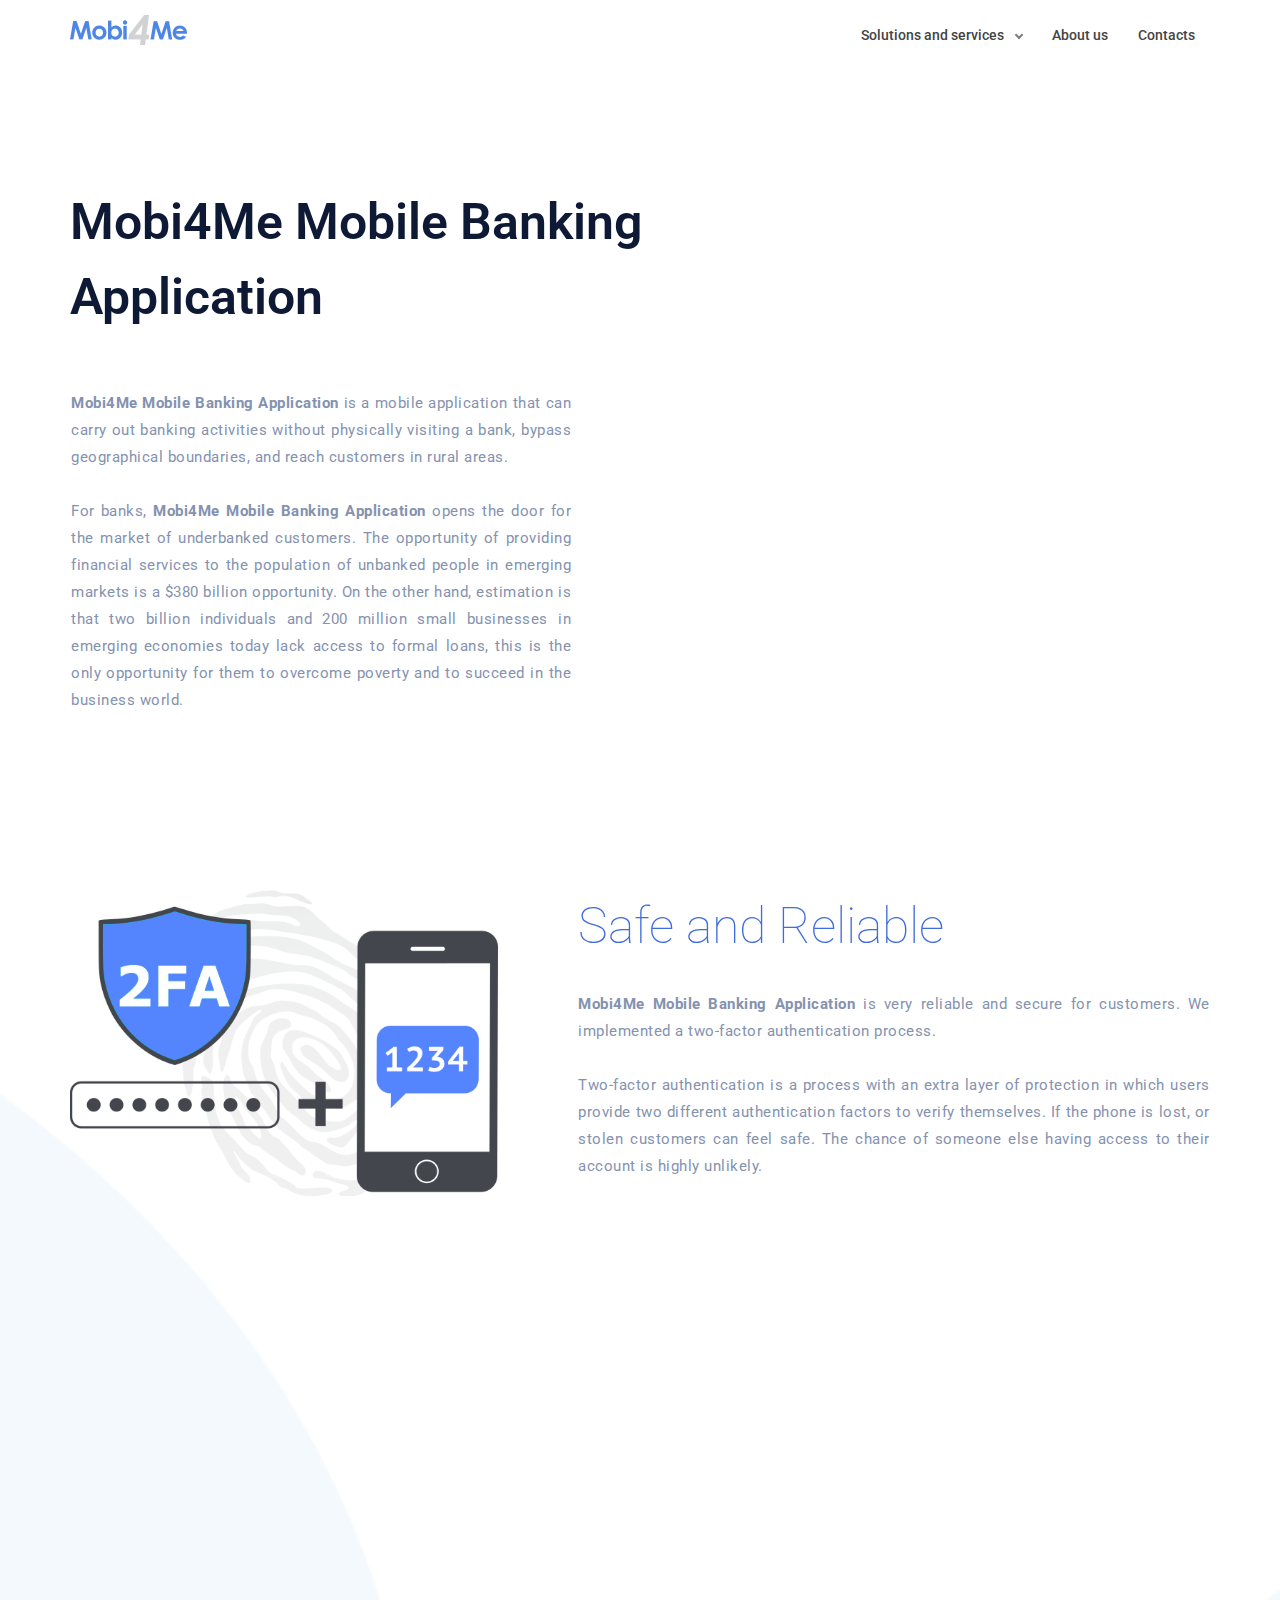
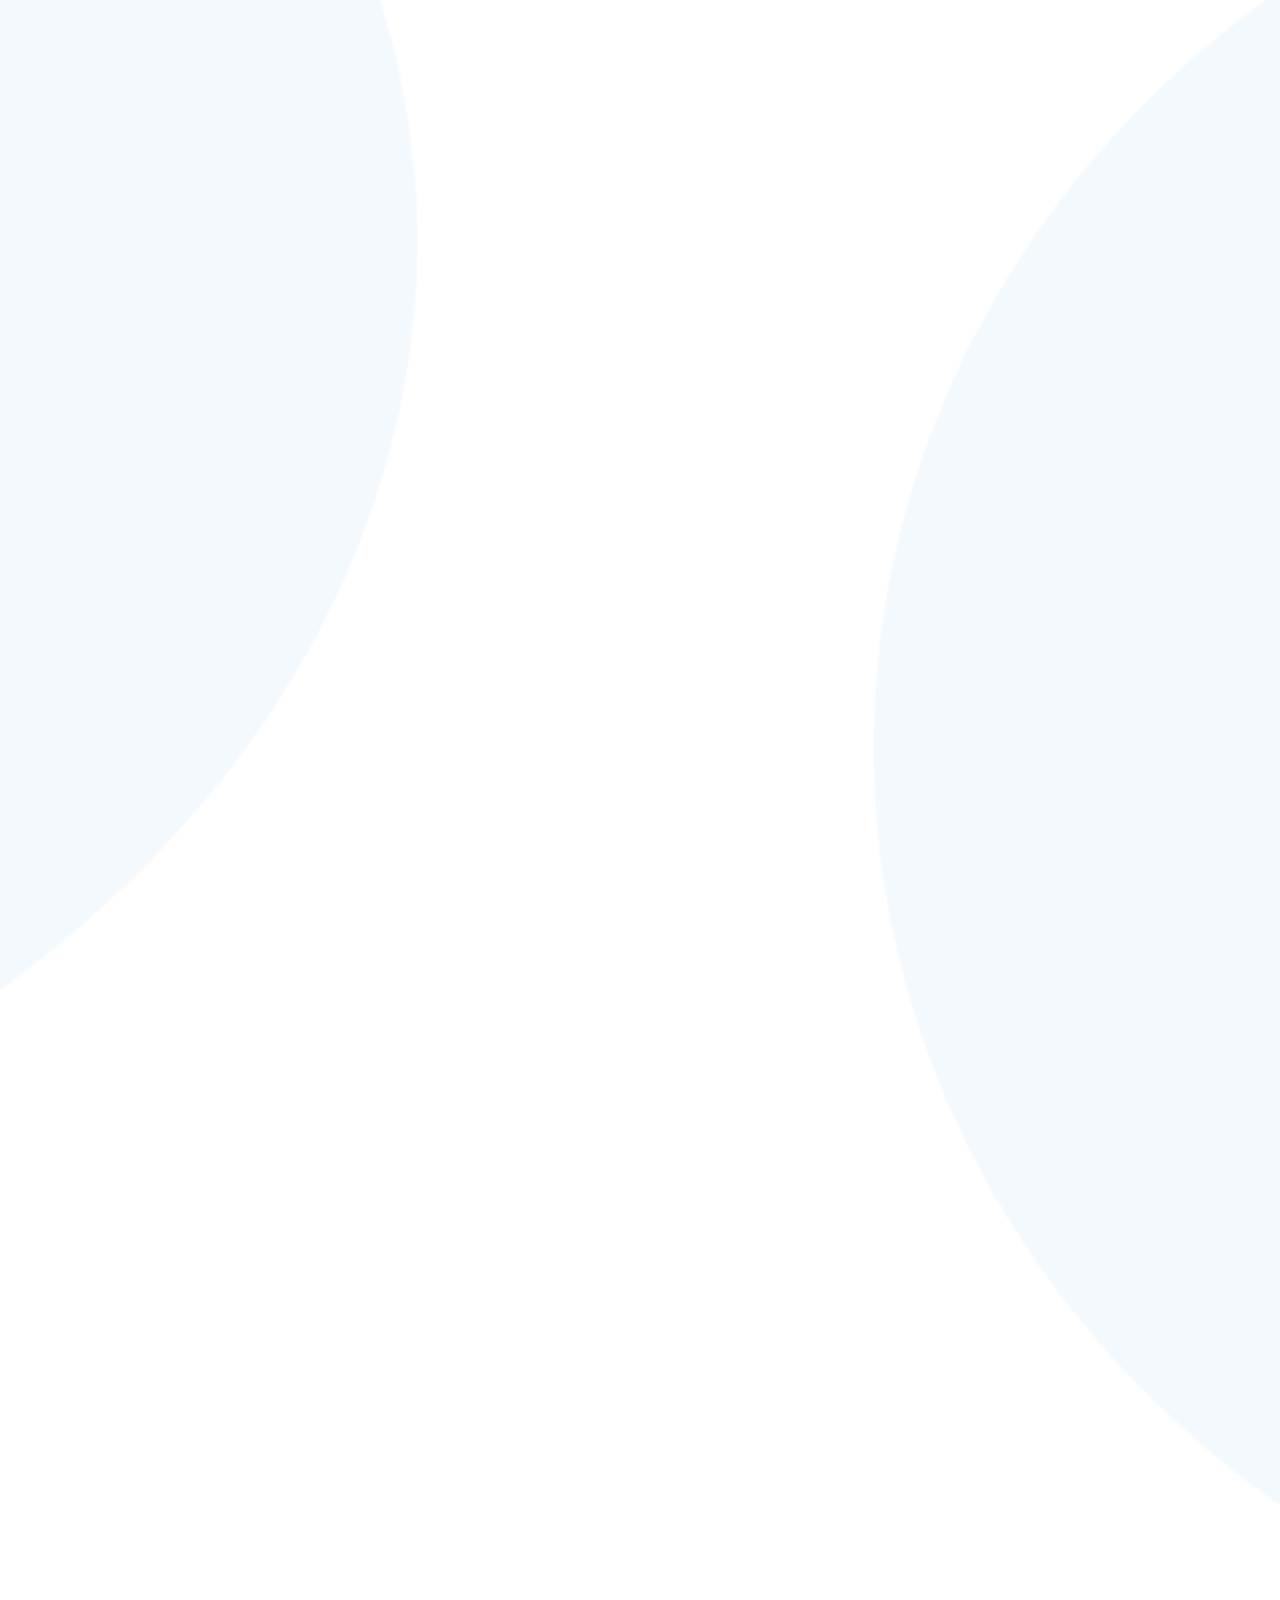
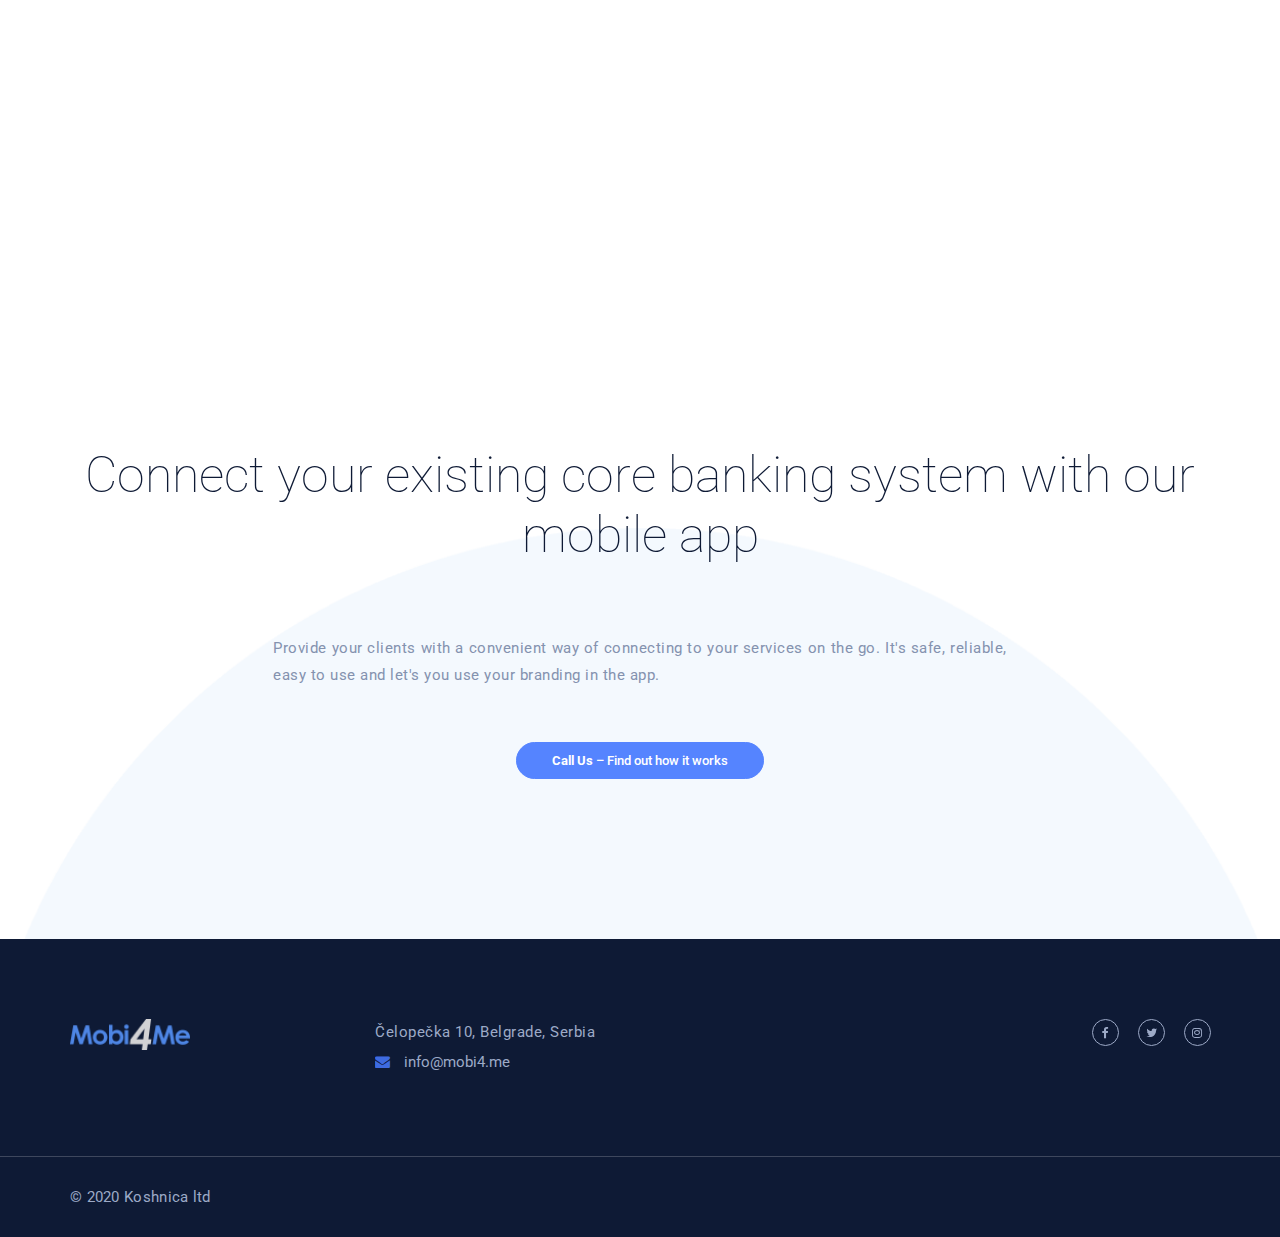
<file: banking-app-en.html>
﻿<!DOCTYPE html>
<!--[if lt IE 10]> <html  lang="en" class="iex"> <![endif]-->
<!--[if (gt IE 10)|!(IE)]><!-->
<html lang="en">
<!--<![endif]-->
<head>
	<meta charset="utf-8">
	<meta http-equiv="X-UA-Compatible" content="IE=edge">
	<meta name="viewport" content="width=device-width, initial-scale=1">
	<title>Mobi 4 Me</title>
	<meta name="description" content="Delivering high-quality fintech products">
	<script src="HTWF/scripts/jquery.min.js"></script>
	<link rel="stylesheet" href="HTWF/scripts/bootstrap/css/bootstrap.css">
	<script src="HTWF/scripts/script.js"></script>
	<link rel="stylesheet" href="HTWF/style.css">
	<link rel="stylesheet" href="HTWF/css/content-box.css">
	<link rel="stylesheet" href="HTWF/css/image-box.css">
	<link rel="stylesheet" href="HTWF/css/animations.css">
	<link rel="stylesheet" href="HTWF/css/components.css">
	<link rel="stylesheet" href="HTWF/scripts/flexslider/flexslider.css">
	<link rel="stylesheet" href="HTWF/scripts/magnific-popup.css">
	<link rel="stylesheet" href="HTWF/scripts/php/contact-form.css">
	<link rel="stylesheet" href="HTWF/scripts/social.stream.css">
	<link rel="stylesheet" href="skin.css">
	<link rel="stylesheet" href="HTWF/css/customisation.css">
	<link rel="icon" href="images/favicon.png">
</head>
<body>
	<div id="preloader"></div>
	<header class="fixed-top scroll-change bg-color-1" data-menu-anima="fade-bottom">
		<div class="navbar navbar-default mega-menu-fullwidth navbar-fixed-top" role="navigation">
			<div class="navbar navbar-main">
				<div class="container">
					<div class="navbar-header">
						<button type="button" class="navbar-toggle">
							<i class="fa fa-bars"></i>
						</button>
						<a class="navbar-brand scroll-hide" href="index.html">
							<img class="logo-default" src="images/mobi4me-logo.png" alt="logo" />
							<img class="logo-retina" src="images/mobi4me-logo.png" alt="logo" />
						</a>
						<a class="navbar-brand scroll-show" href="index.html">
							<img class="logo-default" src="images/mobi4me-logo.png" alt="logo" />
							<img class="logo-retina" src="images/mobi4me-logo.png" alt="logo" />
						</a>
					</div>
					<div class="collapse navbar-collapse">
						<div class="nav navbar-nav navbar-right">
							<ul class="nav navbar-nav">
								<li class="dropdown">
									<a href="#" class="dropdown-toggle" data-toggle="dropdown" role="button">Solutions and services <span class="caret"></span></a>
									<ul class="dropdown-menu multi-level">
										<li><a href="banking-app-en.html">Mobi4me Banking App</a></li>
									</ul>
								</li>
								<li><a href="about-en.html">About us</a></li>
								<li><a href="contacts-en.html">Contacts</a></li>
							</ul>
						</div>
					</div>
				</div>
			</div>
		</div>
	</header>
	<div class="section-empty">
		<div class="container content">
			<div class="row vertical-row">
				<div class="col-md-7 col-sm-6 portrait-order-2">
					<div class="title-base text-left">
						<hr />
						<h1>Mobi4Me Mobile Banking Application</h1>
						<hr class="space" />
						<p class="justified">
							<strong>Mobi4Me Mobile Banking Application</strong> is a mobile application that can carry out banking activities without physically visiting a bank, bypass geographical boundaries, and reach customers in rural areas.
							<br>
							<br>
							For banks, <strong>Mobi4Me Mobile Banking Application</strong> opens the door for the market of underbanked customers. The opportunity of providing financial services to the population of unbanked people in emerging markets is a $380 billion opportunity. On the other hand, estimation is that two billion individuals and 200 million small businesses in emerging economies today lack access to formal loans, this is the only opportunity for them to overcome poverty and to succeed in the business world.
						</p>
					</div>
				</div>
			</div>
		</div>
	</div>
	<div class="section-bg-image" style="background-image:url(images/bckg-02-01.png)">
		<div class="container content">
			<div class="row vertical-row">
				<div class="col-md-5 hidden-sm visible-xs portrait-order-1">
					<img src="images/safe-reliable.png" alt="" />
					<hr class="space" />
				</div>
				<div class="col-md-7 portrait-order-2">
					<h2 class="text-color">Safe and Reliable</h2>
					<p class="justified">
						<strong>Mobi4Me Mobile Banking Application</strong> is very reliable and secure for customers. We implemented a two-factor authentication process.
						<br>
						<br>
						Two-factor authentication is a process with an extra layer of protection in which users provide two different authentication factors to verify themselves.
						If the phone is lost, or stolen customers can feel safe. The chance of someone else having access to their account is highly unlikely.
					</p>
					<hr class="space" />
				</div>
			</div>
			<hr class="space" />
			<hr class="space" />
			<div class="row vertical-row" data-anima="fade-bottom">
				<div class="col-md-7 portrait-order-2">
					<h2 class="text-color">Even on older devices</h2>
					<p class="justified">
						The advantage of the <strong>Mobi4Me Mobile Banking Application</strong> is that the app can be installed and used on every Android phone model, even old and cheap devices.
					</p>
					<hr class="space" />
				</div>
				<div class="col-md-5 text-right hidden-sm visible-xs portrait-order-1">
					<img src="images/on-old-phones.png" alt="" />
					<hr class="space" />
				</div>
			</div>
			<hr class="space" />
			<hr class="space" />
			<div class="row vertical-row" data-anima="fade-bottom">
				<div class="col-md-5 hidden-sm visible-xs portrait-order-1">
					<img src="images/system-agnostic.png" alt="" />
					<hr class="space" />
				</div>
				<div class="col-md-7 portrait-order-2">
					<h1 class="text-color">Banking system agnostic</h1>
					<p class="justified">
						<strong>Mobi4Me Mobile Banking Application</strong> is System Agnostic Application, able to connect to any Core Banking System with open Application Programming Interfaces (APIs).
						Works with a variety of systems such as Temenos T24, Mambu, Instafi or any system that uses Application Programming Interfaces (APIs).
					</p>
					<hr class="space" />
				</div>
			</div>
			<hr class="space" />
			<hr class="space" />
			<div class="row vertical-row" data-anima="fade-bottom">
				<div class="col-md-7 portrait-order-2">
					<h2 class="text-color">White label</h2>
					<p class="justified">
						<strong>Mobi4Me Mobile Banking Application</strong> is a white label solution. We do not put a brand on products banks can rebrand and resell it as their own to clients. We can customize the application with the bank's brand, logo, identity, and Google store account so that customers can reach and download apps easily.
					</p>
					<hr class="space" />
				</div>
				<div class="col-md-5 text-right hidden-sm visible-xs portrait-order-1">
					<img src="images/white-label.png" alt="" />
					<hr class="space" />
				</div>
			</div>
			<hr class="space" />
			<hr class="space" />
			<div class="row vertical-row" data-anima="fade-bottom">
				<div class="col-md-5 hidden-sm visible-xs portrait-order-1">
					<img src="images/pay-as-you-go.png" alt="" />
					<hr class="space" />
				</div>
				<div class="col-md-7 portrait-order-2">
					<h1 class="text-color">Pay-as-you-go</h1>
					<p class="justified">
						<strong>Mobi4Me Mobile Banking Application</strong> is SaaS (Software as a service model), and Tailored Fit Pricing model. This kind of model delivers simplicity, transparency, and predictability, adjustable, suits both small and big financial institutions. The advantage of this kind of model is with small investment financial institutions can offer clients high-quality applications. The price of maintaining is higher only when both the number of clients and the profit grows.
						With a small investment, you can check how well this application go with your clients.
					</p>
					<hr class="space" />
				</div>
			</div>
		</div>
	</div>
	<hr class="space" />
	<div class="section-bg-image text-center" style="background-image:url(images/bckg-24-02.png)">
		<div class="container content text-center">
			<h2>Connect your existing core banking system with our mobile app</h2>
			<hr class="space" />
			<div class="row">
				<div class="col-md-8 col-center text-center">
					<p class="justified">
						Provide your clients with a convenient way of connecting to your services on the go. It's safe, reliable, easy to use and let's you use your branding in the app.
					</p>
					<hr class="space l" /> 
					<a href="contacts-en.html" class="circle-button btn btn-sm"> <strong>Call Us</strong> – Find out how it works </a>
				</div>
			</div>
		</div>
	</div>
	<i class="scroll-top scroll-top-mobile show fa fa-sort-asc"></i>
	<footer class="footer-base">
		<div class="content">
			<div class="container">
				<div class="row">
					<div class="col-md-3 footer-center text-left">
						<img width="120" src="images/mobi4me-logo.png" alt="" />
					</div>
					<div class="col-md-6 footer-left text-left">
						<p>Čelopečka 10, Belgrade, Serbia</p>
						<div class="tag-row">
							<i class="fa fa-envelope"></i>
							<span>info@mobi4.me</span>
						</div>
					</div>
					<div class="col-md-3 footer-left text-right text-left-sm">
						<div class="btn-group social-group btn-group-icons">
							<a href="https://www.facebook.com/mobi4me.software">
								<i class="fa fa-facebook text-xs circle"></i>
							</a>
							<a href="https://twitter.com/mobi4mesoftware">
								<i class="fa fa-twitter text-xs circle"></i>
							</a>
							<a href="https://www.instagram.com/mobi4me/">
								<i class="fa fa-instagram text-xs circle"></i>
							</a>
						</div>
					</div>
				</div>
			</div>
			<div class="row copy-row">
				<div class="col-md-12 copy-text">
					© 2020 Koshnica ltd
				</div>
			</div>
		</div>
		<link rel="stylesheet" href="HTWF/scripts/font-awesome/css/font-awesome.css">
		<script async src="HTWF/scripts/bootstrap/js/bootstrap.min.js"></script>
		<script src="HTWF/scripts/imagesloaded.min.js"></script>
		<script src="HTWF/scripts/parallax.min.js"></script>
		<script src="HTWF/scripts/flexslider/jquery.flexslider-min.js"></script>
		<script async src="HTWF/scripts/isotope.min.js"></script>
		<script async src="HTWF/scripts/php/contact-form.js"></script>
		<script async src="HTWF/scripts/jquery.progress-counter.js"></script>
		<script async src="HTWF/scripts/jquery.tab-accordion.js"></script>
		<script async src="HTWF/scripts/bootstrap/js/bootstrap.popover.min.js"></script>
		<script async src="HTWF/scripts/jquery.magnific-popup.min.js"></script>
		<script src="HTWF/scripts/social.stream.min.js"></script>
		<script src="HTWF/scripts/jquery.slimscroll.min.js"></script>
		<script src="HTWF/scripts/smooth.scroll.min.js"></script>
	</footer>
</body>
</html>
</file>
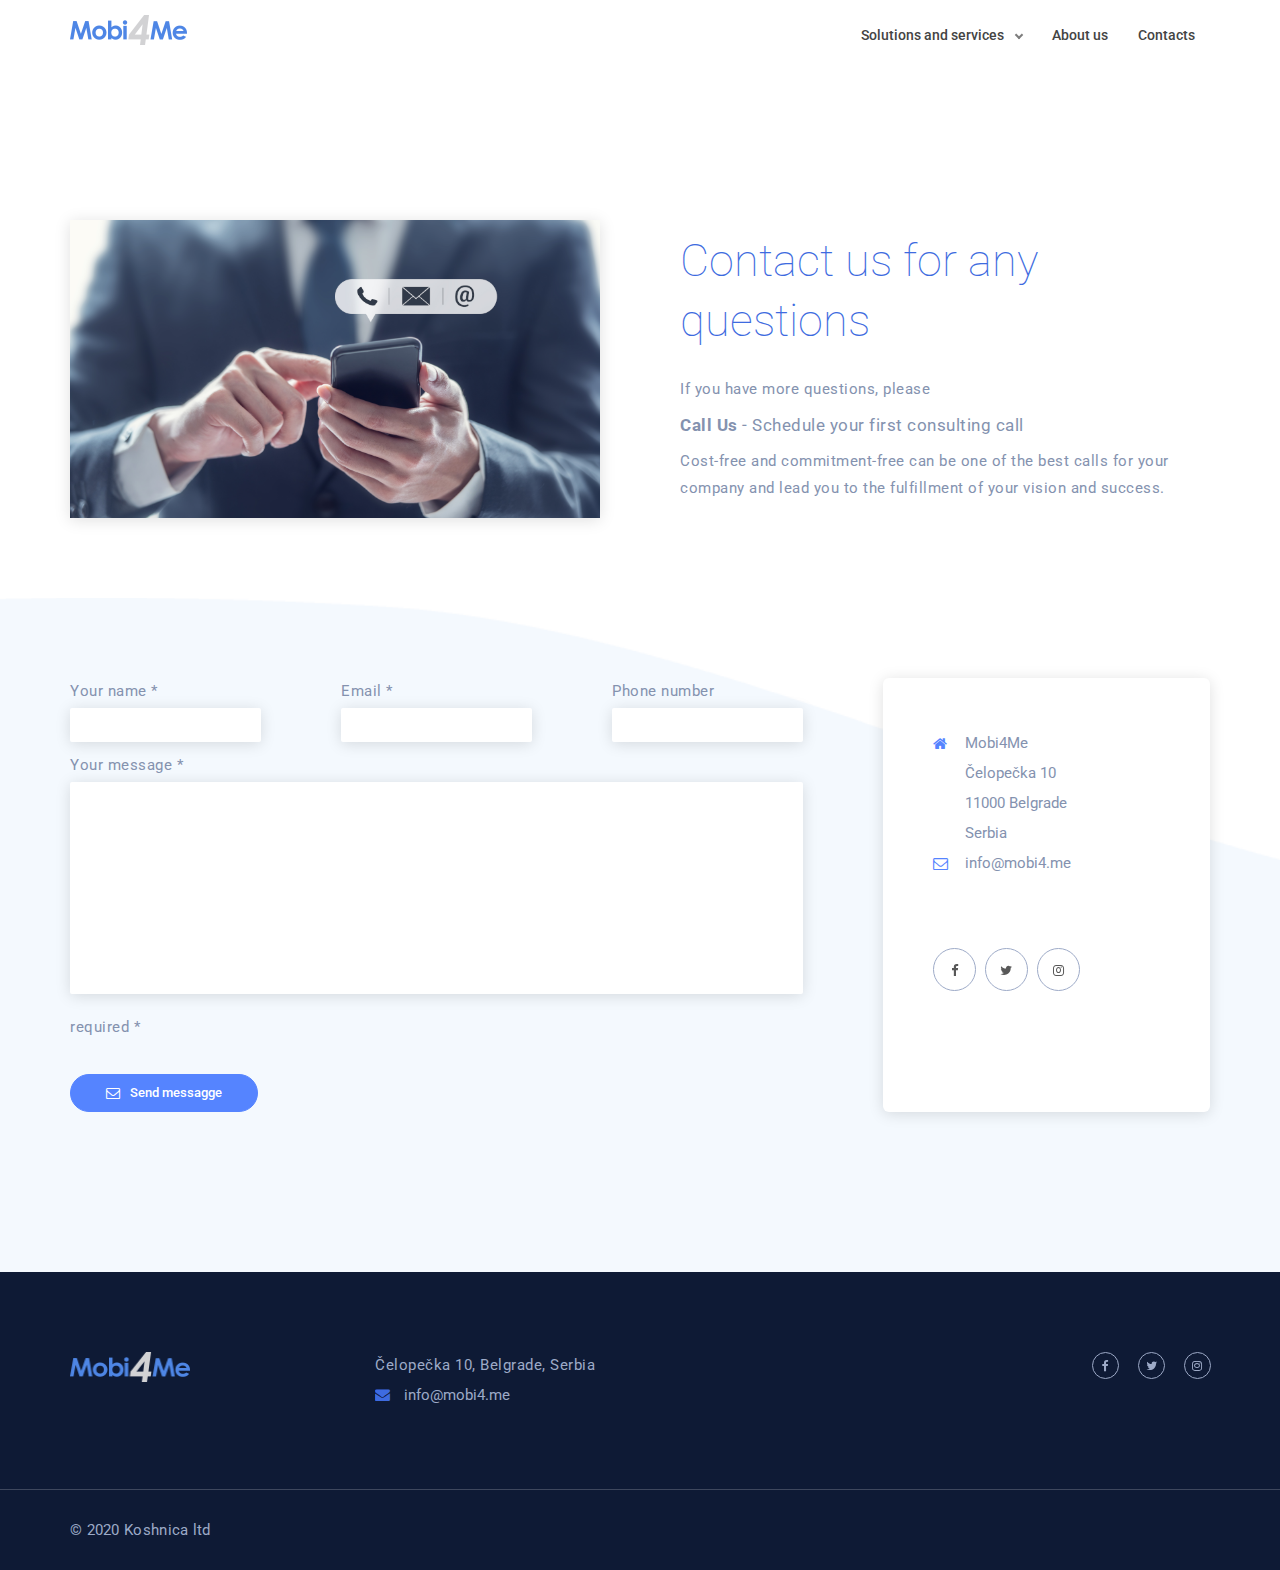
<file: contacts-en.html>
﻿<!DOCTYPE html>
<!--[if lt IE 10]> <html  lang="en" class="iex"> <![endif]-->
<!--[if (gt IE 10)|!(IE)]><!-->
<html lang="en">
<!--<![endif]-->
<head>
	<meta charset="utf-8">
	<meta http-equiv="X-UA-Compatible" content="IE=edge">
	<meta name="viewport" content="width=device-width, initial-scale=1">
	<title>Mobi 4 Me</title>
	<meta name="description" content="Delivering high-quality fintech products">
	<script src="HTWF/scripts/jquery.min.js"></script>
	<link rel="stylesheet" href="HTWF/scripts/bootstrap/css/bootstrap.css">
	<script src="HTWF/scripts/script.js"></script>
	<link rel="stylesheet" href="HTWF/style.css">
	<link rel="stylesheet" href="HTWF/css/content-box.css">
	<link rel="stylesheet" href="HTWF/css/image-box.css">
	<link rel="stylesheet" href="HTWF/css/animations.css">
	<link rel="stylesheet" href="HTWF/css/components.css">
	<link rel="stylesheet" href="HTWF/scripts/flexslider/flexslider.css">
	<link rel="stylesheet" href="HTWF/scripts/magnific-popup.css">
	<link rel="stylesheet" href="HTWF/scripts/php/contact-form.css">
	<link rel="stylesheet" href="HTWF/scripts/social.stream.css">
	<link rel="stylesheet" href="skin.css">
	<link rel="stylesheet" href="HTWF/css/customisation.css">
	<link rel="icon" href="images/favicon.png">
</head>
<body>
	<div id="preloader"></div>
	<header class="fixed-top scroll-change bg-color-1" data-menu-anima="fade-bottom">
		<div class="navbar navbar-default mega-menu-fullwidth navbar-fixed-top" role="navigation">
			<div class="navbar navbar-main">
				<div class="container">
					<div class="navbar-header">
						<button type="button" class="navbar-toggle">
							<i class="fa fa-bars"></i>
						</button>
						<a class="navbar-brand scroll-hide" href="index.html">
							<img class="logo-default" src="images/mobi4me-logo.png" alt="logo" />
							<img class="logo-retina" src="images/mobi4me-logo.png" alt="logo" />
						</a>
						<a class="navbar-brand scroll-show" href="index.html">
							<img class="logo-default" src="images/mobi4me-logo.png" alt="logo" />
							<img class="logo-retina" src="images/mobi4me-logo.png" alt="logo" />
						</a>
					</div>
					<div class="collapse navbar-collapse">
						<div class="nav navbar-nav navbar-right">
							<ul class="nav navbar-nav">
								<li class="dropdown">
									<a href="#" class="dropdown-toggle" data-toggle="dropdown" role="button">Solutions and services <span class="caret"></span></a>
									<ul class="dropdown-menu multi-level">
										<li><a href="banking-app-en.html">Mobi4me Banking App</a></li>
									</ul>
								</li>
								<li><a href="about-en.html">About us</a></li>
								<li><a href="contacts-en.html">Contacts</a></li>
							</ul>
						</div>
					</div>
				</div>
			</div>
		</div>
	</header>
	<div class="section-empty">
		<div class="container content">
			<hr class="space" />
			<div class="row vertical-row">
				<div class="col-md-6 col-sm-12">
					<img class="shadow-1" src="images/contact-us.png" alt="">
				</div>
				<div class="col-md-6 col-sm-12">
					<h1 class="text-xl text-color">Contact us for any questions</h1>
					<p>
						If you have more questions, please
					</p>
					<p class="text-m"><strong>Call Us</strong> - Schedule your first consulting call</p>
					<p>Cost-free and commitment-free can be one of the best calls for your company and lead you to the fulfillment of your vision and success.</p>
				</div>   
			</div>
		</div>
	</div>
	<div class="section-bg-image" style="background-image:url(images/bckg-03-02.png)">
		<div class="container content">
			<div class="row proporzional-row">
				<div class="col-md-8 col-sm-12">
					<form action="https://formsubmit.co/5120c10a5c79ffed37dee63d380fbc0b" method="post">
						<div class="row">
							<div class="col-md-4">
								<p>Your name *</p>
								<input id="name" name="name" placeholder="" type="text" class="form-control form-value form-no-border shadow-1" required>
							</div>
							<div class="col-md-4">
								<p>Email *</p>
								<input id="email" name="email" placeholder="" type="email" class="form-control form-value form-no-border shadow-1" required>
							</div>
							<div class="col-md-4">
								<p>Phone number</p>
								<input id="phone" name="phone" placeholder="" type="text" class="form-control form-value form-no-border shadow-1">
							</div>
						</div>
						<hr class="space xs" />
						<div class="row">
							<div class="col-md-12">
								<p>Your message *</p>
								<textarea id="messagge" name="messagge" placeholder="" rows="10" class="form-control form-value form-no-border shadow-1" required></textarea>
								<!-- FormSubmit.co - Return to website -->
								<input type="hidden" name="_next" value="https://mobi4.me/contacts-success-en.html">
								<!-- FormSubmit.co - Autoresponse -->
								<input type="hidden" name="_autoresponse" value="Thank you for your message! We will reply as soon as possible. Mobi4.Me Team">
								<!-- FormSubmit.co - Notification in form of table template -->
								<input type="hidden" name="_template" value="table">
								<!-- FormSubmit.co - Subject for notification of received message -->
								<input type="hidden" name="_subject" value="New message from mobi4.me wesite!">
								<hr class="space s" />
								<p>required *</p>
								<hr class="space m" />
								<button class="btn-sm btn circle-button" type="submit" onclick=""><i class="fa fa-envelope-o"></i>Send messagge</button>
							</div>
						</div>
						<div class="success-box" style="display: none;">
							<div class="alert alert-success">Congratulations. Your message has been sent successfully</div>
						</div>
						<div class="error-box" style="display: none;">
							<div class="alert alert-warning">Error, please retry. Your message has not been sent</div>
						</div>
					</form>
				</div>
				<div class="col-md-4 boxed-inverse shadow-1 col-sm-12">
					<div class="row">
						<div class="col-md-12">
							<ul class="fa-ul">
								<li>
									<i class="fa-li fa fa-home"></i>
									Mobi4Me
									<br>
									Čelopečka 10
									<br>
									11000 Belgrade
									<br>
									Serbia

								</li>
								<li><i class="fa-li fa fa-envelope-o"></i> info@mobi4.me</li>
							</ul>
						</div>
					</div>
					<hr class="space xxl" />
					<div class="btn-group social-group btn-group-icons">
						<a target="_blank" href="https://www.facebook.com/mobi4me.software" data-toggle="tooltip" data-placement="top" title="Facebook">
							<i class="fa fa-facebook text-s circle"></i>
						</a>
						<a target="_blank" href="https://twitter.com/mobi4mesoftware" data-toggle="tooltip" data-placement="top" title="Twitter">
							<i class="fa fa-twitter text-s circle"></i>
						</a>
						<a target="_blank" href="https://www.instagram.com/mobi4me/" data-toggle="tooltip" data-placement="top" title="Google+">
							<i class="fa fa-instagram text-s circle"></i>
						</a>
					</div>
				</div>
			</div>
		</div>
	</div>
	<i class="scroll-top scroll-top-mobile show fa fa-sort-asc"></i>
	<footer class="footer-base">
		<div class="content">
			<div class="container">
				<div class="row">
					<div class="col-md-3 footer-center text-left">
						<img width="120" src="images/mobi4me-logo.png" alt="" />
					</div>
					<div class="col-md-6 footer-left text-left">
						<p>Čelopečka 10, Belgrade, Serbia</p>
						<div class="tag-row">
							<i class="fa fa-envelope"></i>
							<span>info@mobi4.me</span>
						</div>
					</div>
					<div class="col-md-3 footer-left text-right text-left-sm">
						<div class="btn-group social-group btn-group-icons">
							<a href="https://www.facebook.com/mobi4me.software">
								<i class="fa fa-facebook text-xs circle"></i>
							</a>
							<a href="https://twitter.com/mobi4mesoftware">
								<i class="fa fa-twitter text-xs circle"></i>
							</a>
							<a href="https://www.instagram.com/mobi4me/">
								<i class="fa fa-instagram text-xs circle"></i>
							</a>
						</div>
					</div>
				</div>
			</div>
			<div class="row copy-row">
				<div class="col-md-12 copy-text">
					© 2020 Koshnica ltd
				</div>
			</div>
		</div>
		<link rel="stylesheet" href="HTWF/scripts/font-awesome/css/font-awesome.css">
		<script async src="HTWF/scripts/bootstrap/js/bootstrap.min.js"></script>
		<script src="HTWF/scripts/imagesloaded.min.js"></script>
		<script src="HTWF/scripts/parallax.min.js"></script>
		<script src="HTWF/scripts/flexslider/jquery.flexslider-min.js"></script>
		<script async src="HTWF/scripts/isotope.min.js"></script>
		<script async src="HTWF/scripts/php/contact-form.js"></script>
		<script async src="HTWF/scripts/jquery.progress-counter.js"></script>
		<script async src="HTWF/scripts/jquery.tab-accordion.js"></script>
		<script async src="HTWF/scripts/bootstrap/js/bootstrap.popover.min.js"></script>
		<script async src="HTWF/scripts/jquery.magnific-popup.min.js"></script>
		<script src="HTWF/scripts/social.stream.min.js"></script>
		<script src="HTWF/scripts/jquery.slimscroll.min.js"></script>
		<script src="HTWF/scripts/smooth.scroll.min.js"></script>
	</footer>
</body>
</html>
</file>
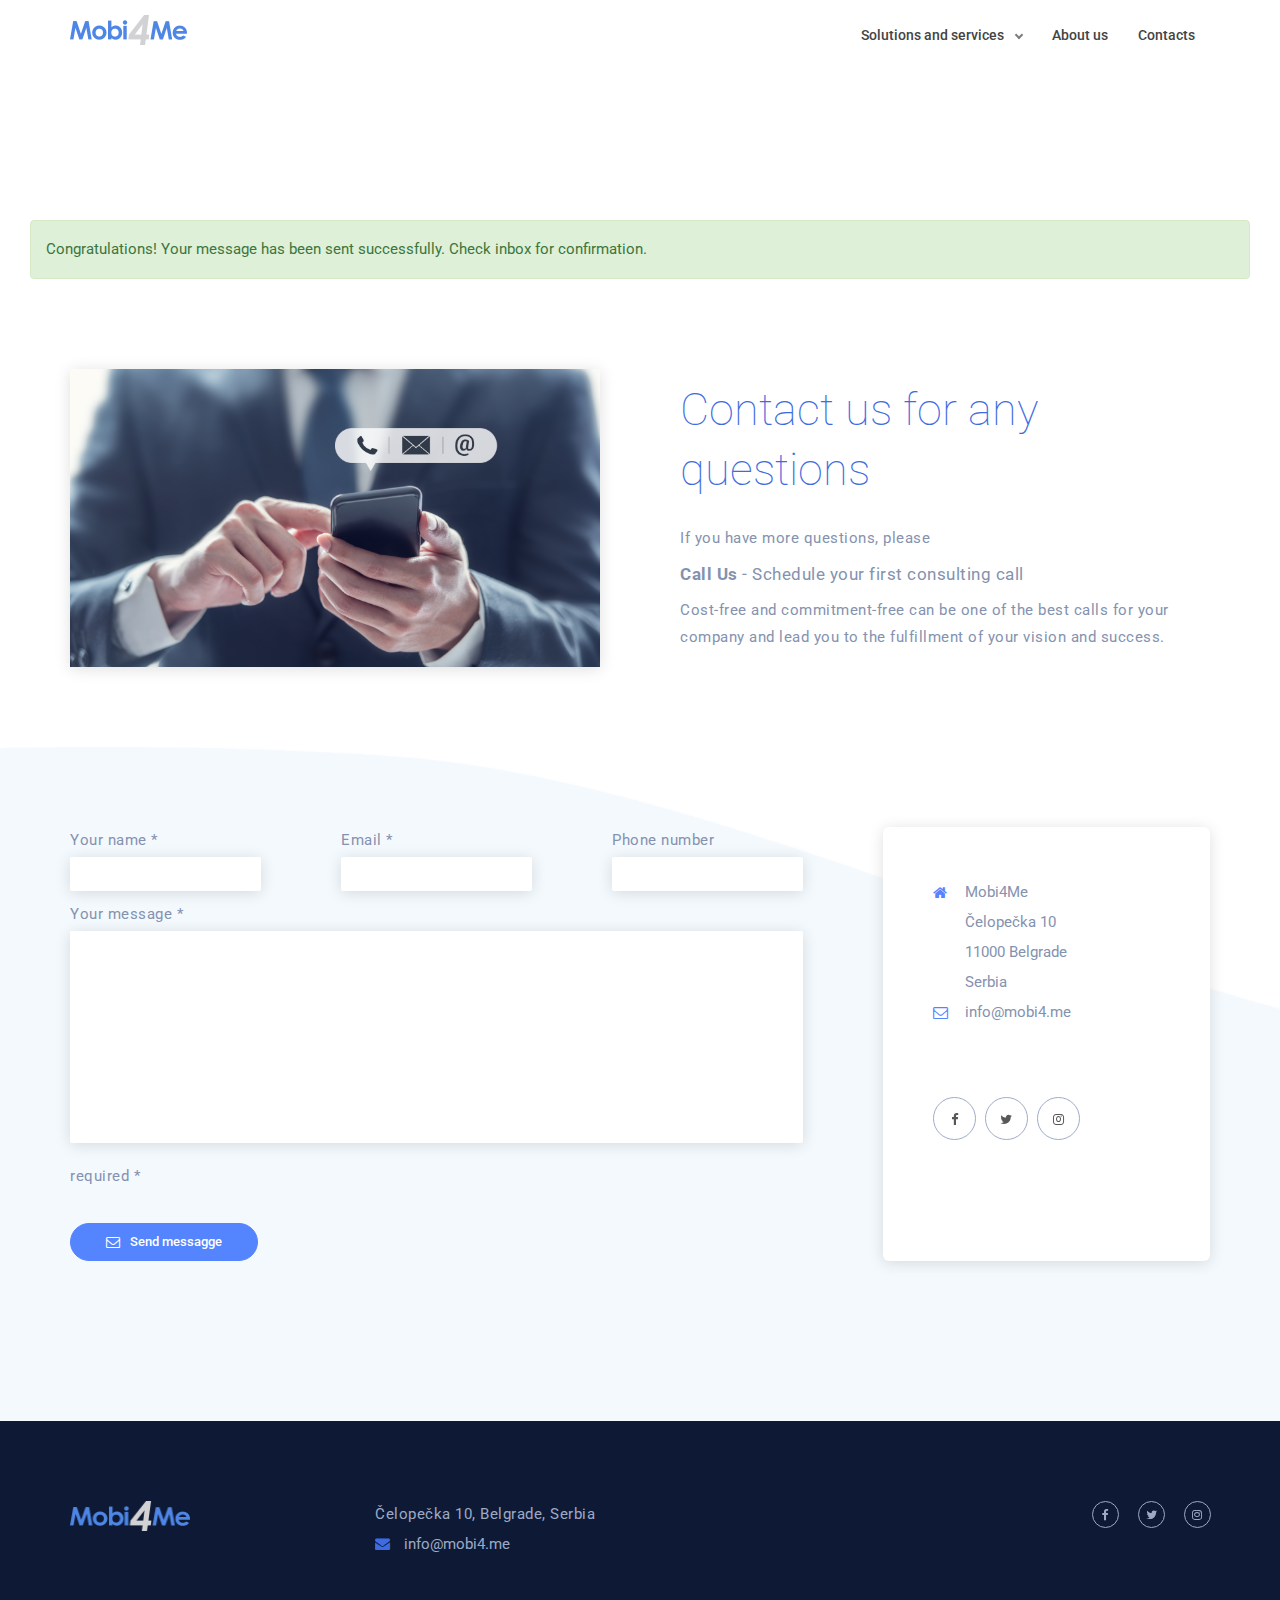
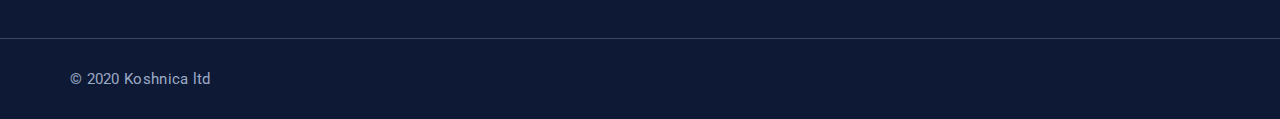
<file: contacts-success-en.html>
﻿<!DOCTYPE html>
<!--[if lt IE 10]> <html  lang="en" class="iex"> <![endif]-->
<!--[if (gt IE 10)|!(IE)]><!-->
<html lang="en">
<!--<![endif]-->
<head>
	<meta charset="utf-8">
	<meta http-equiv="X-UA-Compatible" content="IE=edge">
	<meta name="viewport" content="width=device-width, initial-scale=1">
	<title>Mobi 4 Me</title>
	<meta name="description" content="Delivering high-quality fintech products">
	<script src="HTWF/scripts/jquery.min.js"></script>
	<link rel="stylesheet" href="HTWF/scripts/bootstrap/css/bootstrap.css">
	<script src="HTWF/scripts/script.js"></script>
	<link rel="stylesheet" href="HTWF/style.css">
	<link rel="stylesheet" href="HTWF/css/content-box.css">
	<link rel="stylesheet" href="HTWF/css/image-box.css">
	<link rel="stylesheet" href="HTWF/css/animations.css">
	<link rel="stylesheet" href="HTWF/css/components.css">
	<link rel="stylesheet" href="HTWF/scripts/flexslider/flexslider.css">
	<link rel="stylesheet" href="HTWF/scripts/magnific-popup.css">
	<link rel="stylesheet" href="HTWF/scripts/php/contact-form.css">
	<link rel="stylesheet" href="HTWF/scripts/social.stream.css">
	<link rel="stylesheet" href="skin.css">
	<link rel="stylesheet" href="HTWF/css/customisation.css">
	<link rel="icon" href="images/favicon.png">
</head>
<body>
	<div id="preloader"></div>
	<header class="fixed-top scroll-change bg-color-1" data-menu-anima="fade-bottom">
		<div class="navbar navbar-default mega-menu-fullwidth navbar-fixed-top" role="navigation">
			<div class="navbar navbar-main">
				<div class="container">
					<div class="navbar-header">
						<button type="button" class="navbar-toggle">
							<i class="fa fa-bars"></i>
						</button>
						<a class="navbar-brand scroll-hide" href="index.html">
							<img class="logo-default" src="images/mobi4me-logo.png" alt="logo" />
							<img class="logo-retina" src="images/mobi4me-logo.png" alt="logo" />
						</a>
						<a class="navbar-brand scroll-show" href="index.html">
							<img class="logo-default" src="images/mobi4me-logo.png" alt="logo" />
							<img class="logo-retina" src="images/mobi4me-logo.png" alt="logo" />
						</a>
					</div>
					<div class="collapse navbar-collapse">
						<div class="nav navbar-nav navbar-right">
							<ul class="nav navbar-nav">
								<li class="dropdown">
									<a href="#" class="dropdown-toggle" data-toggle="dropdown" role="button">Solutions and services <span class="caret"></span></a>
									<ul class="dropdown-menu multi-level">
										<li><a href="banking-app-en.html">Mobi4me Banking App</a></li>
									</ul>
								</li>
								<li><a href="about-en.html">About us</a></li>
								<li><a href="contacts-en.html">Contacts</a></li>
							</ul>
						</div>
					</div>
				</div>
			</div>
		</div>
	</header>
	<div class="section-empty">
		<div class="container content">
			<hr class="space">	
			<div class="row">
				<div class="success-box">
					<div class="alert alert-success">Congratulations! Your message has been sent successfully. Check inbox for confirmation.</div>
				</div>
			</div>
			<hr class="space" />
			<div class="row vertical-row">
				<div class="col-md-6 col-sm-12">
					<img class="shadow-1" src="images/contact-us.png" alt="">
				</div>
				<div class="col-md-6 col-sm-12">
					<h1 class="text-xl text-color">Contact us for any questions</h1>
					<p>
						If you have more questions, please
					</p>
					<p class="text-m"><strong>Call Us</strong> - Schedule your first consulting call</p>
					<p>Cost-free and commitment-free can be one of the best calls for your company and lead you to the fulfillment of your vision and success.</p>
				</div>   
			</div>
		</div>
	</div>
	<div class="section-bg-image" style="background-image:url(images/bckg-03-02.png)">
		<div class="container content">
			<div class="row proporzional-row">
				<div class="col-md-8 col-sm-12">
					<form action="https://formsubmit.co/5120c10a5c79ffed37dee63d380fbc0b" method="post">
						<div class="row">
							<div class="col-md-4">
								<p>Your name *</p>
								<input id="name" name="name" placeholder="" type="text" class="form-control form-value form-no-border shadow-1" required>
							</div>
							<div class="col-md-4">
								<p>Email *</p>
								<input id="email" name="email" placeholder="" type="email" class="form-control form-value form-no-border shadow-1" required>
							</div>
							<div class="col-md-4">
								<p>Phone number</p>
								<input id="phone" name="phone" placeholder="" type="text" class="form-control form-value form-no-border shadow-1">
							</div>
						</div>
						<hr class="space xs" />
						<div class="row">
							<div class="col-md-12">
								<p>Your message *</p>
								<textarea id="messagge" name="messagge" placeholder="" rows="10" class="form-control form-value form-no-border shadow-1" required></textarea>
								<!-- FormSubmit.co - Return to website -->
								<input type="hidden" name="_next" value="https://mobi4.me/contacts-success-en.html">
								<!-- FormSubmit.co - Autoresponse -->
								<input type="hidden" name="_autoresponse" value="Thank you for your message! We will reply as soon as possible. Mobi4.Me Team">
								<!-- FormSubmit.co - Notification in form of table template -->
								<input type="hidden" name="_template" value="table">
								<!-- FormSubmit.co - Subject for notification of received message -->
								<input type="hidden" name="_subject" value="New message from mobi4.me wesite!">
								<hr class="space s" />
								<p>required *</p>
								<hr class="space m" />
								<button class="btn-sm btn circle-button" type="submit" onclick=""><i class="fa fa-envelope-o"></i>Send messagge</button>
							</div>
						</div>
						<div class="success-box" style="display: none;">
							<div class="alert alert-success">Congratulations. Your message has been sent successfully</div>
						</div>
						<div class="error-box" style="display: none;">
							<div class="alert alert-warning">Error, please retry. Your message has not been sent</div>
						</div>
					</form>
				</div>
				<div class="col-md-4 boxed-inverse shadow-1 col-sm-12">
					<div class="row">
						<div class="col-md-12">
							<ul class="fa-ul">
								<li>
									<i class="fa-li fa fa-home"></i>
									Mobi4Me
									<br>
									Čelopečka 10
									<br>
									11000 Belgrade
									<br>
									Serbia

								</li>
								<li><i class="fa-li fa fa-envelope-o"></i> info@mobi4.me</li>
							</ul>
						</div>
					</div>
					<hr class="space xxl" />
					<div class="btn-group social-group btn-group-icons">
						<a target="_blank" href="https://www.facebook.com/mobi4me.software" data-toggle="tooltip" data-placement="top" title="Facebook">
							<i class="fa fa-facebook text-s circle"></i>
						</a>
						<a target="_blank" href="https://twitter.com/mobi4mesoftware" data-toggle="tooltip" data-placement="top" title="Twitter">
							<i class="fa fa-twitter text-s circle"></i>
						</a>
						<a target="_blank" href="https://www.instagram.com/mobi4me/" data-toggle="tooltip" data-placement="top" title="Google+">
							<i class="fa fa-instagram text-s circle"></i>
						</a>
					</div>
				</div>
			</div>
		</div>
	</div>
	<i class="scroll-top scroll-top-mobile show fa fa-sort-asc"></i>
	<footer class="footer-base">
		<div class="content">
			<div class="container">
				<div class="row">
					<div class="col-md-3 footer-center text-left">
						<img width="120" src="images/mobi4me-logo.png" alt="" />
					</div>
					<div class="col-md-6 footer-left text-left">
						<p>Čelopečka 10, Belgrade, Serbia</p>
						<div class="tag-row">
							<i class="fa fa-envelope"></i>
							<span>info@mobi4.me</span>
						</div>
					</div>
					<div class="col-md-3 footer-left text-right text-left-sm">
						<div class="btn-group social-group btn-group-icons">
							<a href="https://www.facebook.com/mobi4me.software">
								<i class="fa fa-facebook text-xs circle"></i>
							</a>
							<a href="https://twitter.com/mobi4mesoftware">
								<i class="fa fa-twitter text-xs circle"></i>
							</a>
							<a href="https://www.instagram.com/mobi4me/">
								<i class="fa fa-instagram text-xs circle"></i>
							</a>
						</div>
					</div>
				</div>
			</div>
			<div class="row copy-row">
				<div class="col-md-12 copy-text">
					© 2020 Koshnica ltd
				</div>
			</div>
		</div>
		<link rel="stylesheet" href="HTWF/scripts/font-awesome/css/font-awesome.css">
		<script async src="HTWF/scripts/bootstrap/js/bootstrap.min.js"></script>
		<script src="HTWF/scripts/imagesloaded.min.js"></script>
		<script src="HTWF/scripts/parallax.min.js"></script>
		<script src="HTWF/scripts/flexslider/jquery.flexslider-min.js"></script>
		<script async src="HTWF/scripts/isotope.min.js"></script>
		<script async src="HTWF/scripts/php/contact-form.js"></script>
		<script async src="HTWF/scripts/jquery.progress-counter.js"></script>
		<script async src="HTWF/scripts/jquery.tab-accordion.js"></script>
		<script async src="HTWF/scripts/bootstrap/js/bootstrap.popover.min.js"></script>
		<script async src="HTWF/scripts/jquery.magnific-popup.min.js"></script>
		<script src="HTWF/scripts/social.stream.min.js"></script>
		<script src="HTWF/scripts/jquery.slimscroll.min.js"></script>
		<script src="HTWF/scripts/smooth.scroll.min.js"></script>
	</footer>
</body>
</html>
</file>
<file: HTWF/style.css>
/*
------------------------------------------------------------------
Table of contents

1. Global styles  [Row 126] 
2. Headers \ Menus [Row 427] 
3. Side menus [Row 1611] 
4. Footer [Row 2189] 
5. Titles [Row 2388] 
6. Templates [Row 2790] 
7. Components [Row 2991] 
8. Thypography [Row 4226] 
9. Sections [Row 4556] 
10. Skin white [Row 4806] 
11. Mobile / responsive [Row 4900] 
12. IE < 10 [Row 5803] 
-------------------------------------------------------------------

==============================
GENERAL
==============================
*/

body, .adv-img p, .caption-bottom p, .adv-circle .caption p, .advs-box p, .list-blog p {
    font-family: "Roboto",Helvetica,Arial,sans-serif;
    font-size: 13px;
    line-height: 1.42857143;
    color: #4C4C4C;
}

.text-color, .mi-menu ul li > a:before, .sidebar-nav .panel-item > span:before, i.icon, .block-infos .bd-day {
    color: #6A4D8F;
}

.bg-color {
    background-color: #6A4D8F;
}

#preloader {
    position: fixed;
    top: 0;
    left: 0;
    right: 0;
    bottom: 0;
    background-color: #fff;
    z-index: 99995;
}

    #preloader:after {
        content: '';
        width: 200px;
        height: 200px;
        position: absolute;
        left: 50%;
        top: 50%;
        background-image: url(images/assets/loader.gif);
        background-repeat: no-repeat;
        background-position: center;
        margin: -100px 0 0 -100px;
        z-index: 999999999999;
    }

.scroll-top-mobile {
    position: fixed;
    background: #fff;
    width: 40px;
    height: 40px;
    z-index: 995;
    right: 10px;
    bottom: 10px;
    text-align: center;
    cursor: pointer;
    padding: 15px 0;
    visibility: hidden;
    opacity: 0;
}

    .scroll-top-mobile.show {
        visibility: visible;
    }

.overflow-visble {
    overflow: visible !important;
}

img {
    max-width: 100%;
}

.form-control:focus {
    border-color: #9C9C9C;
    box-shadow: none;
}

.clear {
    clear: both;
    width: 100%;
}

.bg-cover {
    background-repeat: no-repeat;
    background-position: center center;
    background-size: cover;
}

.opacity-show {
    opacity: 1 !important;
}

a, [data-href] {
    cursor: pointer;
    outline: none;
    transition: all .5s;
}

    a[data-toggle], a[data-anima] {
        display: inline-block;
    }

body .row-1 {
    height: 25px !important;
}

body .row-2 {
    height: 50px !important;
}

body .row-3 {
    height: 75px !important;
}

body .row-4 {
    height: 100px !important;
}

body .row-5 {
    height: 125px !important;
}

body .row-6 {
    height: 150px !important;
}

body .row-7 {
    height: 175px !important;
}

body .row-8 {
    height: 200px !important;
}

body .row-9 {
    height: 225px !important;
}

body .row-10 {
    height: 250px !important;
}

body .row-11 {
    height: 275px !important;
}

body .row-12 {
    height: 300px !important;
}

body .row-13 {
    height: 325px !important;
}

body .row-14 {
    height: 350px !important;
}

body .row-15 {
    height: 375px !important;
}

body .row-16 {
    height: 400px !important;
}

body .row-17 {
    height: 425px !important;
}

body .row-18 {
    height: 450px !important;
}

body .row-19 {
    height: 475px !important;
}

body .row-20 {
    height: 500px !important;
}

body .row-21 {
    height: 750px !important;
}

body .row-22 {
    height: 1000px !important;
}

body .row-23 {
    height: 1250px !important;
}

/* 
==============================
TYPOGRAPHY
==============================


------------------------------
TAG ROW
------------------------------
*/

.tag-row {
    overflow: hidden;
    white-space: nowrap;
    text-overflow: ellipsis;
}

    .tag-row span {
        margin: 0 15px 0 0;
        color: #9C9C9C;
        white-space: nowrap;
        overflow: hidden;
        text-overflow: clip;
        border-right: 1px solid #CCC;
        padding-right: 16px;
    }

    .tag-row a {
        color: #9C9C9C;
    }

    .tag-row span:last-child {
        border-right: 0;
        margin-right: 0;
        padding-right: 0;
        margin-right: 0;
    }

    .tag-row span > span {
        display: block;
        margin: 5px 0;
        padding-right: 25px;
        font-weight: 400;
    }

    .tag-row i {
        padding-right: 10px;
        color: #919191;
    }

    .tag-row.cat {
        text-transform: uppercase;
        margin: 5px 0 10px 0;
    }

    .tag-row .tag-col {
        float: left;
        width: 50%;
        margin: 0;
        padding-right: 5px;
        font-weight: 600;
    }

    .tag-row > div {
        padding: 5px 0;
    }

    .tag-row.icon-row {
        position: relative;
    }

        .tag-row.icon-row span, .tag-row.icon-row-square span, .tag-row.icon-row-circle span {
            border-right: none;
        }

            .tag-row.icon-row span:after {
                position: relative;
                content: "/";
                color: rgba(210, 210, 210, 0.5);
                right: -16px;
            }

            .tag-row.icon-row-square span:after {
                content: "\25AA";
                right: -17px;
                position: relative;
            }

            .tag-row.icon-row-circle span:after {
                content: "\25CF";
                right: -17px;
                position: relative;
                font-size: 10px;
                top: -3px;
            }

    .tag-row span:last-child:after {
        display: none;
    }

/*
------------------------------
QUOTE
------------------------------
*/
p + .block-quote, .block-quote + p {
    margin-top: 25px;
}

.quote-author {
    font-style: italic;
    display: block;
    margin: 15px 0 0 0;
    font-size: 14px;
}

.block-quote.quote-1, .block-quote.quote-2 {
    font-size: 20px;
    font-weight: 300;
    padding-left: 80px;
    position: relative;
    text-align: left;
    line-height: 28px;
}

.block-quote.quote-2 {
    padding-right: 80px;
}

    .block-quote.quote-1:before, .block-quote.quote-2:before {
        content: "\f10e";
        font: normal normal normal 54px/1 FontAwesome;
        position: absolute;
        left: 2px;
        color: #ECECEC;
        right: 0;
        display: inline-block;
        text-align: left;
    }

    .block-quote.quote-2:before {
        content: "\f10d";
    }

    .block-quote.quote-2:after {
        content: "\f10e";
        font: normal normal normal 54px/1 FontAwesome;
        position: absolute;
        right: 13px;
        color: #ECECEC;
        margin-top: -67px;
    }

.block-quote.text-center {
    text-align: center;
}

/* 
------------------------------
SEPARATORS  
------------------------------
*/

hr.space {
    border: none !important;
    clear: both;
    height: 70px;
    margin: 0;
}

    hr.space.l {
        height: 50px;
    }

    hr.space.xs {
        height: 10px;
    }

    hr.space.s {
        height: 20px;
    }

    hr.space.m {
        height: 30px;
    }

span.space {
    width: 10px;
    display: inline-block;
}

hr.text-left {
    margin-left: 0 !important;
    margin-right: auto !important;
}

hr.text-right {
    margin-right: 0 !important;
    margin-left: auto !important;
}

hr.a {
    border-bottom: 1px solid #E0E0E0;
    width: 100%;
    height: 1px;
    max-width: 600px;
}

hr.b {
    border-top: 1px dotted #D4D4D4;
}

hr.c {
    border-top: 1px dashed #C7C7C7;
}

hr.d {
    background-position: center center;
    background: url(images/assets/gradient-line.png) no-repeat center;
    background-size: contain;
    border: none;
    height: 3px;
}

hr.d-dark {
    background-position: center center;
    background: url(images/assets/gradient-line-dark.png) no-repeat center;
    background-size: contain;
    border: none;
    height: 3px;
}

hr.e {
    max-width: 50px;
    width: 50px;
    border-top: 3px solid #5D5D5D;
}

.text-center > hr.e {
    margin: 15px auto;
}

hr.f-top, .hr-f-top {
    background: linear-gradient(to top,rgba(204,204,204,0.15) 0%,rgba(0,0,0,0) 100%);
    height: 18px;
    margin-bottom: 0;
    border-bottom: 1px solid #E4E4E4;
    border-top: none;
}

    hr.f-top.f-dark, .hr-f-top-dark {
        background: linear-gradient(to top,rgba(51,51,51,0.43) 0%,rgba(0,0,0,0) 100%);
    }

hr.f, .hr-f-bottom {
    height: 18px;
    margin-top: 0;
    border-top: 1px solid #E4E4E4;
    background: linear-gradient(to bottom,rgba(204,204,204,0.15) 0%,rgba(0,0,0,0) 100%);
}

    hr.f.f-dark, .hr-f-bottom-dark {
        background: linear-gradient(to bottom,rgba(51,51,51,0.43) 0%,rgba(0,0,0,0) 100%);
    }

.hr-f-top, .hr-f-top-dark, .hr-f-bottom, .hr-f-bottom-dark {
    height: auto;
}

hr.g {
    background: url(images/overlay/dotted.png) repeat;
    height: 18px;
    border: none;
}

hr.h {
    background: url(images/overlay/line-45.png) repeat;
    height: 18px;
    border: none;
}

hr.i {
    background: url(images/overlay/carbonio.png) repeat;
    height: 18px;
    border: none;
}

hr.mini {
    max-width: 200px;
}

hr.micro {
    max-width: 80px;
}

.white hr.h {
    background: url(images/overlay/line-45-white.png) repeat;
}

.white hr.g {
    background: url(images/overlay/dotted-white.png) repeat;
}

.white hr.i {
    background: url(images/overlay/carbonio-white.png) repeat;
}

/*
------------------------------
VARIOUS
------------------------------
*/

h1, .h1, h2, .h2, h3, .h3 {
    margin: 0 0 0 0;
}

.advs-box h3, .advs-box h2 {
    margin: 0 0 10px 0;
}

.dropcap {
    font-size: 50px;
    left: 0;
    line-height: 1;
    margin: 0 20px 10px 0;
    position: relative;
    float: left;
    font-style: normal;
}

.text-bold {
    font-weight: 700;
}

.text-black {
    font-weight: 900 !important;
}

.text-light {
    font-weight: 300;
}

.text-xs {
    font-size: 11px !important;
    line-height: 11px;
}

.text-s {
    font-size: 13px !important;
    line-height: 18px;
}

.text-m {
    font-size: 18px !important;
    line-height: 25px;
}

.text-l {
    font-size: 27px !important;
    line-height: 31px;
}

.text-xl {
    font-size: 50px !important;
    line-height: 50px;
}

.text-xxl {
    font-size: 110px !important;
    line-height: 110px;
}

/* 
==============================
LAYOUT
==============================

------------------------------
GENERIC
------------------------------
*/
.boxed-layout .navbar-fixed-top, .boxed-layout .navbar-fixed-top, .boxed-layout header, .boxed-layout .parallax-mirror, .boxed-layout .content-parallax, .boxed-layout footer,
.boxed-layout [class*="header-"], .boxed-layout #fullpage-main, .boxed-layout .container {
    max-width: 1200px;
    margin: 0 auto;
}

.boxed-layout.side-menu-container .container {
    max-width: 100%;
}

.boxed-layout .parallax-mirror {
    left: 50% !important;
    right: auto !important;
    transform: translateX(-50%) !important;
}

.boxed-layout .content-parallax {
    box-shadow: 0 0 2px rgba(0, 0, 0, 0.22);
}

body.boxed-layout {
    background: #efefef;
}

.boxed-layout .overlay-content .section-empty:not(.section-bg-color) {
    background: #fff !important;
}

.col-center {
    float: none !important;
    margin-left: auto !important;
    margin-right: auto !important;
    clear: both;
}

.fixed-bottom-area {
    position: fixed;
    text-align: center;
    bottom: 0;
    left: 0;
    right: 0;
    width: 100%;
    padding: 25px;
    background-color: rgba(0,0,0,0.42);
}

.box-middle-container {
    padding-top: 0 !important;
    padding-bottom: 0 !important;
}

.row.box-middle {
    margin-left: 0;
    margin-right: 0;
}

.no-margins, .no-margins .content {
    margin: 0 !important;
}

.no-paddings, .no-paddings .content {
    padding: 0 !important;
}

.no-paddings-x {
    padding-left: 0 !important;
    padding-right: 0 !important;
}

.no-paddings-y, .no-paddings-y .content {
    padding-top: 0 !important;
    padding-bottom: 0 !important;
}

@media (min-width:994px) {
    .no-padding-bottom, .no-padding-bottom .content {
        padding-bottom: 0 !important;
    }
}

div > p:last-child {
    margin-bottom: 0;
}

/*
------------------------------
VERTICAL AND PRPORZIONAL ROW
------------------------------
*/
.vertical-row.row, .vertical-row > .row {
    display: flex !important;
    align-items: center;
}

.section-two-blocks > .vertical-row.row {
    align-items: initial;
}

.middle-content, .middle-content > .row, .middle-content > .row > div {
    display: flex !important;
    align-items: center;
    justify-content: center;
    flex-direction: column;
}

    .middle-content.text-left, .middle-content.text-left > .row, .middle-content.text-left > .row > div {
        justify-content: flex-start;
    }

        .middle-content.text-left, .middle-content.text-left > .row, .middle-content.text-left > .row > div {
            align-items: baseline;
        }

.row.vertical-row:not(.box-middle) {
    margin-left: -15px;
    margin-right: -15px;
}

.vertical-row > div {
    padding: 0;
}

.row.vertical-row > div {
    padding-left: 15px;
    padding-right: 15px;
}

.proporzional-row:not(.hc_column_cnt), .proporzional-row > .row {
    display: flex;
}

    .proporzional-row > *:not(.row), .proporzional-row > .row > * {
        flex: 1 1 auto;
    }

    .proporzional-row .flexslider, .proporzional-row .hc_image_slider_cnt, .proporzional-row .flexslider div, .proporzional-row .flexslider .slides, .proporzional-row .img-box,
    .proporzional-row > div > .advs-box, [class*="row-"].grid-item > div, .grid-item > .row > div, .proporzional-row .google-map, .proporzional-row > .row > div > .row,
    .proporzional-row .hc_google_map_cnt, [class*="row-"] .flexslider, [class*="row-"] .flexslider div, [class*="row-"] .flexslider .slides, [class*="row-"] .row,
    [class*="row-"] li .img-box, .proporzional-row .hc_content_box_cnt, .proporzional-row > .row > div > .row > div > .advs-box, .proporzional-row > .row > div > .row > div > .adv-img,
    .proporzional-row > .row > div > .row > .hc_image_box_cnt {
        height: 100%;
        display: block;
    }

.clear-proporzional, .clear-proporzional *:not(hr) {
    height: auto !important;
}

[class*="row-"]:not(.one-row-list) .col-md-12 {
    max-height: 100%;
    overflow: hidden;
}

[class*="row-"]:not(.one-row-list) > .row > [class*="col-md-"], [class*="row-"]:not(.one-row-list) > .row > div > .img-box {
    height: 100%;
}

/*
------------------------------
BOXED AND BOXED INVERSE
------------------------------
*/
@media (min-width:993px) {
    [class*="boxed"].col-md-2:not(.no-margins) {
        width: calc(16.66666667% - 30px);
    }

    [class*="boxed"].col-md-3:not(.no-margins) {
        width: calc(25% - 30px);
    }

    [class*="boxed"].col-md-4:not(.no-margins) {
        width: calc(33.33333333% - 30px);
    }

    [class*="boxed"].col-md-5:not(.no-margins) {
        width: calc(41.66666667% - 30px);
    }

    [class*="boxed"].col-md-6:not(.no-margins) {
        width: calc(50% - 30px);
    }

    [class*="boxed"].col-md-7:not(.no-margins) {
        width: calc(58.33333333% - 30px);
    }

    [class*="boxed"].col-md-8:not(.no-margins) {
        width: calc(66.66666667% - 30px);
    }

    [class*="boxed"].col-md-9:not(.no-margins) {
        width: calc(75% - 30px);
    }

    [class*="boxed"].col-md-10:not(.no-margins) {
        width: calc(83.33333333% - 30px);
    }

    [class*="boxed"].col-md-11:not(.no-margins) {
        width: calc(91.66666667% - 30px);
    }

    [class*="boxed"].col-md-12:not(.no-margins) {
        width: calc(100% - 30px);
    }

    .grid-item > [class*="boxed"], .grid-item > [class*="boxed-inverse"], .maso-item > [class*="boxed"], .maso-item > [class*="boxed-inverse"] {
        width: 100% !important;
    }
}

.base-box.boxed, .base-box.boxed-inverse, .boxed-inverse, [class*="col-md-"].boxed, [class*="col-md-"].boxed-inverse, .grid-box > .grid-item.boxed-inverse, .row.vertical-row > div.boxed-inverse, .row.vertical-row > div.boxed {
    border-style: none !important;
    padding: 25px 25px 25px 25px;
}

[class*="col-md-"].boxed, [class*="col-md-"].boxed-inverse {
    margin: 0 15px;
}

.grid-item > .boxed-inverse, .grid-item > .boxed {
    margin: 0;
    width: 100%;
}

[class*="col-md-"].boxed-inverse, .boxed-inverse, .fixed-area.boxed-inverse {
    background-color: #f5f5f5;
}

.section-bg-color [class*="col-md-"].boxed-inverse, .fixed-area.boxed-inverse {
    background-color: #fff;
}

[class*="col-md-"].boxed {
    background-color: #444;
}

.grid-item.boxed-inverse {
    margin-top: 15px;
    height: calc(100% - 109px);
}


/* 
==============================
HEADER - MENU 
==============================

------------------------------
GLOBAL
------------------------------
*/

header {
    line-height: 1.42857143;
    z-index: 995;
}

    header form.navbar-form {
        margin: 0 0 0 0;
    }

.nav li:hover > ul, .nav li:hover > .mega-menu, .side-menu li:hover .panel, .side-menu li .panel:hover {
    display: block;
}

header .btn-default, header .btn, header .anima-button.circle-button, header .input-group .btn:not(.btn-border) {
    background-color: #FAFAFA;
    color: #797979;
}

    header .btn-default:hover, header .circle-button:hover {
        border-color: #D2D2D2;
        background-color: #e6e6e6;
    }

.navbar-default .navbar-nav > li > a, .mega-menu h5 {
    color: #444;
}

.nav > li.dropdown > a {
    padding-right: 25px;
}

header .navbar-right > * {
    float: left;
}

    header .navbar-right > *:not(li) {
        padding-right: 15px;
        padding-left: 15px;
    }

header.hamburger-header {
    width: auto;
}

.navbar-brand img {
    transition: all .3s;
    max-height: 100%;
}

.navbar-brand.scroll-show.showed {
    display: table-cell !important;
}

.navbar-brand .logo-retina, .brand .logo-retina, .logo-retina {
    display: none !important;
}

@media (-webkit-min-device-pixel-ratio: 2) and (min-width: 994px), (min-resolution: 192dpi) and (min-width: 994px) {
    .navbar-brand .logo-retina, .brand .logo-retina, .logo-retina {
        display: block !important;
    }

    .navbar-brand .logo-default, .brand .logo-default, .logo-default {
        display: none !important;
    }
}

.navbar-default .navbar-nav > li > a .caret {
    margin-left: 5px;
}


.navbar-right ul ul ul.dropdown-menu {
    left: 100%;
}

.wide-area .container {
    width: 100% !important;
}

header .custom-area {
    padding: 0 15px;
}

header .input-group input, header .btn-default, header .input-group .input-group-btn a {
    border-color: #EAEAEA;
}

    header .input-group input:focus, header .btn-default:focus {
        border-color: #EAEAEA;
    }

.navbar-right img {
    max-height: 41px;
    margin: 5px auto;
}

.input-group button {
    color: #444;
    font-weight: 400;
    font-size: 13px;
}

header .social-group a i.fa {
    padding: 5px 8px;
    margin-top: 3px;
    width: 30px;
    height: 30px;
    line-height: 22px;
    text-align: center;
    color: #505050;
}

.dropdown-menu .fa-ul .divider {
    margin: 10px 0 10px -27px;
    opacity: 1 !important;
    background-color: rgba(138, 138, 138, 0.15) !important;
}

header > .navbar {
    margin-bottom: 0;
    border: none;
    border-bottom: 1px solid #E4E4E4;
    transform: translate3d(0px, 0px, 0px);
}

.navbar-main, .nav.inner {
    background-color: #FFFFFF;
    margin-bottom: 0;
    border: none;
}

    .navbar-main .btn-search {
        margin-top: 7px;
    }

.bg-menu {
    background-repeat: no-repeat;
    background-position: bottom right;
}

.navbar-brand.center {
    text-align: center;
    width: 100%;
    width: calc(100% - 30px);
}

    .navbar-brand.center > img {
        display: inline-block;
    }

.scroll-show, .scroll-hide.hidden {
    display: none !important;
}

    .scroll-show.showed {
        display: block !important;
    }

.full-width-menu {
    border-bottom: 1px solid rgba(0,0,0,0.15);
    background-color: #FFFFFF;
}

    .full-width-menu .nav {
        border: none;
        border-radius: 0;
        margin: 0;
        float: none;
    }

        .full-width-menu .nav.inner > li > a i.caret, .full-width-menu .dropdown-menu li a i.caret, .full-width-menu .nav.inner .dropdown-menu > li > a, .full-width-menu .nav.inner .dropdown-menu > li > a:hover {
            color: #696969 !important;
        }

div.full-width-menu .inner .dropdown-submenu:hover > a:after, div.full-width-menu .inner .dropdown-submenu > a:after {
    border-left-color: #696969 !important;
}



.full-width-menu .dropdown-submenu:hover > a:after {
    border-left-color: inherit !important;
}

.fixed-top {
    height: 52px;
}

.navbar-nav > li:hover > a, .navbar-default .navbar-nav > li > a:hover, .dropdown > li:hover > a, .dropdown-menu ul > li:hover > a, .subline-bar li:hover, .sidebar-nav ul a:hover, .panel-item > span:hover, .sidebar-nav .panel-item > span:hover, .bg-transparent li.active {
    color: #171717;
    background: rgba(199,199,199,0.15);
}

.navbar-brand {
    margin-right: 15px;
}

.search-box-menu {
    display: inline-block;
}

.search-box input[type="text"] {
    width: 100% !important;
    max-width: 1140px;
    margin: auto;
    border-color: #EAEAEA;
    background-color: white;
    display: block;
}

.search-box input[type="submit"] {
    position: absolute;
    right: 0;
    top: 50%;
    width: auto;
}

.search-box {
    position: absolute;
    z-index: 95;
    display: none;
    margin: 60px 0 0 0;
    left: 0;
    right: 0;
}

header .scroll-css .search-box {
    background-color: #fff !important;
}

.navbar-social {
    margin: 7px 0 0 0;
}

    .navbar-social .social-group a {
        margin: 0;
    }

.navbar-big {
    background-color: #FDFDFD;
    border-bottom: 1px solid rgb(228,228,228);
    margin-bottom: 0;
}

    .navbar-big .navbar-nav > .active > a, .navbar-big .navbar-nav > li > a:hover {
        color: #555;
        background-color: #F7F7F7;
    }

.nav.nav-right > li {
    float: right;
}

.hamburger-button {
    color: #636363;
    font-size: 30px;
    padding: 4px 15px;
    display: inline-block;
}

    .hamburger-button i {
        color: #636363;
    }

    .hamburger-button:hover {
        color: #6A4D8F;
    }

    .hamburger-button.active {
        color: #6D6D6D;
        text-shadow: 0 -1px 0 #080808;
    }

.hamburger-header .hamburger-button.active {
    margin-left: 250px;
}

.hamburger-menu {
    visibility: hidden;
    opacity: 0;
}

.container > .hamburger-button {
    padding-left: 0;
    padding-right: 0;
}

.hamburger-button > span {
    font-size: 13px;
    transform: translateY(-7px);
    display: inline-block;
}

/*
------------------------------
TOP SECTION - MINI
------------------------------
*/
.navbar-mini {
    background-color: #f8f8f8;
    color: #7B7B7B;
    font-size: 12px;
    border-bottom: 1px solid rgb(228,228,228);
}

    .navbar-mini .navbar-left span:first-child {
        padding-left: 0;
    }

    .navbar-mini span {
        padding: 0 7px;
    }

        .navbar-mini span i {
            margin-right: 7px;
        }

    .navbar-mini hr {
        width: 1px;
        background-color: #BEBEBE;
        margin: 0 0 -2px 0;
        display: inline-block;
        height: 12px;
        padding: 0;
    }

.minisocial-group {
    float: right;
}

    .minisocial-group i {
        font-size: 15px;
        line-height: 33px !important;
        padding-top: 1px;
        display: block !important;
        float: left;
        color: rgb(183,183,183);
        cursor: pointer;
        border-right: 1px solid #DBDBDB;
        width: 35px;
        text-align: center;
    }

    i.first, .minisocial-group a:first-child i {
        border-left: 1px solid rgb(219,219,219);
    }

.navbar-mini .navbar-left {
    padding-top: 10px;
}

.navbar-mini .form-control {
    border-radius: 0;
    box-shadow: none;
    border-style: none;
    background: rgb(248,248,248);
}

    .navbar-mini .form-control.focus {
        background: rgba(152,152,152,0.11) !important;
    }

.navbar-mini .navbar-form {
    float: right;
    padding: 0 15px 0 0;
    margin: 0;
}

.navbar-mini .input-group-btn, .navbar-mini .input-group .input-group-btn {
    padding: 0;
    border: none;
}

.navbar-mini .input-group-addon i {
    color: #555;
}

.navbar-mini .navbar-form .btn-default {
    border-style: none;
    background: #F7F7F7;
    border-radius: 0;
    border-left: 1px solid rgb(231,231,231);
    border-right: 1px solid #E7E7E7;
    color: #999999;
}

/*
------------------------------
DROPDOWN
------------------------------
*/
.dropdown-submenu {
    position: relative;
}

    .dropdown-submenu > .dropdown-menu {
        top: 0;
        left: 100%;
        margin-top: 0;
        box-shadow: 5px 4px 7px rgba(0,0,0,0.1);
        border-top-left-radius: 0;
        border-bottom-left-radius: 0;
    }

.dropdown-menu > li > a {
    padding: 10px 20px;
}

header .dropdown-submenu > .dropdown-menu {
    top: -1px;
}

.dropdown-submenu:hover > .dropdown-menu {
    display: block;
}

.dropdown-submenu > a:after {
    float: right;
    margin-top: 5px;
    margin-right: -5px;
    transform: rotate(45deg) !important;
}

.dropdown-submenu:hover > a:after {
    border-left-color: #7E7E7E;
}

.dropdown-submenu.pull-left {
    float: none;
}

    .dropdown-submenu.pull-left > .dropdown-menu {
        left: -100%;
        margin-left: 10px;
        -webkit-border-radius: 6px 0 6px 6px;
        -moz-border-radius: 6px 0 6px 6px;
        border-radius: 6px 0 6px 6px;
    }

.dropdown .caret {
    border: none;
    margin-top: -26px;
}

/*
------------------------------
MEGA DROPDOWN
------------------------------
*/
.mega-menu .col, .side-menu .panel .col {
    display: table-cell;
    vertical-align: top;
    min-width: 230px;
    padding: 0 25px;
}

.mega-menu {
    min-width: 250px;
    padding: 25px 5px;
}

    .mega-menu a {
        color: #636363;
        padding-left: 5px;
        display: block;
        white-space: nowrap;
    }

    .mega-menu .fa-ul .fa-li, li.panel-item .fa-li {
        color: #694E94;
    }

    .mega-menu.bg-menu {
        min-width: 400px;
    }

    .mega-menu .nav-tabs li {
        white-space: nowrap;
        margin-bottom: 0 !important;
        border-radius: 0;
    }

    .mega-menu h5 {
        margin-top: 5px;
        min-height: 15px;
    }

    .mega-menu.dropdown-menu {
        overflow: hidden;
    }

.mega-menu-fullwidth > li {
    position: static !important;
}

    .mega-menu-fullwidth > li.dropdown {
        position: relative !important;
    }

        .mega-menu-fullwidth > li.dropdown.mega-dropdown {
            position: static !important;
        }

.mega-menu-fullwidth, .navbar.mega-menu-fullwidth .container, header .navbar-main > .container {
    position: relative;
}

    .mega-menu-fullwidth .mega-dropdown {
        position: static !important;
    }

div.mega-menu-fullwidth .mega-dropdown .mega-menu {
    width: 100%;
    width: calc(100% - 30px);
    margin: 0 15px;
}

.wide-area.navbar.mega-menu-fullwidth .mega-dropdown .mega-menu {
    width: calc(100% - 30px);
}

.mega-menu .fa-ul.no-icons {
    margin-left: 1px;
}

.mega-menu .col > h5:first-child {
    margin-top: 0;
}

/*
------------------------------
TRANSPARENT
------------------------------
*/
.error404 header.menu-transparent.bg-transparent .navbar {
    background: #565656 !important;
}

.bg-transparent li.active, .bg-transparent li:hover {
    background: rgba(199,199,199,0.05);
}

header.menu-transparent.scroll-css .subline-bar {
    background-color: #F9F9F9 !important;
}

header.menu-transparent {
    height: 0 !important;
    position: absolute;
    left: 0;
    right: 0;
    top: 0;
}

.menu-transparent.scroll-css .navbar-nav.subheader-bootstrap .sub {
    color: #848484;
}

.bg-transparent .icon-menu li i {
    color: #F9F9F9 !important;
}

.side-menu-header.bg-transparent .side-menu li a {
    border-top: 1px solid rgba(231,231,231,0.38);
    color: #FFF;
}

.side-menu-header.bg-transparent .side-menu ul {
    background-color: #444;
}

header.menu-transparent.bg-transparent .navbar {
    border: none;
    background: rgba(0, 0, 0, 0.1) !important;
}

header.bg-transparent .navbar-mini .navbar-form .btn-default, header.bg-transparent input, header.bg-transparent .fa, header.bg-transparent button, header.bg-transparent .social-group a i.fa {
    background: none !important;
    background-color: rgba(0,0,0,0) !important;
    border-color: rgba(158,158,158,0.39) !important;
    color: #E4E4E4;
}

header.bg-transparent > .navbar {
    background-color: rgba(0,0,0,0.41) !important;
    border-radius: 0;
}

header.menu-transparent.scroll-css > .navbar {
    background: #FFF !important;
}

.bg-transparent, .bg-transparent .navbar-nav a {
    background-color: rgba(0,0,0,0) !important;
}

    .menu-transparent.bg-transparent .navbar-nav > li > a:hover, .bg-transparent .navbar-nav .active > a, header.menu-transparent .navbar-default {
        background-color: rgba(0,0,0,0) !important;
    }

.menu-transparent:not(.scroll-css) .navbar-nav > li.dropdown:hover {
    border-radius: 0;
}

header.bg-transparent .navbar-default .navbar-nav > li > a, header:not(.scroll-css) .navbar-default .navbar-nav > .active:hover > a {
    transform: translateY(0px);
    transition: transform .3s;
    color: #E4E4E4;
}


/*
------------------------------
MINIMAL DESIGN
------------------------------
*/
.nav.ms-minimal, .nav.ms-minimal li:hover, .navbar-default .navbar-nav.ms-minimal > .open > a, .navbar-default .navbar-nav.ms-minimal > .open > a:hover, .navbar-default.ms-minimal .navbar-nav > .open > a:focus {
    background: none !important;
    border: none !important;
}

    .nav.ms-minimal li a {
        border-bottom: 2px solid rgba(248,248,248,0);
        letter-spacing: .5px;
        font-weight: 600;
    }

    .nav.ms-minimal .dropdown ul li > a {
        border-right: 1px solid rgba(0,0,0,0);
    }

    .nav.ms-minimal .dropdown-menu > li > a:hover {
        background-color: #FDFDFD !important;
    }

    .nav.ms-minimal > li.active > a {
        background: none !important;
        border-bottom-color: #6A4D8F;
    }

    .nav.ms-minimal > li:hover > a {
        background: none;
        border-bottom-color: #6A4D8F;
    }

.ms-minimal ul li > a, .ms-minimal ul ul li > a, .ms-minimal ul li > span {
    border-right: 2px solid rgba(248,248,248,0);
    border-radius: 0;
}

.ms-minimal li.active > a {
    background: none !important;
}

.ms-minimal li:hover > a, .ms-minimal li:hover > span {
    border-right-color: #6A4D8F;
    border-radius: 0 !important;
}

.ms-minimal li:hover {
    background: none;
}

.nav.ms-minimal > li .dropdown-menu {
    border-radius: 0;
    background-color: #FFF;
    border: 1px solid rgba(255,255,255,0);
}


/*
------------------------------
LANGUAGE MENU
------------------------------
*/
header .navbar-right > .lan-menu {
    padding-right: 0;
}

.lan-menu a img {
    margin: -2px 5px 0 0;
}

.lan-menu li a {
    text-transform: uppercase;
    color: #5F5F5F;
}

    .lan-menu li a span {
        padding: 0;
    }

.lan-menu ul.dropdown-menu {
    min-width: 80px;
    width: 100%;
}

.navbar-mini .lan-menu {
    float: right;
    height: 34px;
    width: auto;
}

    .navbar-mini .lan-menu li {
        height: 34px;
    }

        .navbar-mini .lan-menu li a {
            padding: 8px 15px;
        }

    .navbar-mini .lan-menu ul.dropdown-menu {
        padding-top: 0;
    }

.lan-menu ul li a {
    padding: 10px 15px;
}

/*
------------------------------
SHOP MENU
------------------------------
*/
.shop-menu-cnt > i {
    font-size: 18px;
    line-height: 50px;
    cursor: pointer;
}

.shop-menu-cnt:hover .shop-menu {
    display: block;
    visibility: visible;
    opacity: 1;
}

.shop-menu-cnt .shop-menu {
    z-index: 90;
    position: absolute;
    top: 50px;
    right: -16px;
    width: 320px;
    text-align: center;
    background-color: #fff;
    transition: all .4s ease;
    box-shadow: 0 2px 5px rgba(0, 0, 0, 0.3);
    opacity: 0;
    visibility: hidden;
}

.shop-cart li {
    cursor: pointer;
}

    .shop-cart li img {
        width: 65px;
        height: 40px;
        margin: 0;
        float: left;
    }

.shop-cart .cart-item .cart-content {
    padding-left: 100px;
    text-align: left;
}

.shop-menu-cnt .cart-total {
    display: block;
    text-align: left;
    padding: 8px 16px;
    margin: 0;
    overflow: hidden;
    font-size: 14px;
}

.shop-cart {
    list-style: none;
    padding: 0;
    margin: 0;
}

    .shop-cart .cart-item {
        height: 70px;
        padding: 15px;
        transition: all .3s;
    }

        .shop-cart .cart-item:hover {
            background: none;
            padding-left: 20px;
        }

.shop-menu .cart-buttons {
    text-align: left;
    padding: 15px;
}

.shop-menu-cnt .cart-count {
    background-color: #000;
    top: 50%;
    margin-top: -5px;
    right: -11px;
    width: 20px;
    height: 20px;
    display: block;
    position: absolute;
    z-index: 95;
    font-size: 11px;
    line-height: 17px;
    text-align: center;
    border-radius: 50%;
    color: #fff;
    font-weight: 600;
}

.shop-menu-empty .shop-menu, .wc-backward {
    display: none !important;
}

/*
------------------------------
BIG LOGO
------------------------------
*/
.navbar-big-logo .navbar-brand {
    position: relative;
    top: -36px;
    padding: 0;
    margin-left: 0 !important;
    margin-right: 0;
}

.navbar-big-logo.navbar-fixed-top .container.scroll-css .navbar-brand {
    top: 0 !important;
}

.navbar-big-logo .navbar-mini .container {
    padding-left: 197px;
    min-height: 35px;
}

.navbar-big-logo .navbar-brand img {
    max-height: inherit;
}

.navbar-big-logo .navbar-header {
    max-height: 30px;
}

/* 
------------------------------
MIDDLE BOX
------------------------------
*/
.navbar-main.middle-box-menu {
    padding-bottom: 41px;
}

header.scroll-css .middle-box-menu {
    padding-bottom: 0 !important;
}

.box-menu-inner .icon-box i {
    color: #636363;
}

.box-menu-inner {
    position: absolute !important;
    left: 50%;
    margin-left: -585px;
    z-index: 95;
}

    .box-menu-inner > .row {
        background-color: #FBFBFB;
        margin: 0;
        height: 80px;
        padding: 15px 0;
        border: 1px solid #E8E8E8;
    }

    .box-menu-inner .icon-box {
        margin: 0;
    }

/* 
------------------------------
SUBLINE
------------------------------
*/
.subline-bar {
    background-color: #F9F9F9;
    position: absolute;
    width: 100%;
    box-shadow: 0 2px 3px rgba(0,0,0,0.21);
    z-index: 995;
}

    .subline-bar li:hover {
        background: rgba(222,221,221,0.5);
        border-radius: 0;
    }

    .subline-bar ul {
        margin: 0;
        padding: 0;
        display: none;
    }

        .subline-bar ul li {
            float: left;
            list-style: none;
            padding: 5px 15px;
            cursor: pointer;
        }

    .subline-bar a {
        color: #676767;
        font-size: 13px;
        text-decoration: none !important;
    }

header.fixed-top .subline-bar {
    position: fixed;
    margin-top: 85px;
}

header.fixed-top.scroll-css .subline-bar {
    margin-top: 50px;
}

.menu-right .subline-bar ul {
    float: right;
}

/*
------------------------------
SUBTITLE
------------------------------
*/
.navbar-nav.subheader-bootstrap .sub {
    font-size: 11px;
    display: block;
    color: #848484;
    white-space: nowrap;
    overflow: hidden;
    font-weight: 400;
}

.navbar-nav.subheader-bootstrap li {
    text-align: left;
}

.subtitle-header .navbar-main .navbar-form, .subtitle-header .navbar-main .navbar-social {
    padding: 10px 15px;
}

.subtitle-header .lan-menu li a {
    padding-top: 25px;
    padding-bottom: 25px;
}

.subtitle-header .search-box {
    margin: 80px 0 0 0;
}

.subtitle-header .btn-search {
    margin-top: 17px;
}

/*
------------------------------
INNER MENU
------------------------------
*/
.navbar.navbar-inner {
    min-height: inherit;
}

.navbar-inner .navbar-toggle {
    max-width: 100%;
    padding: 5px 10px;
    color: #696969;
    cursor: pointer;
    text-align: left;
}

.nav.inner > li {
    float: left;
}

    .nav.inner > li > a {
        color: #444;
        cursor: pointer;
    }

        .nav.inner > li > a:focus {
            background: none;
        }

.nav.inner li:hover {
    background: none;
}

.nav.inner, .navbar-inner .navbar-toggle {
    margin: 5px 0;
    float: none;
}

    .navbar-inner .navbar-toggle:hover {
        background-color: #EEE;
    }

    .navbar-inner .navbar-toggle span {
        font-size: 13px;
        margin: 0 15px;
        line-height: 28px;
    }

    .navbar-inner .navbar-toggle i {
        font-size: 14px;
        margin-top: 3px;
    }

.navbar-inner .navbar-collapse {
    padding: 0;
}

.navbar-inner .navbar-toggle i:last-child, .navbar-header .hamburger-button {
    float: right;
}

.navbar-inner li > a > i.fa {
    margin-right: 0;
}

.nav.inner > li > a:hover, .nav.inner:not(.ms-rounded) > li.active, .nav.inner.ms-rounded > li.active a {
    background-color: #f5f5f5;
}

.nav.inner.ms-rounded {
    background: none !important;
    border: none;
    margin: -5px 0;
}

    .nav.inner.ms-rounded li a {
        line-height: 10px;
        padding: 10px 15px;
        border: 1px solid #9C9C9C;
        border-radius: 35px;
        margin-right: 10px;
        cursor: pointer;
        font-size: 12px;
        letter-spacing: .5px;
        color: #585858;
        font-weight: 600;
    }

    .nav.inner.ms-rounded.over > li {
        padding-bottom: 15px;
    }

    .nav.inner.ms-rounded .dropdown-menu li, .nav.inner .dropdown-menu li a {
        border: none;
        border-radius: 0;
        margin-right: 0;
    }

        .nav.inner.ms-rounded .dropdown-menu li a {
            padding: 3px 20px;
            line-height: 1.42857143;
        }

    .nav.inner.ms-rounded .dropdown-menu {
        border-radius: 10px;
        padding-top: 8px;
        padding-bottom: 8px;
    }

/*
------------------------------
MIDDLE AND TOP LOGO
------------------------------
*/
.nav-center .scroll-show.showed {
    display: inline-block !important;
}

.navbar-main.navbar-middle li.scroll-show.showed {
    display: inline-block !important;
}

.navbar-main.navbar-middle .collapse > ul.nav {
    text-align: center;
    float: none;
}

.navbar-main.navbar-middle .navbar-header {
    display: none;
}

.navbar-main.navbar-middle ul.nav > li {
    float: none;
    display: inline-block;
}

.navbar-middle .navbar-brand.center {
    height: auto;
    margin: 15px 0;
    display: block;
}

.navbar-middle .navbar-collapse {
    position: relative;
}

.navbar-middle .navbar-right {
    position: absolute;
    right: 0;
    top: 0;
}

header.menu-top-logo:not(.scroll-css) .navbar-main.navbar-middle ul.navbar-nav {
    margin-left: 0 !important;
}

.nav-center, .nav-center ul {
    float: none;
    text-align: center;
}

.nav-center {
    width: 100%;
    max-width: 100%;
}

.nav.nav-center > li {
    float: none;
    display: inline-block;
}

.nav-center .dropdown-menu li {
    display: block;
    text-align: left;
}

/* 
------------------------------
ICON MENU
------------------------------
*/
.icon-menu .navbar-collapse ul.nav > li > a i {
    margin-right: 10px;
    font-size: 40px;
    height: 60px;
    width: 60px;
    line-height: 60px;
    vertical-align: middle;
}

.icon-menu:not(.icon-menu-top) ul.nav > li > a i {
    width: auto;
    margin-right: 10px;
}

.icon-menu .navbar-collapse ul.nav i.onlycover {
    background-size: contain;
    background-repeat: no-repeat;
}

.icon-menu:not(.icon-menu-top) .navbar-collapse ul.nav i.onlycover {
    width: 60px !important;
    display: inline-block;
}

.icon-menu .navbar-collapse ul.nav > a {
    padding: 10px 15px;
}

header .icon-top.nav > li > a i {
    display: block;
    text-align: center;
    font-size: 34px !important;
    padding-bottom: 5px;
    margin: 0 auto !important;
    height: 36px;
    width: 40px !important;
    line-height: 40px;
}

.icon-menu .icon-top > li > a {
    text-align: center;
}


@media (min-width:769px) {
    header.fixed-top.scroll-css .icon-menu .navbar-collapse ul.nav > li > a > i {
        font-size: 25px !important;
        height: 25px;
        line-height: 25px;
        transition: all .3s;
    }

    header.fixed-top.scroll-css .icon-menu:not(.icon-menu-top) .navbar-collapse ul.nav i.onlycover {
        width: 25px !important;
    }
}

.icon-menu .navbar-brand {
    height: 90px;
}

.icon-menu-top .navbar-brand {
    height: 110px;
}

.icon-top > li > .dropdown-toggle > .caret {
    display: none;
}

.icon-menu.icon-menu-top .nav.navbar-right {
    margin-top: 30px;
}

.icon-menu .navbar-main .nav.navbar-right {
    margin-top: 20px;
}

.scroll-css .icon-menu.icon-menu .nav.navbar-right {
    margin-top: 2px;
}

.scroll-css .icon-menu.icon-menu-top .nav.navbar-right {
    margin-top: 12px;
}

header.scroll-css .icon-menu .navbar-brand {
    height: 55px;
    padding: 5px 15px 5px 15px;
    transition: all .3s;
}

header.scroll-css .icon-menu-top .navbar-brand {
    height: 75px;
}

header.scroll-css .icon-top .icon-menu .navbar-brand {
    height: 75px;
}
/* 
------------------------------
SIDE MENU 
------------------------------
*/
.side-menu .panel .col {
    padding: 86px 25px 0 0;
}

    .side-menu .panel .col:last-child {
        padding-right: 0;
    }

.side-menu .col .fa-li {
    line-height: 33px;
}

.side-menu-center {
    top: 50%;
    transform: translateY(-50%);
    position: relative;
}

.side-menu-container, .side-menu-container #fullpage-main, .side-menu-container .footer-parallax {
    padding-left: 250px;
}

    .side-menu-container .fullpage-varrow .arrow {
        padding-left: 250px;
    }

.side-menu .arrow {
    float: right;
    line-height: 1.42857;
    font-weight: 400;
}

.side-menu .glyphicon.arrow:before {
    content: "\e079";
}

.side-menu .active > a > .glyphicon.arrow:before {
    content: "\e114";
}

.side-menu-fixed .scroll-content, .side-menu .scroll-content {
    height: 100%;
    padding-bottom: 5px;
    padding-right: 0;
}

.side-menu-fixed .top-area {
    padding: 15px 0;
}

.side-menu-header.navbar-fixed-top .navbar-header {
    display: block;
}

.side-menu .fa.arrow:before {
    transform: rotate(45deg);
}

.side-menu .active > a > .fa.arrow:before {
    content: "\f107";
}

.side-menu .ion.arrow:before {
    content: "\f3d2";
}

.side-menu .active > a > .ion.arrow:before {
    content: "\f3d0";
}

.side-menu .plus-minus, .side-menu .plus-times {
    float: right;
    line-height: 20px;
    font-weight: 400;
}

.side-menu .fa.plus-times:before {
    content: "\f067";
}

.side-menu .active > a > .fa.plus-times {
    -webkit-transform: rotate(45deg);
    -ms-transform: rotate(45deg);
    transform: rotate(45deg);
}

.side-menu .fa.plus-minus:before {
    content: "\f067";
}

.side-menu .active > a > .fa.plus-minus:before {
    content: "\f068";
}

.side-menu .collapse {
    display: none;
}

    .side-menu .collapse.in, .side-menu li.active > ul {
        display: block;
    }

.side-menu ul {
    background-color: #FBFBFB;
}

    .side-menu ul ul {
        background-color: #F5F5F5;
    }

.side-menu .collapsing {
    position: relative;
    height: 0;
    overflow: hidden;
    -webkit-transition-timing-function: ease;
    transition-timing-function: ease;
    -webkit-transition-duration: .35s;
    transition-duration: .35s;
    -webkit-transition-property: height,visibility;
    transition-property: height,visibility;
}

.mi-menu .sidebar-nav {
    border: 1px solid #E0E0E0;
    height: 100%;
}

.sidebar-nav li ul li a {
    padding-right: 20px !important;
}

header.side-menu-lateral .sidebar-nav li ul li a, .sidebar-nav li.panel-item ul li a {
    padding-right: 20px !important;
}

.side-menu-lateral .slimScrollBar {
    visibility: hidden;
}

.menu-left .sidebar-nav li ul li a {
    padding-right: 0 !important;
    padding-left: 30px !important;
}

.sidebar-nav ul {
    padding: 0;
    margin: 0;
    list-style: none;
}

.sidebar-nav a, .sidebar-nav a:hover, .sidebar-nav a:focus, .sidebar-nav a:active {
    outline: none;
}

ul.side-menu {
    display: block;
    padding: 1px 0;
}

    ul.side-menu li:first-child {
        margin-top: -1px;
    }

.sidebar-nav ul li, .sidebar-nav ul a, .sidebar-nav .panel-item > span {
    display: block;
    cursor: pointer;
}



.sidebar-nav .panel-item ul ul {
    background: none;
}

.mi-menu ul li > a, .sidebar-nav .panel-item > span {
    padding: 10px 20px;
    color: #616161;
}

.side-menu-fixed .mi-menu nav {
    border: none;
    background: none;
    height: auto;
}

.side-menu li.divider {
    height: 1px;
    margin: 5px 0;
    overflow: hidden;
    background-color: #e5e5e5;
}

.mi-menu .sidebar-nav ul li:first-child > a {
    border-top: none;
}

.mi-menu .sidebar-nav ul ul a {
    padding: 10px 30px;
    border-radius: 0;
}

header.side-menu-lateral .mi-menu .sidebar-nav ul ul a, .mi-menu .sidebar-nav li.panel-item ul li a {
    padding: 10px 20px;
}

.sidebar-nav ul ul a:hover, .sidebar-nav ul ul a:active {
    background-color: rgba(0,0,0,0.03);
}

.sidebar-nav-item {
    padding-left: 5px;
}

.post-template-default .sidebar-cnt, .page-template-default .sidebar-cnt, .footer-parallax-container .comments-cnt, .footer-parallax-container .footer-parallax-container {
    background-color: #fff;
}

.sidebar-cnt .comments-cnt > .container {
    width: 100%;
}

.side-menu ul a {
    border-color: #DADADA;
    font-weight: 400;
}

.side-menu ul ul a {
    border-color: #E4E4E4;
}

.side-menu-fixed {
    width: 250px;
    height: 100%;
    position: fixed;
    top: 0;
    left: 0;
    z-index: 99995;
    background-color: #FFFFFF;
    border-right: 1px solid #e7e7e7;
    box-shadow: 1px 0 2px rgba(0,0,0,0.05);
}

    .side-menu-fixed .brand {
        text-align: center;
        display: block;
        padding: 25px 5px;
    }

    .side-menu-fixed .bottom-area {
        position: absolute;
        bottom: 20px;
        padding: 20px 0;
        width: 100%;
        text-align: center;
    }

    .side-menu-fixed .social-group {
        margin: 15px;
        display: block;
    }

        .side-menu-fixed .social-group a {
            display: inline-block;
        }

    .side-menu-fixed .bottom-area p {
        margin: 5px;
        color: #7B7B7B;
        font-size: 12px;
    }

    .side-menu-fixed .panel {
        min-width: 250px;
        height: 100% !important;
        position: fixed;
        top: 0;
        bottom: 0;
        margin-left: -1px;
        left: 250px;
        background-color: #FBFBFB;
        border-left: 1px solid #E7E7E7;
        border-right: 1px solid #E7E7E7;
        box-shadow: 5px 2px 10px rgba(0,0,0,0.06);
        padding: 25px;
        z-index: 90;
    }

.panel-item .panel .fa-ul {
    display: block;
    position: static;
    padding-left: 27px;
}

    .panel-item .panel .fa-ul li a {
        padding: 0;
        padding: 6px 2px;
    }

.side-menu-fixed .panel ul, .sidebar-nav .panel ul li.active {
    background: none !important;
}

.side-menu-fixed .panel > ul.collapse {
    display: block;
    margin-left: -25px;
    margin-right: -25px;
}

navbar-fixed-top .side-menu-fixed .brand {
    display: none;
}

*[data-menu-anima] .panel-item .panel ul {
    opacity: 1;
}

.side-menu-header > .navbar {
    display: none;
}

    .side-menu-header > .navbar.navbar-fixed-top {
        display: block;
    }

.sm {
    padding-left: 250px;
}

.side-menu .active {
    background-color: #FBFBFB;
    font-weight: 600;
}

.side-menu ul .active {
    background-color: rgba(243,243,243,0.8);
}

    .side-menu ul .active > a {
        font-weight: 600;
    }

*[data-spy="scroll"] .side-menu li.active > ul, .scroll-spy-menu li.active > ul {
    height: auto !important;
}

.slimScrollBar-menu .slimScrollBar {
    opacity: 0 !important;
}

.sidebar-nav.scroll-content, .sidebar.scroll-content {
    padding-right: 0;
}

@media (min-width:993px) {
    .side-menu-lateral .side-menu li:hover > ul {
        display: block !important;
        height: auto !important;
        z-index: 1000;
        visibility: visible;
        box-shadow: 4px 2px 5px rgba(0,0,0,0.07);
        border: 1px solid #DEDEDE;
    }

    .side-menu-lateral .side-menu li {
        position: relative;
        font-weight: 400;
    }

    .side-menu-lateral .side-menu > li:not(.panel-item) ul {
        position: absolute;
        left: 100%;
        top: 0;
        min-width: 200px;
        display: none;
        border: 1px solid #F1F1F1;
        height: initial !important;
    }

    .side-menu-lateral li:hover > ul, .side-menu-lateral .side-menu > li:not(.panel-item):hover > ul, .side-menu-lateral .side-menu > li:not(.panel-item) > ul > li:hover > ul {
        display: block;
    }

    .side-menu-lateral .panel > ul {
        position: static;
    }

    .side-menu-lateral .panel-item .panel ul ul {
        background: none;
        border: none !important;
        box-shadow: none !important;
    }

    .side-menu-lateral .slimScrollDiv, .side-menu-lateral .mi-menu nav {
        overflow: visible !important;
    }

    .navbar-header .hamburger-button, .side-menu-header .navbar-header .navbar-brand {
        display: none;
    }
}

.side-menu.ms-simple li:hover {
    opacity: 0.7;
}

.side-menu.ms-simple li a {
    border: none;
    font-size: 12px;
    letter-spacing: 1px;
    font-weight: 600;
    text-transform: uppercase;
    background: none !important;
}

.side-menu.ms-simple {
    padding: 0;
}

.side-menu i {
    width: 25px;
    color: #616161;
}

.side-menu li.open ul {
    display: block;
}

/* 
==============================
FOOTER 
==============================
*/

.footer-parallax-container .header-title:after {
    background: none;
}

footer {
    background-color: #F5F5F5;
    position: relative;
    z-index: 1;
    margin-top: 0 !important;
}

    footer h4, footer h5, footer h6 {
        margin-top: 0;
    }

.footer-base hr {
    margin-left: 0;
}

.footer-bg {
    height: 330px;
    padding: 15px 0;
    background-position: center top;
}

    .footer-bg .footer-center {
        border: none;
        margin-top: 0;
    }

footer .container {
    padding: 35px 15px;
}

.footer-bg .copy-row .copy-text {
    letter-spacing: 1px;
}

.footer-1 {
    text-align: justify;
}

footer .social-group i {
    color: #4C4C4C;
}

.copy-row .col-md-12 {
    text-align: center;
}

.footer-list a {
    display: block;
    border-bottom: 1px solid rgba(117,117,117,0.1);
    color: #464646;
    padding-bottom: 5px;
    margin-bottom: 5px;
}

.copy-row hr {
    margin: 10px 15px 15px 15px;
}

.copy-row .copy-text {
    font-size: 12px;
    line-height: 20px;
}

.copy-row .nav {
    float: right;
    display: block;
    width: inherit;
    margin: 0 -15px 0 0;
}

.footer-minimal .container {
    text-align: center;
}

footer .social-group a {
    margin: 0 5px;
    display: inline-block;
}

footer .social-group {
    float: none;
    margin-bottom: 15px;
}

.footer-left {
    text-align: left;
}

.footer-right {
    text-align: right;
}

.footer-center {
    text-align: center;
}

footer .content {
    overflow: hidden;
}

footer.footer-parallax .content {
    margin-top: 0;
}

footer.footer-center .content {
    border-top: 1px solid #E2E2E2;
    background-color: white;
}

.footer-center .footer-main {
    margin: 20px;
    font-size: 13px;
}

.footer-center .copy-row {
    margin-top: 15px;
    color: #757575;
    padding: 10px;
}

.footer-minimal .copy-row {
    padding: 10px;
}

.footer-center .footer-title {
    color: #4C4C4C;
    margin-bottom: 20px;
    font-weight: 600;
}

.footer-parallax {
    position: fixed;
    bottom: 0;
    left: 0;
    right: 0;
    z-index: -121;
    height: 320px;
    padding-top: 20px;
    opacity: 0;
}

    .footer-parallax .container {
        padding-top: 30px;
    }

.footer-parallax-container {
    min-height: 500px;
    position: relative;
    z-index: 1;
    box-shadow: 0 0 30px -5px rgba(58,58,58,0.72);
    margin-bottom: 290px;
}

.overlay-content .footer-parallax {
    position: static;
}

.footer-parallax .copy-text {
    float: none;
}

/* 
==============================
BACKGROUND PATTERNS
==============================
*/
.bg-overlay {
    background-repeat: repeat;
    width: 100%;
    height: 100%;
}

    .bg-overlay.video {
        position: absolute;
        top: 0;
        bottom: 0;
        z-index: 3;
        background-color: rgba(0,0,0,0.25);
    }

    .bg-overlay.dotted {
        background-image: url(images/overlay/dotted.png);
    }

    .bg-overlay.line-45 {
        background-image: url(images/overlay/line-45.png);
    }

    .bg-overlay.carbonio {
        background-image: url(images/overlay/carbonio.png);
    }

    .bg-overlay.tile {
        background-image: url(images/overlay/tile.png);
    }

    .bg-overlay.points {
        background-image: url(images/overlay/points.png);
    }

    .bg-overlay.transparent-dark {
        background-color: rgba(0,0,0,0.51);
    }

    .bg-overlay.transparent-light {
        background-color: rgba(255,255,255,0.7);
    }

    .bg-overlay.squares {
        background-image: url(images/overlay/squares.png);
    }

    .bg-overlay.tv {
        background-image: url(images/overlay/tv.gif);
        opacity: .1;
    }

.overlay-container, .bg-gradient-container {
    position: relative;
    overflow: hidden;
}

    .overlay-container .bg-overlay, .background-page > .bg-overlay, .bg-gradient-container .bg-gradient {
        position: absolute;
        top: 0;
        bottom: 0;
        z-index: 1;
        transform: translate3d(0,0,0);
    }

.overlay-content {
    position: relative;
    z-index: 9;
}
/* 
==============================
TEMPLATES
==============================

------------------------------
BACKGROUND IMAGE 
------------------------------
*/
.background-page {
    left: 0;
    top: 0;
    bottom: 0;
    right: 0;
    height: 100%;
    width: 100%;
    z-index: 0;
    position: fixed;
    overflow: hidden;
    background-size: cover;
    background-position: center center;
}

    .background-page .flexslider {
        background-color: rgba(0,0,0,0) !important;
        height: 100%;
        margin: 0;
        z-index: 0;
    }

        .background-page .flexslider .slides > li, .background-page .flexslider .slides, .full-screen-size .layer-parallax, .full-screen-title .layer-parallax, .full-screen-title .videobox {
            height: 100% !important;
        }

    .background-page iframe {
        border-style: none;
    }

iframe {
    border: none;
}

.background-page video {
    width: 100%;
    bottom: 0;
    top: 0;
}

/*
==============================
TITLES
==============================

------------------------------
GLOBAL
------------------------------
*/
.title .title-content h1, .title .title-content .breadcrumb {
    margin-top: 0;
    text-transform: inherit;
}

.header-title:after {
    content: '';
    position: absolute;
    right: 0;
    top: 0;
    bottom: 0;
    z-index: -120;
    left: 0;
    height: 100%;
}

.header-title, .header-animation {
    text-align: center;
    height: 350px;
    background-position: center center;
    background-size: cover;
    overflow: hidden;
    position: relative;
}

.menu-transparent + .header-title {
    height: 420px;
}

    .menu-transparent + .header-title .title-base {
        padding-top: 50px;
    }

@media (max-width: 1650px) {
    .parallax-side-cnt .parallax-slider {
        width: auto !important;
        height: auto !important;
        left: 50% !important;
        transform: translate3d(0px, 0px, 0px) translateX(-50%) !important;
    }
}

.header-title .breadcrumb.b, .header-slider .breadcrumb.b, .header-video .breadcrumb.b, .header-animation .breadcrumb.b {
    text-align: center;
    margin-top: 40px;
    margin-bottom: 0;
}

    .header-title .breadcrumb.b a, .header-video .breadcrumb.b a, .header-video .breadcrumb.b a, .header-animation .breadcrumb.b a, .header-slider .breadcrumb.b a {
        color: #585858;
    }

.header-title.white .breadcrumb a, .header-video.white .breadcrumb a, .header-video.white .breadcrumb a, .header-base.white .breadcrumb a,
.header-animation.white .breadcrumb a, .header-slider.white .breadcrumb a, .menu-transparent .navbar-nav.subheader-bootstrap .sub, {
    color: #E4E4E4;
}

.header-title.full-screen-title {
    position: relative;
    padding-top: 0;
}

.header-slider .overlaybox, .header-video .overlaybox, .section-bg-video .overlaybox, .section-slider .overlaybox {
    position: absolute;
    z-index: 95;
    width: 100%;
    top: 0;
    text-align: center;
}

.header-slider, .header-video, .header-title {
    overflow: hidden;
    position: relative;
}

.full-screen-title .overlaybox {
    top: 50% !important;
    position: absolute;
    width: 100%;
    z-index: 9;
}

/*
------------------------------
BASE
------------------------------
*/
.header-base {
    min-height: 150px;
    padding-top: 20px;
    padding-bottom: 40px;
    margin-top: 0;
    background-color: #6F6F6F;
    border-bottom: 1px solid #E6E6E6;
}

    .header-base:not(.bg-cover) {
        background-color: #353535;
        color: #fff;
    }

        .header-base:not(.bg-cover) p {
            color: rgba(255, 255, 255, 0.85);
        }

    .header-base h1, .header-base.header-bar h1 {
        margin-top: 20px;
    }

    .header-base .bar {
        height: 35px;
    }

    .header-base.header-bar {
        padding-top: 0;
    }

        .header-base.header-bar h2 {
            color: #828282;
        }

div.header-base.header-bar .breadcrumb.b a {
    color: #828282;
}

.header-base hr {
    width: 100%;
    position: relative;
}

.header-base .breadcrumb {
    margin-top: 20px;
}

/*
------------------------------
IMAGE
------------------------------
*/
@keyframes ken-burn-in {
    0% {
        transform: scale(1.2);
    }

    100% {
        transform: scale(1);
    }
}

.parallax-mirror.ken-burn img {
    animation: ken-burn-in 13s;
    transform-origin: bottom left;
    transform: scale(1.2);
}

.parallax-mirror.ken-burn-center img {
    animation: ken-burn-in 10s;
    transform: scale(1.2);
}

.parallax-mirror.ken-burn-out img {
    transform-origin: bottom left;
    transform: scale(1.1) !important;
    transition: transform 10s;
}

.header-parallax {
    z-index: 2;
    height: 350px;
}

.layer-parallax {
    left: 0;
    top: 0;
    overflow: hidden;
    margin: 0;
    padding: 0;
    height: 500px;
    width: 100%;
    z-index: -1;
    position: fixed !important;
}

.header-parallax img {
    width: 100%;
}

.full-screen-title.header-parallax {
    padding-top: 0;
    z-index: 0;
}

/*
------------------------------
SLIDER
------------------------------
*/
.header-slider .flex-control-nav {
    bottom: 10px;
    z-index: 95;
}



.header-slider .flex-control-paging li a {
    background: rgba(171,171,171,0.5);
}

    .header-slider .flex-control-paging li a.flex-active {
        background: rgba(181,181,181,0.9);
    }

/*
------------------------------
VIDEO
------------------------------
*/
.header-video .layer-parallax {
    height: 600px;
}

.header-video {
    height: 350px;
    overflow: hidden;
}

.videobox {
    position: absolute;
    height: 350px;
    overflow: hidden;
    width: 100%;
    z-index: 1;
}

    .videobox .mobile-poster {
        display: none;
        height: 180px;
        background-size: cover;
        background-repeat: no-repeat;
        background-position: center center;
    }

    .videobox video {
        width: 100%;
    }

    .videobox iframe {
        width: 200%;
        margin-left: -50%;
        margin-top: -15%;
        height: 200%;
        position: absolute;
        left: 0;
    }

*::--webkit-media-controls-play-button, *::-webkit-media-controls-start-playback-button, *::-webkit-media-controls-panel {
    display: none !important;
    -webkit-appearance: none;
}

.header-video .overlaybox {
    overflow: hidden;
}

/*
------------------------------
ANIMATION
------------------------------
*/
.header-animation:not(.section-bg-animation) .title-base {
    margin-top: 100px;
}

.header-animation .anima-layer {
    position: absolute;
    top: auto;
    left: 0;
    width: 100%;
    min-width: 900px;
    min-height: 612px;
    overflow: hidden;
    z-index: 3;
}

[data-parallax].header-animation .anima-layer {
    top: 0;
}

.header-animation .clouds-1 {
    background: rgba(0,0,0,0) url(images/assets/clouds_1.png) 100px 30px repeat-x;
}

.header-animation .clouds-2 {
    background: rgba(0,0,0,0) url(images/assets/clouds_2.png) 200px 220px repeat-x;
}

.header-animation .fog-1 {
    background: rgba(0,0,0,0) url(images/assets/fog_1.png) 200px 30px repeat-x;
}

.header-animation .fog-2 {
    background: rgba(0,0,0,0) url(images/assets/fog_1.png) 200px 160px repeat-x;
}

.header-animation .fog-3 {
    background: rgba(0,0,0,0) url(images/assets/fog_2.png) 0 0 repeat-x;
}

.header-animation .overlay {
    position: absolute;
    left: 50%;
    z-index: 5;
}

    .header-animation .overlay.bottom {
        bottom: 0;
    }

.header-animation .container {
    position: relative;
    z-index: 9;
}

.header-animation.header-parallax .layer-parallax {
    background-size: cover;
    background-position: center center;
}

.header-animation {
    position: relative;
    height: 500px;
}


/*
==============================
PAGINATION
==============================
*/

.porfolio-bar a {
    color: #3D3D3D;
}

    .porfolio-bar a i {
        font-size: 20px;
        margin-top: -5px;
    }

.portfolio-details.fixed-area.active {
    padding: 25px 15px;
}

.portfolio-details h3 {
    margin-top: 0;
}

.dropdown-submenu > a:after, body .flex-direction-nav a:before, body .flex-direction-nav a.flex-next:before, .side-menu .fa.arrow:before, .dropdown .caret:before, .comment-reply-link:after,
.pagination > li > a i:before, .porfolio-bar .icon-box i:before, .fullpage-arrow i:before, .fullpage-varrow i:before, .mfp-arrow:before, li > a > .plus-times:before, .scroll-top-mobile:before {
    border-top-width: 2px;
    border-top-style: solid;
    border-right-width: 2px;
    border-right-style: solid;
    content: "" !important;
    display: inline-block;
    margin-left: .3em;
    position: relative;
    pointer-events: none;
    width: 6px;
    height: 6px;
    transition: right .15s;
    border-color: rgba(93, 93, 93, 0.5);
}

.white .fullpage-arrow i:before, .white .fullpage-varrow i:before, .white .mfp-arrow:before, .white li > a > .plus-times:before {
    border-color: rgba(255, 255, 255, 0.5);
}

.caret:before, .dropdown-submenu > a:after, .comment-reply-link:after {
    transform: rotate(135deg);
}

li > a > .plus-times:before {
    transform: rotate(45deg);
}

.pagination > li > a i:before {
    transform: rotate(45deg);
    top: -1px;
}

.pagination > li.first > a i:before, .pagination > li.prev > a i:before {
    transform: rotate(225deg);
}

.pagination > li.page a {
    border-radius: 0;
}

.porfolio-bar > div:first-child .icon-box i:before {
    transform: rotate(225deg);
    top: -2px;
}

.porfolio-bar > div:last-child .icon-box {
    float: right;
}

    .porfolio-bar > div:last-child .icon-box i:before {
        transform: rotate(45deg);
        top: -2px;
    }

.scroll-top-mobile:before {
    top: -5px;
    left: -4px;
    transform: scale(1.5) rotate(-45deg) !important;
}

.pagination .next i, .pagination-sm .last i, .pagination i[class*="right"] {
    margin-left: 7px;
}

.pagination .prev a i, .pagination .first a i, .pagination i[class*="left"] {
    margin-right: 7px;
}

.hide-first-last .first, .hide-first-last .last {
    display: none;
}

.pagination > li > a {
    color: #585858;
    border: 1px solid #9C9C9C;
}

.pagination > li.disabled > a {
    border: 1px solid #9C9C9C;
    color: #969696;
}

    .pagination > li.disabled > a:hover {
        border: 1px solid #9C9C9C;
    }

.pagination > li > a:hover, .pagination > li > a:focus {
    border-color: #9C9C9C;
    color: #585858;
}

.list-nav .pagination {
    margin: 0 auto;
}

.pagination-inner {
    clear: both;
}

/*
==============================
CONTAINERS
==============================

------------------------------
COLLAPSE
------------------------------
*/
[data-height].collapse-box .panel:after {
    content: '';
    position: absolute;
    height: 60px;
    right: 0;
    left: 0;
    bottom: 0;
    width: 100%;
    box-sizing: border-box;
    background: linear-gradient(to bottom,rgba(255,255,255,0) 0%,rgba(255,255,255,1) 100%);
    filter: progid:DXImageTransform.Microsoft.gradient( startColorstr='#00ffffff',endColorstr='#ffffff',GradientType=0 );
}

[data-height].collapse-box .panel.no-gradient:after {
    background: none;
}

/* 
------------------------------
FIXED AREA
------------------------------
*/

.fixed-area {
    z-index: 27;
}

[class*="col-md"].fixed-area.active {
    margin-left: 0;
    margin-right: 0;
}

.fixed-area > .row > *:not([class*=boxed]) {
    margin: 0 15px;
}

/* 
------------------------------
SCROLL BOX
------------------------------
*/
.scroll-box {
    overflow: hidden;
}

.slimScrollDiv .scroll-box {
    padding-right: 20px;
}

.slimScrollBar {
}

.scroll-content {
    padding-right: 25px;
}

    .scroll-content > .col-md-12 {
        margin-left: -15px;
        margin-right: -15px;
        width: calc(100% + 30px);
    }

    .scroll-content.gradient-bottom:after {
        content: "";
        position: absolute;
        right: 10px;
        left: 0;
        bottom: 0;
        background: linear-gradient(to top,rgba(37,37,37,0.73) 0%,rgba(0,0,0,0) 100%);
        height: 18px;
        margin-bottom: 0;
        border-top: none;
    }

    .scroll-content.gradient-light:after {
        background: linear-gradient(to top,rgba(255,255,255,0.59) 0%,rgba(0,0,0,0) 100%);
    }

    .scroll-content:after {
        content: "";
        position: absolute;
        height: 50px;
        bottom: 0;
        left: 0;
        right: 0;
        width: 100%;
        background: linear-gradient(to top, rgb(255, 255, 255) 0%,rgba(0,0,0,0) 100%);
    }

.scroll-pos-bottom.scroll-content:after, header .scroll-content:after {
    display: none;
}

.boxed-inverse .scroll-content:after, .section-bg-color .scroll-content:after, .well.scroll-content:after {
    background: linear-gradient(to top, rgb(245, 245, 245) 0%,rgba(0,0,0,0) 100%);
}

/* 
------------------------------
GRID & MASONRY LIST
------------------------------
*/
.grid-box, .maso-box {
    margin: -5px;
    width: 100%;
    width: calc(100% + 10px);
}

    .grid-box.no-margins.row {
        margin: 0;
        width: 100%;
    }

    .grid-box .img-box:not(.thumbnail) > span, .grid-box .img-box-adv > span {
        height: auto;
    }

    .grid-box.no-margins > .grid-item, .no-margins > .grid-item {
        padding: 0;
    }

    .grid-box > .grid-item {
        padding: 5px;
    }

    .grid-box .pagination-sm {
        margin: 15px 5px;
    }

.grid-item .advs-box .img-box, .grid-item .adv-img-down-text .img-box {
    height: auto;
}

.grid-item .img-box:not([class*="row-"]), .grid-item .box, .grid-item .base-box {
    height: 100%;
}

.grid-item p {
    height: auto;
}

.grid-item > div {
    padding-left: 0;
    padding-right: 0;
}

.grid-item > a, .maso-item > a {
    display: block;
}

.menu-outer ul.nav {
    position: absolute;
    top: -85px;
    text-align: right;
    width: 100%;
}

    .menu-outer ul.nav li {
        float: none;
        display: inline-block;
    }

.load-more-maso.btn i, .load-more-grid.btn i {
    margin-right: 0;
}


.album-title {
    padding: 5px 0;
    display: none;
    font-weight: 600;
    font-size: 17px;
    text-transform: uppercase;
}

    .album-title .btn {
        margin-left: 15px;
    }

        .album-title .btn .fa {
            margin: 0 10px 0 0;
        }

.album-box.col-md-2 .album-img {
    height: 75px;
}

.album-box.col-md-6 .album-img {
    height: 200px;
}

.album-box {
    padding: 15px;
}

.album-item > div {
    padding-left: 0;
    padding-right: 0;
}

.grid-list .list-nav {
    text-align: center;
    margin-top: 20px;
}


.maso-list, .grid-list {
    position: relative;
}

.album-item .maso-list .navbar-inner {
    margin-top: 25px;
}

.maso-list .navbar-inner {
    margin-bottom: 5px;
}

.maso-box > .maso-item {
    padding: 5px;
    visibility: hidden;
    max-width: 100%;
    height: auto;
}

.maso-item > * {
    opacity: 0;
}

.maso-mask .maso-item > a, .maso-custom .maso-item > * {
    opacity: 1;
}

.maso-mask .maso-item, .maso-custom .maso-box > .maso-item {
    visibility: visible;
}

.maso-box.no-margins .maso-item, .no-margins .maso-item {
    padding: 0;
}

.maso-item .img-box {
    position: relative;
    width: 100%;
}

.maso-item > .img-box {
    display: block;
}

.maso-item .img-box:not([class*="row-"]) {
    height: 100%;
}

.maso-box.bottom-endline {
    overflow: hidden;
    visibility: hidden;
}

.maso-box.no-margins.row {
    margin: 0;
}

.maso-box .clear {
    float: left;
}

.maso-layout .maso-item:nth-child(3n+0) .img-box {
    height: 550px;
    max-height: 550px;
}

.maso-layout .maso-item:nth-child(2n+0) .img-box {
    height: 350px;
    max-height: 350px;
}

.maso-layout .maso-item:nth-child(4n+0) .img-box {
    height: 250px;
    max-height: 250px;
}

.maso-layout .maso-item:nth-child(1) .img-box {
    height: 450px;
    max-height: 450px;
}

.nav.inner.ms-rounded .maso-order {
    padding: 5px 15px;
    margin-right: 0;
    border-radius: 35px;
    color: #585858;
    line-height: 20px;
}

.maso-order i {
    margin-right: 2px;
}

.maso-order:hover {
    background-color: #EEE;
    cursor: pointer;
}

.maso-list .list-nav {
    text-align: center;
    margin-top: 20px;
    margin-bottom: 10px;
}

/*
==============================
COMPONENTS
==============================

------------------------------
GOOGLE MAP
------------------------------
*/
.google-map {
    background: rgba(0,0,0,0.1);
    height: 350px;
}

/*
------------------------------
SOCIAL
------------------------------
*/
.social-group i {
    font-size: 17px;
    display: block !important;
    float: left;
    color: #525252;
    cursor: pointer;
    font-weight: 400 !important;
}

    .social-group i.circle, .social-button i.circle {
        color: #585858;
        background: none;
        border: 1px solid #828282;
        margin-right: 2.5px;
        margin-left: 2.5px;
    }

.social-group a {
    display: inline-block;
}

.social-group-button {
    display: inline-block;
    position: relative;
}

    .social-group-button .social-group i {
        opacity: 0;
        width: 25px;
        height: 25px;
        font-size: 12px;
        padding: 8px 0;
        line-height: 9px !important;
        transition: none;
    }

    .social-group-button .social-group {
        display: none;
        position: absolute;
        margin-left: 57px;
        z-index: 25;
        top: 50%;
        margin-top: -13px;
        width: 250px;
        text-align: left;
    }

    .social-group-button.bottom-icons .social-group {
        margin: 30px -125px;
        left: 50%;
        text-align: center;
    }

    .social-group-button .social-button {
        cursor: pointer;
        position: relative;
    }

    .social-group-button.social-line .social-group {
        width: 47px;
        left: 50%;
        margin-left: -23.5px;
        margin-top: 35px;
        background-color: white;
        box-shadow: 0px 2px 5px rgba(0, 0, 0, 0.42);
        border-radius: 20px;
        padding: 12px 7px 6px 8px;
        display: none;
    }

        .social-group-button.social-line .social-group a {
            display: block;
            height: 30px;
        }

.social-line .social-group i.circle {
    border-color: #828282 !important;
    color: #585858 !important;
}

    .social-line .social-group i.circle:hover {
        border-color: #FFF !important;
        color: #FFF !important;
    }

.social-group a:first-child {
    margin-left: 0;
}

.social-group a:last-child {
    margin-right: 0;
}

.social-group a i {
    padding: 10px 12px;
    width: 52px;
    text-align: center;
    font-weight: 400 !important;
}

.social-group i:hover, .minisocial-group i:hover {
    background: rgba(31,31,31,0.05);
}

.social-group .fa:hover {
    color: white;
    background-color: #505050;
    border-radius: 2px;
}

.social-group .circle.fa:hover {
    border-radius: 50%;
    border: 1px solid rgba(255,255,255,0);
}

.social-group .fa-facebook {
    padding: 10px 14px;
}

.social-group .fa-twitter {
    padding: 10px 11px;
}

.social-group [class*="facebook"]:hover, .social-colors [class*="facebook"] {
    background-color: #3B5998;
}

.social-group [class*="twitter"]:hover, .social-colors [class*="twitter"] {
    background-color: #3B8ACA;
}

.social-group [class*="google"]:hover, .social-colors [class*="google"] {
    background-color: #d7473d;
}

.social-group [class*="linkedin"]:hover, .social-colors [class*="linkedin"] {
    background-color: #0077B5;
}

.social-group [class*="youtube"]:hover, .social-colors [class*="youtube"] {
    background-color: #cc181e;
}

.social-group [class*="instagram"]:hover, .social-colors [class*="instagram"] {
    background-color: #464646;
}

.social-colors i:hover {
    opacity: .8;
}

.social-colors i {
    color: #fff;
}

/*
------------------------------
COUNTDOWN
------------------------------
*/
.countdown .countdown-text {
    margin-right: 5px;
}

.countdown {
    margin: 0 -10px;
}

/*
------------------------------
TABLE
------------------------------
*/
.table .table {
    background-color: rgba(0,0,0,0);
}

.text-center th {
    text-align: center;
}

.grid-table {
    width: 100%;
    width: calc(100% + 50px);
    table-layout: fixed;
    text-align: center;
    margin: 0 -25px;
}

    .grid-table td {
        padding: 25px;
    }

    .grid-table:not(full-border-table) tr:first-child td {
        padding-top: 0;
    }

    .grid-table:not(full-border-table) tr:last-child td {
        padding-bottom: 0;
    }

    .grid-table td > div {
        padding-left: 0;
        padding-right: 0;
    }

        .grid-table td > div > .row > .col-md-12 {
            float: none;
        }

    .grid-table.full-border-table {
        border: 1px solid #D2D2D2;
    }

.border-table td {
    border: 1px solid #D2D2D2;
}

.border-table tr:first-child td {
    border-top: none;
}

.border-table tr:last-child td {
    border-bottom: none;
}

.border-table tr td:first-child {
    border-left: none;
}

.border-table tr td:last-child {
    border-right: none;
}

/*
------------------------------
VARIOUS
------------------------------
*/
div .hc_space_cnt {
    padding: 0 0 0 0;
    clear: both;
}

.breadcrumb.b {
    background-color: rgba(0,0,0,0);
    padding: 0;
    text-align: right;
}

.tagbox span, .tagbox a, .tagcloud a {
    padding: 5px 15px;
    background-color: #484848;
    color: white !important;
    margin: 0 8px 8px 0;
    white-space: nowrap;
    float: left;
    border-radius: 3px;
    cursor: pointer;
}

    .tagbox span:hover {
        opacity: 0.7;
    }

.screen-reader-text {
    display: none;
}

/*
------------------------------
STEPS
------------------------------
*/
.box-steps .step-item {
    padding: 0 50px;
}

    .box-steps .step-item:after {
        content: '\f061';
        font-family: 'FontAwesome';
        position: absolute;
        top: 50%;
        right: 5px;
        margin-top: -12.5px;
        font-size: 25px;
        opacity: .5;
    }

    .box-steps .step-item > h3 {
        font-weight: 300;
    }

.box-steps .step-number {
    position: absolute;
    left: 15px;
    font-size: 40px;
    line-height: 40px;
    opacity: .3;
}

.box-steps .step-item:last-child:after {
    display: none;
}


/*
==============================
LISTS
==============================

------------------------------
ICON LIST
------------------------------
*/

.icon-list.vertical-icon-list .list-item {
    display: block;
    margin-bottom: 10px;
}

.icon-list .list-item label {
    padding: 0 10px;
    cursor: text;
}

.icon-list.text-bold .list-item label {
    font-weight: 600;
}

.icon-list .list-item {
    display: inline-block;
    margin-right: 10px;
    border-radius: 3px;
}

.icon-list.text-right .list-item {
    margin-left: 10px;
    margin-right: 0;
}

.icon-list.text-center .list-item {
    margin-left: 10px;
}

.icon-list .list-item i, .icon-list .list-item label, .icon-box-top-bottom label {
    display: table-cell;
    vertical-align: middle;
    font-weight: 400;
    line-height: normal;
}

.icon-list.icon-list-top-bottom .list-item, .icon-box-top-bottom {
    text-align: center;
    margin-right: 0;
}

.icon-list.icon-list-top-bottom label {
    display: block;
}

.icon-list.icon-list-top-bottom .list-item i {
    display: inline-block;
    margin: 5px 0;
}

.icon-list.text-right {
    margin-left: -10px;
}

.icon-list.text-left {
    margin-right: -10px;
}

/*
------------------------------
TEXT LIST
------------------------------
*/
.list-items .list-item {
    padding: 10px 0;
    border-bottom: 1px dashed #E6E6E6;
    transition: padding .3s;
}

    .list-items .list-item:hover {
        padding-left: 5px;
        background-color: rgba(115,115,115,0.02);
    }

    .list-items .list-item:last-child {
        border-bottom: none;
        padding-bottom: 0;
    }

    .list-items .list-item h3 {
        font-size: 16px;
        line-height: 20px;
        font-weight: 600;
        margin: 0;
        overflow: hidden;
        text-overflow: ellipsis;
    }

    .list-items .list-item p {
        line-height: 25px;
        color: #797979;
        font-size: 13px;
        margin: 0;
    }

    .list-items .list-item span {
        text-align: right;
        display: block;
        font-size: 20px;
        white-space: nowrap;
        font-weight: 600;
        color: #696969;
    }

.list-item-img {
    position: relative;
}

    .list-item-img .col-md-9 {
        padding: 10px 0 10px 110px;
    }

    .list-item-img .col-md-3 {
        padding-top: 10px;
    }

    .list-item-img .icon {
        position: absolute;
        width: 80px;
        left: 14px;
        height: 80px;
        top: 50%;
        margin-top: -40px;
    }

.list-items .list-item.list-item-img {
    border-bottom: none;
}

.list-item-img:after {
    content: '';
    position: absolute;
    width: 85%;
    width: calc(100% - 95px);
    margin-left: 95px;
    margin-top: 9px;
    height: 1px;
    border-bottom: 1px solid #E6E6E6;
}

.list-items .list-item-img:last-child:after {
    display: none;
}

.list-items-justified .list-item {
    position: relative;
}

    .list-items-justified .list-item h3 {
        float: left;
        width: 30%;
        padding-right: 15px;
    }

.list-items-justified .col-md-9, .list-items-justified .col-md-10 {
    width: 100%;
    display: flex;
}

.list-items-justified .col-md-3, .list-items-justified .col-md-2 {
    position: absolute;
    left: 0;
    bottom: 12px;
    padding: 0;
}

    .list-items-justified .col-md-3 span, .list-items-justified .col-md-2 span {
        text-align: left;
    }

.list-items-justified .list-item p {
    float: right;
    width: 70%;
}

ul.list-texts {
    padding-left: 0;
}

    ul.list-texts li {
        list-style-type: none;
        padding: 3px 0;
    }

        ul.list-texts li b {
            padding-right: 5px;
        }

.list-texts-justified li {
    text-align: right;
    position: relative;
}

    .list-texts-justified li:after {
        content: '';
        width: 100%;
        position: absolute;
        left: 0;
        top: 19px;
        border-bottom: 1px dotted #bbb;
        z-index: 1;
    }

    .list-texts-justified li b {
        text-align: left;
        float: left;
        background: white;
        position: relative;
        z-index: 2;
    }

    .list-texts-justified li span {
        background: white;
        padding-left: 6px;
        position: relative;
        display: inline-block;
        z-index: 2;
    }

/*
------------------------------
COMMENTS LIST
------------------------------
*/
.comment-list img {
    margin-top: 5px;
    margin-left: 15px;
    padding: 0;
    border-radius: 50%;
    width: 32px;
    height: 32px;
}

.comment-list .name {
    font-weight: 800;
    margin-top: 2px;
}

    .comment-list .name span {
        font-weight: 300;
        padding-left: 10px;
        color: #A5A5A5;
        font-size: 12px;
    }

.comment-list .msg {
    font-size: 13px;
    color: #7B7B7B;
}

.comment-list .item {
    padding-top: 15px;
}

    .comment-list .item.sub {
        padding-left: 72px;
        padding-bottom: 10px;
    }

.comment-list .sub.first .line {
    height: 50px;
    margin-top: -19px;
}

.comment-respond {
    padding-bottom: 80px;
}

.comment-list .reply a {
    opacity: .5;
}

.comment-list .reply:hover a, #cancel-comment-reply-link:hover {
    opacity: 1;
}

#comments .next.page-numbers {
    margin-left: 15px;
}

#comments .prev.page-numbers {
    margin-right: 15px;
}

#cancel-comment-reply-link {
    margin-left: 15px;
    opacity: .5;
}

.comment-reply-link > span {
    display: none;
}

.comment-reply-link:after {
    top: -2px;
}

.bg-gray, .section-bg-color .list-texts-justified li b, .section-bg-color .list-texts-justified li span {
    background-color: #f7f7f7;
}

/*
==============================
ICONS
==============================

------------------------------
GENERAL
------------------------------
*/
ul.fa-ul {
    margin-bottom: 0;
}

.fa-ul > li, ul.no-icons li {
    line-height: 200%;
}

    .fa-ul > li a {
        color: #585858;
    }

.fa-ul .fa-li {
    line-height: 180%;
    text-align: left;
}

.fa-ul i.square, .fa-ul i.circle {
    margin-bottom: 5px;
}

.fa-ul.text-right {
    margin-left: 0;
    margin-right: 2.14285714em;
}

    .fa-ul.text-right .fa-li {
        left: inherit;
        right: -2.14285714em;
        padding-left: 0;
        text-align: right;
    }

.fa-ul.text-center > li {
    display: inline-block;
    margin: 0 20%;
}

.fa-ul li > b {
    margin-right: 5px;
}

.ul-squares {
    list-style-type: square !important;
}

.ul-decimal {
    list-style-type: decimal !important;
}

    .ul-decimal.no-margins, .ul-squares.no-margins, .ul-dots.no-margins {
        margin-left: 18px !important;
        padding-left: 0;
    }

i.circle {
    padding: 20px;
    background-color: #585858;
    color: white;
    text-align: center;
    display: inline-block;
}

    i.circle.onlycover, i.circle.cover {
        background-color: rgba(0,0,0,0) !important;
    }

i.onlycover {
    display: inline-block;
}

i.square {
    padding: 20px;
    color: #FFF;
    background-color: #585858;
    border-radius: 2px;
    text-align: center;
    display: inline-block;
}

i.cover, i.onlycover {
    background-size: cover;
    background-position: center center;
    background-color: transparent !important;
    border: none;
}

    i.onlycover:before {
        visibility: hidden;
    }

.text-xs.circle, .text-xs.square {
    width: 27px;
    height: 27px;
    padding: 0;
    line-height: 27px;
}

.text-s.circle, .text-s.square {
    width: 43px;
    height: 43px;
    padding: 0;
    line-height: 43px;
}

.text-m.circle, .text-m.square {
    width: 58px;
    height: 58px;
    padding: 0;
    line-height: 58px;
}

.text-l.circle, .text-l.square {
    width: 66px;
    height: 66px;
    padding: 0;
    line-height: 66px;
}

.text-xl.circle, .text-xl.square {
    width: 92px;
    height: 92px;
    padding: 0;
    line-height: 92px;
    font-size: 35px !important;
}

i.text-xl.circle, i.text-xl.square {
    line-height: 92px !important;
}
/*
------------------------------
ICON BOX
------------------------------
*/

.icon-box {
    display: table;
}

    .icon-box.icon-box-top-bottom {
        display: block;
    }

        .icon-box.icon-box-top-bottom .icon-box-cell > i {
            float: none;
            margin: 7px 0 7px 0;
            display: inline-block;
        }

.icon-box-top-bottom.text-left .icon-box-cell {
    text-align: left;
}

.text-center .icon-box {
    margin-left: auto;
    margin-right: auto;
}

.text-left .icon-box {
    margin: 1px 0 0 0;
}

.icon-box label {
    font-weight: 400;
    display: table-cell;
    vertical-align: middle;
    padding-left: 15px;
    position: relative;
}

.icon-box.icon-box-right label {
    padding-left: 0;
    padding-right: 15px;
}

.icon-box-top-bottom label {
    display: block;
    padding: 0;
}

.icon-box-cell label {
    display: block;
    margin: 0;
}

.icon-box-cell {
    display: table-cell;
    vertical-align: middle;
}

    .icon-box-cell p {
        padding: 5px 0 0 15px;
        margin: 0;
    }

.icon-box-right .icon-box-cell label {
    padding-left: 0;
    padding-right: 15px;
    text-align: right;
}

.icon-box-right .icon-box-cell p {
    padding-left: 0;
    padding-right: 15px;
    text-align: right;
}

.icon-box-top-bottom .icon-box-cell {
    display: block;
    text-align: center;
}

    .icon-box-top-bottom .icon-box-cell label {
        padding: 0;
    }

    .icon-box-top-bottom .icon-box-cell p {
        padding: 0;
    }

.icon-box.text-light label {
    font-weight: 300;
}


/* 
============================== 
BUTTONS 
============================== 
*/
.btn {
    background-color: #f5f5f5;
}

    .btn:hover {
        background-color: #ececec;
    }

    .btn-default i, .btn i, .btn-text i {
        color: #585858;
        margin-right: 10px;
    }

.input-group .input-group-btn a {
    border: 1px solid #9c9c9c;
}

*[data-social] i, .btn-group-icons i {
    margin: 0 3px;
}

.social-group {
    margin: 0 -3px;
}

.dropdown.btn-group .active > a {
    color: #262626;
    background-color: #f5f5f5;
}

.btn-default.btn-primary i {
    color: white;
}

.btn.ico i {
    margin-right: 10px;
}

.btn-text {
    border-bottom: 1px dotted rgba(0,0,0,0.3);
    display: inline-table;
}

    .btn-text:hover {
        color: #7D7D7D;
    }

.anima-button {
    position: relative;
    overflow: hidden;
    display: inline-block;
    transition: padding-left .3s;
}

.circle-button {
    padding: 5px 15px;
    border-radius: 20px;
    border: 1px solid #9C9C9C;
    display: inline-block;
}

.anima-button i {
    position: absolute;
    top: 50%;
    height: 20px;
    line-height: 20px;
    margin-top: -10px;
    margin-left: -50%;
    font-size: 100%;
}

.anima-button.btn-xs i {
    margin-top: -9px;
}

.anima-button:hover {
    padding-left: 30px;
    transition: padding-left .3s;
}

.anima-button.circle-button:hover {
    padding-left: 33px;
}

.anima-button.btn-lg:hover, .anima-button.btn-lg.circle-button:hover {
    padding-left: 43px;
}

.anima-button.btn:hover i, .anima-button.circle-button:hover i {
    margin-left: -20px;
}

.anima-button:hover i {
    margin-left: -25px;
    transition: all .3s;
}

.anima-button.btn-lg:hover i, .anima-button.btn-lg.circle-button:hover i {
    margin-left: -30px;
}

.btn-primary:hover i {
    color: white;
}

.button-cnt {
    display: inline-block;
}

.circle-button.btn-primary:hover {
    background-color: #6A4D8F;
    color: #FFF;
    border-color: #6A4D8F;
}

.circle-button.btn-primary {
    color: #FFF !important;
    border: none;
}

.btn-primary.circle-button:hover {
    background-color: #3070a7 !important;
}

.navbar-main .circle-button {
    margin-top: 12px;
}

.btn-border, .white .btn-border {
    border: 1px solid #9C9C9C;
    background: none !important;
    background-color: rgba(255, 255, 255, 0.00) !important;
}

/*
==============================
IMAGE BOX
==============================
*/

.abs-image {
    position: absolute;
    max-width: none;
}

.row > div:first-child:not(.hc_image_cnt) > .abs-image, .row > div:first-child > .row > .hc_image_cnt > .abs-image {
    right: 0;
}

.row > div:last-child:not(.hc_image_cnt) > .abs-image, .row > div:last-child > .row > .hc_image_cnt > .abs-image {
    left: 0;
}

[href='#'].img-box:not(.adv-circle):hover img, [href=''].img-box:not(.adv-circle):hover img, .img-box:not([href]):hover img {
    opacity: 1 !important;
}

[href='#'].img-box:not(.adv-circle):before, [href=''].img-box:not(.adv-circle):before, .img-box:not([href]):before {
    display: none;
}

.img-box {
    display: inline-block;
    overflow: hidden;
    max-width: 100%;
    outline: none !important;
    position: relative;
    text-align: left;
}

    .img-box.thumbnail .caption {
        background-color: #FFF;
    }

    .img-box.adv-img:hover {
        background-color: transparent;
    }

    .img-box:before {
        content: "";
        position: absolute;
        right: 0;
        top: 0;
        left: 0;
        bottom: 0;
        background: #000000;
        z-index: 0;
        transition: opacity 0s;
        -webkit-transition-delay: .3s;
        transition-delay: .3s;
        opacity: 0;
    }

    .gallery > a span, .img-box > span, .img-box-adv > span {
        display: block;
        overflow: hidden;
        height: 100%;
    }

    .img-box.circle:before {
        border-radius: 50%;
        opacity: 0;
        transform: scale(0.995);
    }

    .img-box.circle.thumbnail:before {
        margin: 4px;
    }

    .img-box:hover:before {
        right: 0;
        top: 0;
        left: 0;
        bottom: 0;
        opacity: 1;
        transition: none;
        -webkit-transform: translateZ(0);
    }

.png-over .img-box img {
    opacity: .8 !important;
    margin: auto;
    height: auto !important;
}

.png-over .img-box:hover img {
    opacity: 1 !important;
}

.png-over .img-box:before, .png-over.img-box:before {
    display: none !important;
}

.png-over li a {
    text-align: center;
}

.png-over li img {
    width: auto !important;
}

.img-box.thumbnail:before {
    margin: 4px;
}

.img-box img {
    z-index: 2;
    position: relative;
    -webkit-transform: translateZ(0);
}

.img-box:hover img {
    opacity: 0.8 !important;
    transition: opacity .3s;
}

.img-box.adv-circle:hover img {
    opacity: 0.6 !important;
}

.img-box.caption-out > span {
    height: 80%;
}

    .img-box.caption-out > span.caption {
        height: 20%;
    }

.img-box.circle img {
    margin: 0 !important;
}

.img-box > i, .img-box span > i, .img-box .caption > i {
    position: absolute !important;
    margin: 15px;
    font-size: 20px;
    color: #FFF;
    text-shadow: 0 2px 2px rgba(0,0,0,0.5);
    z-index: 11;
    transform: translate3d(0,0,0);
}

.img-box.i-bottom i {
    bottom: 0;
}

.img-box.i-bottom-right i {
    bottom: 0;
    right: 0;
}

.img-box.i-top-right > i {
    right: 15px;
}

.img-box.i-top-right.inner > span > i {
    right: 0;
}

.img-box.i-bottom-right.inner > span > i {
    bottom: 0;
    right: 0;
}

.img-box.i-center i {
    left: 0;
    margin: -28px 0 0 50%;
    top: 50%;
    line-height: 50px;
}

.img-box.i-center {
    position: relative;
}

    .img-box.i-center i::before {
        margin-left: -10.5px;
    }

.grayscale img {
    filter: url("data:image/svg+xml;utf8,<;svg xmlns=\'http://www.w3.org/2000/svg\'>;<;filter id=\'grayscale\'>;<;feColorMatrix type=\'matrix\' values=\'0.3333 0.3333 0.3333 0 0 0.3333 0.3333 0.3333 0 0 0.3333 0.3333 0.3333 0 0 0 0 0 1 0\'/>;<;/filter>;<;/svg>;#grayscale");
    filter: gray;
    -webkit-filter: grayscale(100%);
}

.grayscale:hover img {
    filter: url("data:image/svg+xml;utf8,<;svg xmlns=\'http://www.w3.org/2000/svg\'>;<;filter id=\'grayscale\'>;<;feColorMatrix type=\'matrix\' values=\'1 0 0 0 0,0 1 0 0 0,0 0 1 0 0,0 0 0 1 0\'/>;<;/filter>;<;/svg>;#grayscale");
    -webkit-filter: grayscale(0%);
}

*[data-anima].img-box.i-center i {
    padding: 0;
}

*[data-anima="fadeRight"].img-box i, *[data-anima="fadeLeft"].img-box i {
    padding: 0 15px;
}

.img-box .caption {
    font-size: 11px;
    line-height: 14px;
    letter-spacing: .2px;
    font-weight: bold;
    text-align: center;
    padding: 7px 7px 0 7px;
    color: #676767;
    background-color: #FFF;
    z-index: 9;
    position: relative;
}

.img-box.inner, .img-box.inner span {
    position: relative;
}

.img-box.anima-scale-up, .img-box.anima-scale-up-2x, .img-box.anima-scale-rotate, .img-box.show-scale {
    opacity: 1 !important;
}

.img-box.inner.circle .caption {
    padding: 0 20%;
    background: none;
    bottom: 25px;
    height: 45px;
    white-space: normal;
    text-shadow: 0 1px 2px rgba(0,0,0,0.34);
}

.img-box.inner .caption {
    position: absolute;
    z-index: 9;
    margin-top: -47px;
    width: 100%;
    left: 0;
    height: 47px;
    line-height: 14px;
    overflow: hidden;
    background: url("images/assets/bg-gradient.png") repeat-x top center;
    background-color: transparent !important;
    color: white;
    text-shadow: 0 0 3px rgba(0,0,0,0.5);
    transform: translate3d(0,0,0);
}

span.caption-box {
    overflow: visible !important;
    display: block;
}

.circle, .circle img {
    border-radius: 50%;
    position: relative;
    backface-visibility: hidden;
    transform: scale(1);
}

.caption.caption-out {
    display: block;
    text-align: center;
    font-size: 11px;
    line-height: 14px;
    letter-spacing: .2px;
    font-weight: bold;
    margin-top: 10px;
    color: #676767;
}

.thumb-xs .img-box, .thumb-xs figure {
    height: 79px;
}

.thumb-s .img-box, .thumb-s figure {
    height: 127px;
}

.thumb-m .img-box, .thumb-m figure {
    height: 168px;
}

.thumb-l .img-box, .thumb-l figure {
    height: 357px;
}

.thumb-xl .img-box, .thumb-l figure {
    height: 500px;
}

/* 
============================== 
TITLES 
============================== 

------------------------------
GLOBAL
------------------------------
*/
.header-video, .section-slide, .header-title:after {
    background-color: #1D1D1D;
    background-size: 10px;
}

/* 
------------------------------
TITLE BASE
------------------------------
*/
.title-base {
    text-align: center;
    position: relative;
}

    .title-base.title-small {
        margin: 0 0 35px 0;
    }

        .title-base.title-small p {
            font-size: 13px;
            margin-top: 15px;
        }

        .title-base.title-small h2 {
            margin: 0 0 15px 0 !important;
        }

        .title-base.title-small hr {
            margin-bottom: 0;
            padding-bottom: 0;
        }

    .title-base.text-right .scroll-top {
        right: auto;
        left: 0;
    }

    .title-base hr {
        width: 50px;
        height: 3px;
        background-color: #694D94;
        border: none;
        margin-top: 0;
    }

    .title-base h1 b, .title-base p b {
        font-style: italic;
    }

.header-title.white .title-base hr, .header-slider.white .title-base hr, .header-video.white .title-base hr, .header-animation.white .title-base hr {
    background-color: #694D94;
}

.title-base h1, .title-icon h2, .title-icon h1, .title-base.title-small h2 {
    font-size: 25px;
    font-weight: 600;
    margin-top: 40px;
    margin-bottom: 10px;
}

header .title-base h1, header div.title-base p, .header-base .breadcrumb.b a, .header-base .breadcrumb li {
    color: #FFF;
}

.title-base p, div.title-icon p {
    font-size: 15px;
    margin-top: 20px;
    color: #8c8c8c;
}

.title-base.text-left hr {
    margin: 0 auto 20px 0;
    left: 0;
}

.title-base.text-right hr {
    margin: 0 0 20px auto;
    right: 0;
}

.title-base .scroll-top, .title-modern .scroll-top {
    background-color: #3E3E3E;
    color: #FFF;
    width: 22px;
    height: 19px;
    border-radius: 3px;
    text-align: center;
    font-size: 18px;
    position: absolute;
    right: 0;
    top: 45px;
    cursor: pointer;
}

    .title-base .scroll-top:hover, .title-modern .scroll-top:hover {
        background-color: #585858;
    }
/* 
------------------------------
TITLE MODERN
------------------------------
*/
.title-modern {
    position: relative;
    margin-bottom: 15px;
}

    .title-modern .scroll-top {
        top: 30px;
    }

    .title-modern h1, .title-modern h2, .title-modern h3 {
        padding: 5px 0;
        margin: -1px;
        display: inline-block;
        border-bottom: 1px solid #6A4D8F;
        white-space: nowrap;
        padding-bottom: 10px;
    }

    .title-modern p {
        margin: 5px 0;
        font-size: 13px;
        line-height: 1.42857143;
    }

    .title-modern hr {
        margin: 0 0 15px 0;
        border-top: 1px solid #C1C1C1;
    }

    .title-modern.st-icon hr {
        margin-right: 45px;
    }

.title-modern-2 hr {
    max-width: 700px;
    margin: 0 auto 13px auto !important;
}
/* 
------------------------------
TITLE ICON
------------------------------
*/
.title-icon {
    text-align: center;
}

    .title-icon h2 {
        z-index: 2;
        position: relative;
    }

    .title-icon p {
        font-weight: 300;
        font-style: italic;
        display: block;
        margin: 1% 0;
        font-size: 14px;
        padding: 0;
        z-index: 2;
        position: relative;
    }

    .title-icon i {
        font-size: 35px;
        width: 100%;
        background-image: url(images/assets/dotted-line.png);
        color: #BDBDBD;
        margin-bottom: 5px;
        background-position: center center;
    }

.title-icon-bg {
    padding-top: 25px;
    padding-bottom: 30px;
}

.title-icon.title-icon-bg h2 i {
    margin-top: -80px;
    font-size: 170px;
}

.title-icon.title-icon-bg i {
    background: none;
    left: 0;
    margin-top: -142px;
    position: absolute;
    z-index: 0;
    font-size: 200px;
    width: 100%;
    color: rgba(150,150,150,0.18) !important;
    padding-right: 0;
}

/*
==============================
SECTIONS
==============================

------------------------------
EMPTY - IMAGE - VIDEO - SLIDER
------------------------------
*/

.container .container {
    padding-left: 0;
    padding-right: 0;
}

.container.content, .section-empty > .content, .section-bg-image > .content, .section-bg-video > .content, .section-bg-animation > .content, .section-slider > .content {
    padding-top: 25px;
    padding-bottom: 25px;
}

div.content {
    padding-left: 15px;
    padding-right: 15px;
}

    div.content > *:first-child {
        margin-top: 0;
    }

.section-empty, .footer-parallax-container.bg-color, .footer-parallax-container > .content {
    background-color: #FFF;
    position: relative;
    z-index: 3;
    overflow: hidden;
}

.section-bg-color {
    overflow: hidden;
    position: relative;
    z-index: 3;
}

.overlay-content .section-empty:not(.section-bg-color), .overlay-content.header-video, .overlay-content .section-slide, .overlay-content .header-title:after {
    background: none !important;
}

.section-bg-image {
    background-position: center center;
    background-size: cover;
    background-repeat: no-repeat;
    overflow: hidden;
}

.section-bg-video {
    overflow: hidden;
    position: relative;
    overflow: hidden;
}

.section-custom {
    background-color: #FFF;
}

.section-bg-video .videobox {
    height: 130%;
}

.section-bg-video .bg-overlay {
    position: absolute;
    z-index: 2;
}

.section-bg-animation {
    text-align: left;
    padding: 0;
    overflow: hidden;
    height: 100%;
}

    .section-bg-animation .anima-layer {
        bottom: -55px;
    }

    .section-bg-animation img.overlay {
        opacity: 1 !important;
    }

    .section-bg-image.box-middle-container .container, .section-bg-video.box-middle-container .container, .section-slider.box-middle-container .container, .section-bg-animation.box-middle-container .container, .section-empty.box-middle-container .container {
        padding-top: 0 !important;
        padding-bottom: 0 !important;
    }

[class*="section-"] > div > .row:first-child > div > *:first-child, [class*="section-"] > div > *:first-child, [class*="section-"] > *:first-child {
    margin-top: 0;
}

[class*="section-"] > div > .row:last-child > div > *:last-child, [class*="section-"] > div > *:last-child, [class*="section-"] > *:last-child {
    margin-bottom: 0;
}

.section-bg-animation .container, .section-slider .container {
    opacity: 1 !important;
}

.section-bg-animation .container {
    margin-top: 0 !important;
}

.section-bg-color, .section-two-blocks > .row > div:last-child {
    background-color: #f7f7f7;
}

/*
------------------------------
SECTION TWO BLOCKS
------------------------------
*/
.section-two-blocks {
    overflow: hidden;
}

    .section-two-blocks > .row > div:last-child .content > div {
        padding: 0;
    }

    .section-two-blocks > .row > div:first-child > div {
        padding-right: 0;
        padding-left: 0;
    }

    .section-two-blocks .content {
        padding: 25px;
        width: 570px;
    }

    .section-two-blocks > .row > .col-md-5 .content {
        width: 410px;
    }

    .section-two-blocks > .row > .col-md-6:last-child .content, .section-two-blocks > .row > .col-md-5 .content {
        padding-right: 0;
        padding-left: 50px;
    }

    .section-two-blocks.blocks-right > .row > .col-md-5 .content, .section-two-blocks.blocks-right > .row > .col-md-6:last-child .content {
        padding-left: 0;
        padding-right: 50px;
    }

    .section-two-blocks > .row > .col-md-7 .content {
        width: 665px;
    }

    .section-two-blocks .row > div > a.img-box {
        height: 100%;
        width: 100%;
    }

        .section-two-blocks .row > div > a.img-box img {
            max-width: 100%;
            width: 100%;
            margin-left: 0 !important;
        }

@media (min-width:994px) {
    .section-two-blocks .row > div > a.img-box img {
        right: 0;
        position: absolute;
    }

    .section-two-blocks.blocks-right .row > div > a.img-box img {
        right: auto;
        left: 0;
    }
}

.section-two-blocks > .row > .col-md-5, .section-two-blocks > .row > .col-md-6, .section-two-blocks > .row > .col-md-7 {
    padding: 0;
}

.section-two-blocks.blocks-right > .row > .col-md-5, .section-two-blocks.blocks-right > .row > .col-md-5 .content, .section-two-blocks.blocks-right > .row > .col-md-6, .section-two-blocks.blocks-right > .row > .col-md-6 .content, .section-two-blocks.blocks-right > .row > .col-md-7, .section-two-blocks.blocks-right > .row > .col-md-7 .content {
    float: right;
}

.section-two-blocks > .row > .col-md-5, .section-two-blocks > .row > .col-md-6, .section-two-blocks > .row > .col-md-7, .section-two-blocks > .row {
    position: relative;
    height: 100%;
    overflow: hidden;
}

@media (min-width:768px) {
    .section-two-blocks > .row {
        display: flex;
    }

    .section-two-blocks.blocks-right > .row {
        flex-direction: row-reverse;
    }

    .section-two-blocks.full-width-section .content {
        width: 100%;
        padding-right: 40px !important;
    }

    .section-two-blocks.full-width-section.blocks-right .content {
        padding-left: 40px !important;
        padding-right: 25px !important;
    }
}

.section-two-blocks.blocks-right .vertical-row {
    flex-direction: row-reverse;
}

.section-two-blocks .row {
    min-width: 100%;
}

.section-two-blocks .blocks-video iframe {
    position: relative;
    height: 130%;
    width: 130%;
    left: -12%;
    top: -12%;
}

.section-two-blocks .blocks-video *[data-video-youtube] {
    position: relative;
    height: 100%;
}

.section-two-blocks .blocks-video video {
    width: 100%;
}

.section-two-blocks .row > [class*="col-"] {
    height: auto;
}

.section-two-blocks.blocks-multi .row > [class*="col-"] {
    padding: 0;
}

.section-two-blocks > .row > .col-md-6 > .google-map {
    height: 100%;
    min-height: 300px;
}


.section-two-blocks .content > *:last-child {
    margin-bottom: 0;
}

.two-blocks-container {
    background: #fff;
    margin-top: 25px;
    margin-bottom: 25px;
}

    .two-blocks-container > .row {
        max-width: 1140px;
        min-width: 0;
        margin: auto;
    }

        .two-blocks-container > .row .content, .two-blocks-container.section-two-blocks > .row > .col-md-6:last-child .content {
            padding-right: 50px;
            padding-left: 50px;
        }

.block-text {
    text-align: center;
    padding: 25px !important;
}

.block-inner {
    border: 2px solid #5A5A5A;
    padding: 25px;
    height: 100%;
}

/*
------------------------------
SECTION MAP
------------------------------
*/
.section-map {
    position: relative;
    overflow: hidden;
}

    .section-map .google-map {
        position: relative;
        height: 100%;
        width: 100%;
        margin: 0;
    }

    .section-map .overlaybox {
        position: absolute;
        z-index: 95;
        width: 100%;
        top: 0;
    }

    .section-map .overlaybox-inner > *:last-child {
        margin-bottom: 0 !important;
    }

    .section-map .overlaybox.overlaybox-top {
        margin-bottom: 150px;
    }

    .section-map .overlaybox-top .overlaybox-inner {
        margin-top: 25px;
    }

    .section-map .overlaybox-bottom .overlaybox-inner {
        margin-bottom: 25px;
    }

    .section-map .overlaybox.overlaybox-bottom {
        bottom: 0;
        top: auto;
        margin-top: 150px;
    }

    .section-map .overlaybox-inner > .row > * {
        padding: 0 15px;
    }

.overlaybox-inner .col-md-12 {
    max-height: none !important;
}

.overlaybox-side, .overlaybox-side .content, .overlaybox-side .row {
    height: 1px;
    padding: 0 !important;
}

    .overlaybox-side.overlaybox-right .overlaybox-inner {
        margin-left: 0;
        float: right;
    }

    .overlaybox-side.overlaybox-center .overlaybox-inner {
        float: none;
        display: inline-block;
    }

    .overlaybox-side.overlaybox-center, .overlaybox-side.overlaybox-center .row {
        text-align: center;
    }

    .overlaybox-side .overlaybox-inner {
        padding: 25px;
        background-color: white;
        box-shadow: 0 2px 2px rgba(0,0,0,0.08);
        border-radius: 3px;
        margin: 0 25px;
        width: calc(50% - 25px);
    }

/*
==============================
WHITE
==============================
*/
.border-table.white td {
    border: 1px solid white;
}

.white .countdown span, .white .fa-ul > li a, .white .icon-list .list-item i, .white .icon-box-cell label:not(.counter), .white .title-icon h2, .white h1, .white .h1, .white h2, .white .h2, .white h3, .white .h3, .white h4, .white h5, .white h6, .white i, .white .advs-box .icon, .white .advs-box h2, .white .advs-box h3 {
    color: #FAFAFA;
}

.bg-white, .bg-white.section-two-blocks > .row > div:last-child {
    background-color: #FFF !important;
}

.white.menu-transparent .collapse {
    background-color: #FFF;
}

.white .title-base hr {
    background-color: #FAFAFA;
}

.white .slimScrollBar {
    background-color: rgba(250,250,250,0.51) !important;
}

.white .white .btn.btn-border:hover, .white .pagination li > a i:before, .white.nav-inner .flex-control-paging li a {
    border-color: #fff !important;
}

.btn-sm .caret:before, .btn-xs .caret:before, .btn-lg .caret:before {
    border-color: #fff;
}

.white .advs-box h4, .white .navbar-nav > .active > a, .white .navbar-nav > .active > a:hover, .white .navbar-nav > .active > a:focus, .white .navbar-nav > .open > a, .white .navbar-nav > .open > a:hover, .white .navbar-nav > .open > a:focus, .white .navbar-nav > li > a:focus, .white, .white ul li, .white p, .white .breadcrumb > .active, .white .navbar-nav > li > a, .white .navbar-nav > li > a:hover, .white .dropdown-menu > li > a, .white .niche-box-testimonails h5, .white .title-base h1, .white .title-base h2, .white .title-base h3, .white ul.list-texts li b {
    color: #FAFAFA !important;
}

    .white .dropdown-menu {
        background-color: #3D3D3D;
    }

        .white .dropdown-menu > li > a:hover, .white .dropdown-menu > li > a:focus, .white a {
            color: #E2E2E2;
        }

    .white .navbar .navbar-mini {
        color: #B8B8B8;
        background-color: #444;
        border-bottom-color: #3D3D3D;
    }

    .white .navbar .navbar-main {
        background-color: #444444;
        border-bottom: 1px solid #353535;
    }

    .white header div.scroll-css, header.white div.scroll-css {
        background-color: rgb(68,68,68) !important;
    }

    .white .navbar-mini .navbar-form .btn-default {
        background: #3E3E3E;
        border-left: 1px solid #3E3E3E;
    }

    .white .navbar-mini .form-control {
        background: #444444;
    }

    .white .minisocial-group i {
        color: rgb(183,183,183);
        border-right: 1px solid #3D3D3D;
    }

    .white i.first {
        border-left: 1px solid #3D3D3D;
    }

    .white .navbar.inside {
        border: 1px solid #3D3D3D;
    }

    .white.circle-button i, .white .circle-button i, .white .navbar-toggle > span, .white .navbar-toggle i {
        color: white;
    }

    .white.btn, .white .btn, .white .navbar-inner .navbar-toggle {
        color: white;
        border-color: #FFF;
        background: none;
    }

ul.pagination.white > li > a, .pagination > .disabled > span, .pagination.white > .disabled > a, .pagination.white > .disabled > a:hover {
    background: none;
    color: #FFF;
    border-color: #FFF;
}

    ul.pagination.white > li > a:hover, .white.circle-button:hover, .white .circle-button:hover {
        background-color: rgba(0,0,0,0.2);
    }

.pagination.white > .active > a, .pagination.white > .active > a:hover {
    background-color: #FFFFFF;
    border-color: #FFFFFF;
    color: #404040;
}

/*
==============================
WORDPRESS
==============================
*/

.hc_title_tag_cnt > *, .hc_subtitle_cnt h2 {
    margin: 0 0 10px 0;
}

.widget #searchsubmit {
    padding: 0 9px;
    color: #fff;
    font-weight: 700;
    background-color: #656565 !important;
    border: none;
    border-radius: 2px;
}

.widget #searchform input[type='text'] {
    background: #fbfbfb;
    border: 1px solid #e8e8e8;
}

.widget .tagbox {
    padding: 15px 0;
}

.widget > div:first-child > p:first-child {
    margin-top: 0;
    padding-top: 0;
}

.widget input[type="search"] {
    border: 1px solid #a9a9a9;
}

.hc-post-preview-button {
    display: none;
}

.post-template-default .content > img, .textwidget a > img {
    height: auto;
}

.sidebar-content .section-item .content.container {
    width: auto;
}

.sidebar-content > .row > [class*="col-md"]:first-child > .section-item > .content {
    padding-top: 0;
}

.sidebar-content.content > .row > div > .section-item:last-child > .content {
    padding-bottom: 0;
}

.list-blog > ul > li {
    position: relative;
    display: block;
    padding: 10px 0px;
    border-bottom: 1px solid #DCDCDC;
    transition: all .3s;
    list-style: none;
}

    .list-blog > ul > li:last-child {
        border-bottom: none;
    }

.list-blog > ul {
    padding: 0;
}

.list-blog .post-date {
    font-size: 11px;
    opacity: .5;
}

.list-blog a {
    color: inherit;
}

.list-blog h5 {
    margin-top: 10px;
    font-weight: 600;
}

.list-group-item .col-md-3, .list-group-item .col-md-4 {
    width: initial;
}

.latest-post-list h5 {
    margin-top: 0;
    font-size: 13px;
    line-height: 17px;
}

.latest-post-list .img-box img {
    height: 55px;
    width: 55px;
    min-width: 55px;
}

.latest-post-list .col-md-8 {
    padding-left: 0;
}

.list-group .list-group-item:last-child {
    border-bottom: none;
}

.search-results .advs-box {
    width: 100%;
}

    .search-results .advs-box p {
        margin: 0;
    }

.aligncenter {
    text-align: center;
    display: block;
    margin-right: auto;
    margin-left: auto;
}

    .aligncenter img {
        margin: 5px auto;
    }

img.alignleft {
    display: inline;
    float: left;
    margin: 0.4211em 1.6842em 1.6842em 0;
}

img.alignright {
    display: inline;
    float: right;
    margin: 0.4211em 0 1.6842em 1.6842em;
}

.container > .wp-post-image {
    margin-bottom: 15px;
}

.wp-caption-text {
    opacity: .8;
    margin-bottom: 10px !important;
}

    .wp-caption-text a {
        font-weight: 900;
    }

.alignleft {
    display: inline;
    float: left;
}

.alignright {
    display: inline;
    float: right;
}

.wp-caption.alignleft, .wp-caption.alignright, .wp-caption.aligncenter {
    margin-bottom: 1.2632em;
}

.blockquote.alignright, .wp-caption.alignright, img.alignright {
    margin: 0.4211em 0 1.6842em 1.6842em;
}

.wp-caption {
    margin-bottom: 1.6em;
    max-width: 100%;
}

    .wp-caption img[class*="wp-image-"] {
        display: block;
        margin: 0;
    }

    blockquote.alignleft, .wp-caption.alignleft, img.alignleft {
        margin: 0.4211em 1.6842em 1.6842em 0;
    }

.default-wp-footer {
    border-top: 1px solid #dedede;
}

.widget .searchform > div {
    display: flex;
}

.searchform .screen-reader-text {
    display: none;
}

.searchform input[type="text"] {
    width: 100%;
    margin-right: 15px;
}

#wp-calendar {
    table-layout: fixed;
    border-radius: 2px;
    background: #f3f3f3;
    padding: 5px;
    width: 100%;
    outline: none !important;
    border: 1px solid #dcdcdc;
}

    #wp-calendar caption {
        text-align: center;
        background: #f3f3f3;
        border: 1px solid #dcdcdc;
        border-bottom: none;
        font-weight: 600;
    }

    #wp-calendar td, #wp-calendar th {
        text-align: center;
        padding-top: 10px;
        border: none;
    }

    #wp-calendar #prev {
        text-align: left;
        padding-left: 12px;
        font-weight: 600;
        padding-bottom: 10px;
    }

    #wp-calendar #next {
        text-align: right;
        padding-right: 12px;
        font-weight: 600;
        padding-bottom: 10px;
    }

.widget .list-group {
    clear: both;
    margin-bottom: 15px;
}

.widget .tagcloud {
    margin: -5px;
}

    .widget .tagcloud a {
        float: none;
        display: inline-block;
        margin: 4px;
    }

.list-blog ul {
    padding: 0;
}

    .list-blog ul li {
        list-style: none;
    }

    .list-blog ul ul.children {
        padding-left: 10px;
        position: relative;
        margin-bottom: 5px;
    }

        .list-blog ul ul.children:before {
            content: '';
            position: absolute;
            width: 1px;
            height: 100%;
            left: 0;
            top: 5px;
            background-color: #efefef;
        }

.list-blog > ul > li.cat-item {
    border: none;
    padding: 3px 0;
}

.default-box.sticky-post {
    box-shadow: 0 0 5px rgba(0, 0, 0, 0.22);
    padding: 30px;
    background: #fdfdfd;
}

.default-box .btn:after {
    display: none;
}

div:not(.hc_column_cnt) > table:not(.grid-table) {
    margin-bottom: 15px;
}

    div:not(.hc_column_cnt) > table:not(.grid-table) th, div:not(.hc_column_cnt) > table:not(.grid-table) td {
        padding: 5px 15px;
    }

div:not(.hc_column_cnt) > table:not(.table) tr:first-child > th {
    padding-left: 0;
}

dl dd {
    margin-bottom: 15px;
}

.sidebar-content > .row > div > .container {
    width: 100%;
}

.list-blog .screen-reader-text {
    display: none;
}

.list-blog select {
    max-width: 100%;
}

.list-blog input, .list-blog select {
    background: #f7f7f7;
    border-radius: 3px;
    padding: 5px;
}

    .list-blog input[type="submit"] {
        border-radius: 2px;
        border: 1px solid #cecece;
        background: #f7f7f7;
        padding: 5px;
    }

footer.entry-meta {
    display: none;
}

.post-password-form {
    background: #f5f5f5;
    padding: 30px;
    border-radius: 2px;
    border: 1px solid #dedede;
    text-align: center;
    margin-bottom: 30px;
}

    .post-password-form input[type="submit"] {
        border: none;
        height: 28px;
        padding: 0 15px;
        border-radius: 3px;
    }

    .post-password-form input[type="password"] {
        border-radius: 3px;
        border: 1px solid #d4d4d4;
    }

.hc-classic table, .hc-classic table td, .hc-classic table th, .hc_wp_editor_cnt table, .hc_wp_editor_cnt table td, .hc_wp_editor_cnt table th {
    border: 1px solid #808080;
    padding: 15px !important;
}

.hc-classic .featured-image img {
    margin-bottom: 70px;
    border-radius: 6px;
}

.hc-classic .info-box {
    padding: 20px;
    border-radius: 6px;
    margin-top: 50px;
    background: #f1f1f1;
    box-shadow: 0 0 1px rgba(0, 0, 0, 0.37);
    clear: both;
}

    .hc-classic .info-box i {
        margin-right: 10px;
        transform: translateY(2px);
        display: inline-block;
    }

    .hc-classic .info-box > span {
        display: inline-block;
        margin-right: 30px;
    }

.hc-classic .info-cat a {
    margin-right: 10px;
}

.hc-classic .container p a {
    text-decoration: underline;
}

.hc-classic .container .info-box a {
    text-decoration: none;
}

body.hc-classic .header-base:not(.bg-cover) h1 {
    font-size: 25px;
    margin-left: -2px;
    margin-bottom: 0;
}

body.hc-classic .header-base {
    min-height: 115px;
}

.hc-classic .content img {
    height: auto;
}

footer.default-wp-footer {
    border-top: 1px solid #dedede;
    background: #f1f1f1;
    font-size: 13px;
}

    footer.default-wp-footer .container {
        padding: 19px 15px 15px 15px;
    }

.wysiwyg-editor p {
    margin: 0 0 15px 0;
    min-height: 15px;
}

.wysiwyg-editor > ul, .wysiwyg-editor > ol {
    margin-bottom: 15px;
    margin-top: 15px;
}

.wysiwyg-editor ol, .wysiwyg-editor ul {
    white-space: normal;
}

    .wysiwyg-editor ul > br, .wysiwyg-editor ol > br, ul > br {
        display: none;
    }

.search-page-box form {
    padding: 0 0 70px 0;
}

    .search-page-box form .input-group {
        width: 100%;
        display: flex;
    }

/*
==============================
WOOCOMMERCE
==============================
*/
.woocommerce .product span.onsale {
    width: 50px;
    height: 50px;
    line-height: 50px;
}

.archive.woocommerce .page-title, div.ppt {
    display: none !important;
}

.widget .product_list_widget li img {
    max-width: 50px;
    height: auto;
}

.woocommerce ul.products li.product .onsale {
    right: 15px;
    top: 15px;
    width: 50px;
    height: 50px;
    line-height: 45px;
    background: #000;
}

.woocommerce ul.products li.product .price {
    color: #000;
}

/*
==============================
MOBILE - RESPONSIVE
==============================
*/

.visible-xs.hidden-sm {
    display: block !important;
}

button.navbar-toggle {
    padding: 3px !important;
    border: none;
}

.navbar-toggle > i {
    font-size: 25px;
    margin: 2px 5px 0 5px;
    line-height: 23px;
    color: #4C4C4C;
}

.side-menu li.active > ul {
    display: none;
    height: auto !important;
}

.side-menu li.active.open > ul {
    display: block;
}

.navbar-toggle > span {
    display: inline-block;
    font-size: 14px;
    font-weight: 600;
    letter-spacing: 1px;
    color: #585858;
    margin: 5px 5px 0 5px;
    float: right;
}

.navbar-default form {
    border: none;
}

@media (max-width:1500px) {
    .side-menu-container .container {
        width: 100%;
    }
}

@media (min-width: 993px) and (max-width: 1199px) {
    .section-two-blocks div.content {
        width: 460px;
    }

    div.box-menu-inner {
        margin-left: -485px;
    }
}

@media (max-width: 992px) {
    [class*="col-md"] {
        padding-top: 5px;
        padding-bottom: 5px;
    }

    .scroll-top-mobile {
        visibility: visible;
    }

    a.img-box {
        margin: 0;
    }

    .background-page video, .background-page iframe, .text-center a + span.space {
        display: none;
    }

    .mega-tabs .nav-tabs li {
        float: none;
    }

    .full-screen-title {
        height: 100% !important;
    }

    .middle-content > .row, .middle-content > .row > div {
        flex-direction: row;
        flex-wrap: wrap;
    }

    .section-two-blocks > div > [class*="col-md"] {
        padding-top: 0;
        padding-bottom: 0;
    }

    .section-map .overlaybox-inner {
        width: 100%;
    }

    .section-two-blocks div.content {
        width: 100%;
    }

    .text-xxl {
        font-size: 45px !important;
        line-height: 50px;
    }

    .text-xl {
        font-size: 35px !important;
    }

    .no-paddings > .content > div {
        margin-left: -15px;
        margin-right: -15px;
    }

    [class*="col-md"].fixed-area.active {
        margin-left: 15px;
        margin-right: 15px;
    }

    .scroll-content.scroll-mobile-disabled {
        padding-right: 0 !important;
    }

    footer .fa-ul > li, .title-base.text-right, .list-items .list-item span {
        text-align: center;
    }

    .maso-item, .grid-item {
        overflow: visible !important;
    }

    .maso-list, .grid-list, body [class*="row-"] {
        height: auto !important;
    }

    [class*="row-"].google-map {
        min-height: 300px;
    }

    .call-action-box .row {
        display: block;
        width: 100%;
        text-align: center;
        margin: 0 !important;
    }

    .header-title .breadcrumb.b, .header-slider .breadcrumb.b, .header-video .breadcrumb.b, .header-animation .breadcrumb.b {
        display: none;
    }

    /*
------------------------------
SECTIONS - RESPONSIVE
------------------------------
*/
    .section-item, .section-empty, .section-bg-image, .section-item, .section-empty, .section-bg-image, .header-title, .header-animation, .header-video {
        width: 100%;
    }

    header .custom-area {
        text-align: center;
        width: 100%;
    }

    .overlaybox-side, .overlaybox-side .content, .overlaybox-side .row, .section-map {
        height: auto;
    }

    .section-map {
        height: auto !important;
    }

        .section-map .overlaybox {
            position: static;
        }

        .section-map .google-map {
            min-height: 250px;
        }

    .overlaybox-side .overlaybox-inner {
        margin: 0 !important;
        box-shadow: none;
        border: none;
    }

    .overlaybox > .content > .row > .col-md-6:not(.overlaybox-inner) {
        display: none;
    }

    .section-bg-video .videobox {
        position: absolute;
    }

    .section-two-blocks .blocks-video iframe {
        height: 100%;
        width: 100%;
        left: 0;
        top: 0;
    }

    .section-two-blocks > .row > div:first-child > div {
        padding: 0;
    }

    /*
------------------------------
MENU - RESPONSIVE
------------------------------
*/
    .navbar-header {
        background-color: #FFF;
    }

    .bg-transparent .navbar-header {
        background-color: rgba(61, 61, 61, 0.00);
    }

    .dropdown-submenu .dropdown-menu a {
        padding-left: 40px;
    }

    .navbar-main.middle-box-menu {
        padding-bottom: 0 !important;
    }

    header .navbar-nav {
        margin-top: 0;
    }

    .one-page-menu .hamburger-button.active {
        right: 0;
        position: fixed;
        background: #FFF;
        box-shadow: 0 2px 1px rgba(0,0,0,0.2);
    }

    .dropdown .dropdown-menu {
        display: none;
    }

    div.box-menu-inner {
        display: none !important;
    }

    .dropdown.open .dropdown-menu {
        display: block;
        margin: 0 !important;
        width: 100% !important;
    }

    .side-menu li {
        overflow: hidden;
    }

    .fa-ul > li {
        overflow: visible;
        text-align: left;
    }

    .fa-ul.text-right > li {
        text-align: right;
    }

    .nav li:hover > ul, .nav li:hover > .mega-menu, .side-menu li:hover .panel, .side-menu li .panel:hover {
        display: none;
    }

    .mega-menu.bg-menu {
        min-width: 5px;
    }

    .nav li.open > .mega-menu, .side-menu li.open .panel, .side-menu li .panel.open {
        display: block;
    }

    .navbar-fixed-top, .navbar-fixed-bottom {
        position: static !important;
        margin-top: 0 !important;
    }

        .navbar-fixed-top .navbar-collapse, .navbar-fixed-bottom .navbar-collapse {
            max-height: inherit;
            box-shadow: 0 3px 5px rgba(0,0,0,0.13);
        }

    .search-box {
        display: block;
        position: relative;
        width: 100% !important;
        margin: 0;
        box-shadow: none;
        background: none;
        border: none;
        padding: 0;
    }

    .btn-search {
        display: none;
    }

    .search-box-menu {
        display: block;
    }

    .social-group, .navbar-social {
        text-align: center;
    }

        .social-group a {
            display: inline-block;
        }

    .navbar-left {
        width: 100%;
        float: none;
        margin: 0;
        padding: 0;
        border: none;
        text-align: center;
    }

    .lan-menu {
        text-align: center;
        margin: 0 -15px;
        padding: 0 !important;
        display: block;
    }

    .dropdown-submenu ul {
        display: block;
    }

    .dropdown-submenu .dropdown-toggle:after {
        display: none;
    }

    .bg-menu {
        background: none !important;
    }

    .navbar-big-logo .navbar-mini .container {
        padding-left: 0 !important;
    }

    .navbar-big-logo .navbar-header {
        text-align: center;
        max-height: 100%;
        padding-bottom: 15px;
    }

        .navbar-big-logo .navbar-header button {
            float: none;
            width: 100%;
            margin: 10px;
        }

    .navbar-big-logo .navbar-brand {
        position: static;
        display: block;
        float: left;
        max-width: 100%;
        width: 100%;
        height: inherit;
        text-align: center;
    }

        .navbar-big-logo .navbar-brand img {
            margin: 0 auto;
        }

    .subline-bar {
        position: static;
    }

        .subline-bar ul {
            margin: 0 -15px;
        }

            .subline-bar ul li {
                width: 33.33%;
                margin: 5px 0;
            }

    header.fixed-top .subline-bar {
        position: static;
        margin-top: 0 !important;
    }

    .navbar-main.navbar-middle .navbar-header {
        display: block;
    }

    .navbar-main.navbar-middle ul.nav > li {
        text-align: left;
        display: block;
    }

        .navbar-main.navbar-middle ul.nav > li.logo-item, .navbar-middle ul.nav > .scroll-hide {
            display: none !important;
        }

    .navbar-main.navbar-middle ul.nav {
        margin: 7.5px -15px !important;
    }

    .navbar-middle .navbar-right {
        position: static;
    }

    .navbar-main.navbar-middle .navbar-right ul.lan-menu.nav {
        margin-left: 0 !important;
        padding-left: 0 !important;
    }

    .navbar-middle .navbar-right .lan-menu ul li a {
        text-align: left;
    }

    header.menu-top-logo:not(.scroll-css) .navbar-main.navbar-middle ul.navbar-nav {
        margin-left: -15px !important;
    }

    .box-menu-inner {
        position: static !important;
        margin: 10px 0 0 0;
    }

        .box-menu-inner > .row {
            height: inherit;
        }

        .box-menu-inner .icon-box-cell i {
            width: 50px;
            font-size: 25px !important;
        }

        .box-menu-inner [class*="col-"] {
            margin-bottom: 15px;
        }

            .box-menu-inner [class*="col-"]:last-child {
                margin-bottom: 0;
            }

    .icon-menu .navbar-brand img {
        margin-top: 0;
    }

    .icon-menu .icon-top > li > a {
        text-align: center;
    }

    .icon-menu .navbar-toggle {
        margin-top: 29px;
    }

    .icon-menu-top .navbar-toggle {
        margin-top: 37px;
    }

    header .navbar-right > * {
        float: none;
        padding: 0 !important;
    }

    header .navbar-right .navbar-social, header .navbar-right .social-group {
        width: 100%;
        margin: 0;
        text-align: center;
    }

    .nav.inner.ms-rounded.over > li {
        padding-bottom: 0;
    }

    footer .container {
        padding: 35px 0 15px 0;
    }

    .menu-outer ul.nav {
        position: relative;
        top: 0;
        text-align: left;
    }

    .shop-menu-cnt .shop-menu {
        position: static;
        width: auto;
        display: none;
    }

    .shop-menu-cnt:hover .shop-menu {
        display: block;
    }

    .navbar-mini .nav {
        text-align: center;
        margin: 0;
        padding: 5px 0;
    }

    .navbar-mini .navbar-left, .navbar-mini .minisocial-group {
        display: none;
    }

    .navbar-mini .container {
        padding: 0;
    }

    .navbar-mini .navbar-right {
        padding: 0;
    }

    .navbar-mini .navbar-form {
        padding: 0;
        float: none;
    }

    .minisocial-group {
        float: none;
        width: 100%;
        text-align: center;
        border-top: 1px solid #E4E4E4;
    }

        .minisocial-group i {
            float: none;
            display: inline-block !important;
        }

    .navbar-mini .lan-menu li a {
        padding: 7px 15px;
    }

    div.navbar-nav {
        margin: 0 0 0 0;
    }

    .nav.ms-minimal > li.active > a, .nav.ms-minimal > li:hover > a {
        border-bottom: none;
    }

    .side-menu-fixed {
        visibility: hidden;
        opacity: 0;
    }

        .side-menu-fixed .brand {
            display: none;
        }

    .navbar-form {
        margin: 0;
    }

    .side-menu-fixed .panel > ul.collapse {
        margin-left: 0;
        margin-right: 0;
    }

    .side-menu-fixed .panel {
        position: static;
        box-shadow: none;
        padding: 0;
    }

        .side-menu-fixed .panel ul {
            margin-top: 0 !important;
        }

    .panel-item .panel ul ul {
        background: none;
    }

    .side-menu-header .navbar-header, .side-menu-header > .navbar {
        display: block;
    }

    .navbar-right .hamburger-button {
        display: none;
    }

    .side-menu-header.over .slimScrollDiv, .side-menu-header.over .mi-menu nav {
        overflow: hidden !important;
    }

    .side-menu-container .container {
        width: 100%;
    }

    .side-menu-container, .side-menu-container #fullpage-main {
        padding-left: 0;
    }

    .navbar-brand {
        margin-top: 0 !important;
        margin-right: 5px;
        max-width: 80%;
        height: auto;
        padding-left: 15px;
    }

    .navbar-toggle {
        max-width: 20%;
    }

    .lan-menu ul li a {
        text-align: center;
    }

    .navbar-mini .lan-menu.navbar-nav .open .dropdown-menu {
        background-color: #FDFDFD;
        position: absolute;
        margin-top: -5px;
        box-shadow: 0 2px 2px rgba(0,0,0,0.21);
    }

    .dropdown-menu {
        padding-bottom: 5px;
    }

    .navbar-left .social-group {
        width: 100%;
    }

    .mega-menu {
        padding-top: 0;
        padding-left: 10px;
    }

        .mega-menu .col, .side-menu .panel .col {
            padding: 0 10px;
            display: block;
            min-width: 100%;
        }

            .mega-menu .col > h5:first-child {
                margin-top: 15px;
            }

    .side-menu-header .navbar-right {
        display: none;
    }

    .side-menu .mega-item .panel {
        padding: 0 8px;
    }

    .nav.inner > li {
        display: block;
        float: none;
    }

    .navbar-inner .navbar-collapse li {
        text-align: left;
        margin: 0;
    }

    .full-width-menu .nav {
        margin-left: -15px;
        margin-right: -15px;
        width: inherit;
        max-width: inherit;
    }

    .full-width-menu .inner ul {
        position: relative !important;
    }

        .full-width-menu .inner ul a {
            text-align: center;
        }

    .nav.inner.ms-rounded li a, .nav.inner.ms-rounded .maso-order {
        margin: 5px 0;
    }

    .nav.ms-minimal li a {
        padding: 10px 15px;
    }

    /*
------------------------------
TITLE - RESPONSIVE
------------------------------
*/
    .videobox video {
        margin-top: 0 !important;
        background-color: #000;
    }

    .title-base .scroll-top, .title-modern .scroll-top {
        position: static;
        margin-top: 15px;
    }

    .videobox, .header-video {
        height: 350px;
        position: relative;
        overflow: hidden;
    }

        .header-video .overlaybox {
            margin-top: 15px;
        }

        .videobox .mobile-poster {
            display: block;
            height: 100%;
        }

        .videobox iframe, .videobox *[data-video-youtube] {
            display: none;
        }

    .title-base h1 {
        font-size: 20px;
        margin-top: 25px;
    }

    .title-base p, .title-icon p {
        font-size: 13px;
    }

    .title-base hr {
        display: none;
    }

    .header-base {
        height: auto;
        padding-bottom: 35px;
    }

        .header-base .breadcrumb, .header-bootstrap .breadcrumb {
            text-align: center;
            float: none;
        }

        .header-base .breadcrumb {
            margin-top: 5px;
        }

    .header-bootstrap .vertical-row {
        display: flex;
    }

        .header-bootstrap .vertical-row > div {
            text-align: left !important;
        }

    .title-modern h1, .title-modern h2, .title-modern h3 {
        white-space: normal;
    }

    .title-modern-2 h1, .title-modern-2 h2, .title-modern-2 h3 {
        padding-right: 0;
    }

    .header-title .container, .header-video .container, .header-animation .container, .header-slider .container {
        margin-top: 0 !important;
        opacity: 1 !important;
    }

    .header-title, .header-video, .header-animation, .header-slider {
        height: 150px !important;
    }

    .section-bg-animation {
        height: 100% !important;
    }

    .porfolio-bar .col-md-2 {
        width: 40%;
        float: left;
    }

    .porfolio-bar .col-md-8 {
        width: 20%;
        float: left;
    }

    /*
------------------------------
COMPONENTS - RESPONSIVE
------------------------------
*/
    .icon-box-cell {
        text-align: left;
    }

    .fixed-area {
        position: relative !important;
        left: 0 !important;
        top: 0 !important;
    }

    .vertical-row {
        display: block !important;
    }

        .vertical-row > .row {
            display: block !important;
            margin: 0 -15px;
            width: auto;
        }

        .vertical-row.row {
            display: block !important;
            width: auto;
            margin-bottom: 0 !important;
        }

        .vertical-row .button-cnt:not([class*=]) {
            text-align: center !important;
        }


        .vertical-row > div, .row.vertical-row > div {
            padding-top: 10px;
            padding-bottom: 10px;
        }

            .vertical-row > div.col-md-8 {
                text-align: left;
            }

    .proporzional-row .google-map {
        height: 350px;
    }

    .scroll-hide {
        display: block !important;
        opacity: 1 !important;
    }

    .tag-row.icon-row span {
        margin: 0;
    }

        .tag-row.icon-row span:after {
            top: -2px;
            right: -10px;
        }

    .list-items .list-item .row {
        display: flex;
    }

    .list-items .list-item .col-md-9 {
        width: 75%;
        min-width: 75%;
    }

    .list-item-img .icon {
        display: none;
    }

    .list-item-img:after {
        margin-left: 0;
        width: 100%;
    }

    .list-items.list-items-justified .list-item .col-md-9 {
        width: 100%;
    }

    .section-item.no-paddings .col-md-12 {
        padding-top: 0;
        padding-bottom: 0;
    }

    iframe.video-box {
        height: auto !important;
        min-height: 250px;
    }

    .collapse-box.text-center-xs > .text-left {
        text-align: center !important;
    }

    .col-md-12 > div > .maso-box.row, .col-md-12 > div > .grid-box.row {
        width: auto !important;
    }

    .fa-ul.text-center-sm > li {
        display: inline-block;
        margin: 0 20%;
        white-space: nowrap;
    }

    .ul-dots.text-center-sm, .ul-square.text-center-sm, .ul-decimal.text-center-sm {
        display: inline-block;
    }

        .ul-dots.text-center-sm li, .ul-square.text-center-sm li, .ul-decimal.text-center-sm li {
            text-align: left !important;
        }

    /*
------------------------------
VARIOUS
------------------------------
*/
    hr.space {
        height: 35px;
    }

        hr.space.xs {
            height: 8px;
        }

        hr.space.s {
            height: 10px;
        }

        hr.space.m {
            height: 20px;
        }

    hr.e {
        float: none !important;
        margin-left: auto !important;
        margin-right: auto;
    }

    .hidden-sm {
        display: none !important;
    }

    .latest-post-list .col-md-8 {
        padding-left: 15px;
    }

    .text-center .icon-box {
        margin-left: 0;
    }

    .album-title .btn {
        margin: 10px 0;
    }

    .pagination {
        margin-left: 1px;
    }

        .pagination > li.first, .pagination > li.last {
            display: none;
        }

        .pagination > li.prev a {
            border-bottom-left-radius: 2px;
            border-top-left-radius: 2px;
        }

        .pagination > li.next a {
            border-bottom-right-radius: 2px;
            border-top-right-radius: 2px;
        }


    .list-items .list-item .col-md-10 {
        width: 70%;
        float: left;
    }

    .list-items .list-item .col-md-2 {
        width: 30%;
        float: left;
    }

    table.table, table.table tbody, table.table thead, table.table tr, table.table td, table.table tr, table.table th {
        display: block;
        width: 100%;
        border-bottom-width: 1px !important;
    }

    table.table {
        border: none;
    }

        table.table thead th:first-child {
            border-top: 1px solid #DDD !important;
        }

        table.table thead th:last-child {
            border-bottom: 2px solid #DDD !important;
        }

    table.bootgrid-table {
        border: 1px solid #ddd;
    }

    .actionBar > div {
        margin-bottom: 5px !important;
    }

    table.bootgrid-table tr > th, table.bootgrid-table tr > td {
        border-top: 0 !important;
    }

    footer, .footer-left, .footer-right {
        text-align: center;
    }

        footer hr {
            margin-left: auto !important;
            margin-right: auto !important;
        }

    .footer-bg {
        height: inherit;
    }

    footer {
        height: auto !important;
    }

    .footer-parallax-container {
        margin-bottom: 0 !important;
    }

    footer .fa-ul > li i {
        margin-left: -25px;
        left: inherit;
    }

    .footer-parallax {
        position: static;
        opacity: 1 !important;
        padding: 0 !important;
    }

    .section-map .overlaybox.overlaybox-top {
        margin-top: 0 !important;
        margin-bottom: 0;
    }

    .col-md-6, .col-md-3:not(.widget), .col-md-9, footer .col-md-4 .col-md-6 {
        width: 50%;
        float: left;
    }

    .row > div.widget {
        float: left;
    }

    .col-md-4, .col-md-2 {
        width: 33%;
        float: left;
    }

    .col-md-8 {
        width: 66%;
        float: left;
    }

    footer .content > div > .row > [class*="col-md"], .col-md-4 [class*="col-md"], .sidebar-content > .row > .col-md-9, .woocommerce-cnt > .section-empty > .content > .row > .col-md-9 {
        width: 100%;
        float: none;
    }

    div [class*="boxed"].col-md-12 {
        width: auto !important;
    }


    .col-sm-12 {
        width: 100% !important;
    }

    .col-sm-6 {
        width: 50% !important;
        float: left !important;
    }

    .col-sm-4 {
        width: 33.33% !important;
        float: left !important;
    }

    .col-sm-12 + .col-sm-12 {
        margin-top: 35px !important;
    }

    [class*="boxed"].col-sm-12, [class*="boxed"].col-md-4.col-sm-12.boxed-inverse, [class*="boxed"].col-sm-12.col-md-4.boxed {
        width: calc(100% - 30px) !important;
    }

    [class*="col-md-"].boxed-inverse.col-sm-6, [class*="col-md-"].boxed.col-sm-6, .col-md-6.boxed-inverse:not([class*="col-sm-"]), .col-md-6.boxed:not([class*="col-sm-"]) {
        width: 50% !important;
        width: calc(50% - 30px) !important;
        float: left;
    }

    [class*="col-md-"].boxed-inverse, [class*="col-md-"].boxed, .col-md-6.col-sm-12.boxed-inverse, .col-md-6.col-sm-12.boxed {
        max-width: 100%;
        width: calc(100% - 30px) !important;
        margin: 5px 15px;
    }

    .col-md-4.boxed-inverse:not([class*="col-sm-"]), .col-md-4.boxed:not([class*="col-sm-"]) {
        width: calc(33.3333% - 30px) !important;
    }

    .col-md-8.boxed-inverse:not([class*="col-sm-"]) {
        width: calc(66.6666% - 30px) !important;
    }

    .section-two-blocks .row > div > a.img-box {
        display: block;
    }

    .proporzional-row, .proporzional-row > .row {
        display: block !important;
    }

    div:not(.hc_column_cnt) > table th {
        padding: 8px;
    }

    .icon-list.text-right {
        margin-left: 0;
    }

    .text-center-sm, .text-center-sm th, .text-center-sm.hc_social_share_buttons_cnt > .text-left, .text-center-sm .hc_social_share_buttons_cnt > .text-left {
        text-align: center !important;
    }

    .text-left-sm {
        text-align: left !important;
    }

    .text-right-sm {
        text-align: right !important;
    }

    .text-center-sm .icon-box {
        margin: 10px auto;
    }

    .visible-xs, .button-cnt.visible-xs > .btn {
        display: none !important;
    }

    .visible-sm, .button-cnt.visible-sm > .btn, .hidden-xs {
        display: block !important;
    }

    a.hidden-xs {
        display: inline-block !important;
    }

    .visible-xs.hidden-sm {
        display: none !important;
    }

    .height-full-sm {
        height: 100% !important;
    }

    footer .tag-row span, footer .tag-row {
        white-space: normal;
    }

    .icon-box-top-bottom.text-left.text-center-sm .icon-box-cell {
        text-align: center;
    }

    .grid-table.grid-table-sm-12 td {
        width: 100%;
        display: block;
    }

    .no-paddings .hc_pt_grid_list_cnt {
        padding: 0 !important;
    }

    .text-xs-sm {
        font-size: 11px !important;
        line-height: 11px;
    }

    .text-s-sm {
        font-size: 13px !important;
        line-height: 18px;
    }

    .text-m-sm {
        font-size: 18px !important;
        line-height: 25px;
    }

    a + .space + a {
        margin-top: 10px;
    }
}
/*
==============================
MOBILE - EXTRA SMALL SCREENS
==============================
*/
@media (max-width: 767px) {
    .col-md-6, .col-md-3, .col-md-3:not(.widget), .col-md-4, .col-md-2, .col-md-9, .col-md-8, .col-md-7, .col-md-1, .col-md-5, footer [class*="col-md"], .col-md-4 [class*="col-md"] {
        width: 100%;
        float: none;
    }

    .col-sm-6, .col-sm-4 {
        width: 100% !important;
        float: none !important;
    }

    .col-xs-12, [class*="col-md-"].boxed-inverse, [class*="col-md-"].boxed, .col-md-6.boxed-inverse:not([class*="col-sm-"]), .col-md-6.boxed:not([class*="col-sm-"]),
    .col-md-4.boxed-inverse:not([class*="col-sm-"]), .col-md-4.boxed:not([class*="col-sm-"]), [class*="col-md-"].boxed-inverse.col-sm-6, [class*="col-md-"].boxed.col-sm-6,
    .col-md-6.boxed-inverse:not([class*="col-sm-"]), .col-md-6.boxed:not([class*="col-sm-"]), .col-md-8.boxed:not([class*="col-sm-"]), .col-md-8.boxed:not([class*="col-sm-"]), .col-md-8.boxed-inverse:not([class*="col-sm-"]) {
        width: 100% !important;
        width: calc(100% - 30px) !important;
    }

    .grid-table {
        display: block;
    }

        .grid-table tr, .grid-table tbody, .grid-table td {
            width: 100%;
            float: none;
            border: none !important;
        }

        .grid-table td {
            width: 50%;
            float: left;
        }

        .grid-table.grid-table-xs-12 td {
            width: 100%;
        }

    .fa-ul.text-center-xs > li {
        display: inline-block;
        margin: 0 20%;
        white-space: nowrap;
    }

    .icon-box-top-bottom.text-left.text-center-xs .icon-box-cell {
        text-align: center;
    }

    .icon-box-top-bottom.text-left-xs .icon-box-cell {
        text-align: left;
    }

    .hidden-xs, a.hidden-xs {
        display: none !important;
    }

    .visible-xs.hidden-sm {
        display: block !important;
    }

    .visible-xs {
        display: block !important;
    }

    .section-two-blocks {
        height: auto !important;
        overflow: hidden;
    }

        .section-two-blocks .row {
            width: auto;
        }

        .section-two-blocks:not(.two-blocks-container) .row > [class*="col-"] {
            padding: 0 15px;
        }

    .two-blocks-container:not(.two-blocks-container) .row > [class*="col-"] {
        padding: 0 0;
    }

    .section-two-blocks .content, .section-two-blocks .col-md-5 .content {
        padding: 15px !important;
        width: auto !important;
        margin-bottom: 15px;
    }

    .title-base.text-left {
        text-align: center !important;
    }

    .vertical-row > div, .row.vertical-row > div {
        text-align: center;
    }

    .text-center-xs, .text-center-xs th, .text-center-xs.hc_social_share_buttons_cnt > .text-left, .text-center-xs .hc_social_share_buttons_cnt > .text-left {
        text-align: center !important;
    }

    .text-left-xs {
        text-align: left !important;
    }

    .pull-none-xs {
        float: none !important;
    }

    .no-bg-xs {
        background: none !important;
        background-image: none !important;
    }

    .height-full-xs {
        height: 100% !important;
    }

    .icon-list .list-item, .icon-list.text-right .list-item {
        margin: 0 0 10px 0;
        padding-left: 0;
        display: block;
    }

    .ul-dots.text-center-xs, .ul-square.text-center-xs, .ul-decimal.text-center-xs {
        display: inline-block;
    }

        .ul-dots.text-center-xs li, .ul-square.text-center-xs li, .ul-decimal.text-center-xs li {
            text-align: left !important;
        }

    .text-xs-xs {
        font-size: 11px !important;
        line-height: 11px;
    }

    .text-s-xs {
        font-size: 13px !important;
        line-height: 18px;
    }

    .text-m-xs {
        font-size: 18px !important;
        line-height: 25px;
    }

    .fa-ul.text-center-sm > li {
        white-space: normal;
    }
}

/*
==============================
INTERNET EXPLORER < 10
==============================
*/
html.iex .side-menu ul ul {
    display: block;
}

html.iex .side-menu.over ul ul {
    display: none;
}

html.iex .img-box img {
    margin-top: 0 !important;
}

html.iex .footer-parallax {
    z-index: 0;
}
</file>
<file: HTWF/css/content-box.css>
/*
==============================
CONTENT BOXES
==============================
*/
.advs-box a.btn, .advs-box a.anima-button, .advs-box a.btn-text {
    margin-top: 15px;
}

.base-box {
    text-align: center;
}

    .base-box .subtitle .sub {
        text-align: center;
        text-transform: initial;
    }

    .base-box p {
        margin-bottom: 25px;
    }

    .base-box .img-box {
        height: 135px;
        margin-bottom: 15px;
        width: 100%;
    }

    .base-box.boxed, .advs-box.boxed, .base-box.boxed-inverse, .advs-box.boxed-inverse {
        background-color: #FDFDFD;
        border: 1px solid #F1F1F1;
        padding: 25px;
        border: none;
    }

.section-bg-color .boxed-inverse, .section-bg-color .advs-box.boxed-inverse {
    background-color: #FFF;
}

.advs-box .tag-row, .base-box .tag-row {
    margin: 10px 0;
    white-space: nowrap;
    text-overflow: ellipsis;
}

.advs-box .img-box img, .base-box .img-box img {
    width: 100%;
    z-index: 1;
}


.advs-box .advs-box-content p {
    margin: 0 auto 0 auto;
    padding: 0;
}
.advs-box .advs-box-content .btn,.advs-box .advs-box-content .btn-text {
    margin-top: 15px;
}
.advs-box.text-left p {
    margin-left: 0;
    text-align: left;
}
.advs-box .social-group-button:not(.social-line) .social-group {
    margin-left: 30px;
}

.advs-box iframe {
    width: 100%;
    border: none;
    height: 200px;
    display: block;
}

.advs-box-side .icon.circle, .advs-box-side .icon.square {
    max-width: 90px;
    max-height: 90px;
    width: 90px;
    height: 90px;
    text-align: center;
    font-size: 50px;
    text-align: center;
    color: #FFF;
}

.caption-bottom > a {
    margin-top: 5px;
}

.box-extra-value {
    padding-bottom: 10px;
    margin: 0 !important;
}

.extra-content {
    padding: 4px 10px 2px 10px;
    font-size: 14px;
    color: #fff;
    font-weight: 600;
    margin: 10px 0 17px 0;
    display: inline-block;
    background-color: #404040;
}
/*
==============================
POST
==============================
*/

.niche-box-post .block-infos {
    position: absolute;
    z-index: 12;
}

.advs-box-top-icon-img.niche-box-post {
    padding-top: 0 !important;
    text-align: left;
    margin-top: 0 !important;
    border: none;
}

    .advs-box-top-icon-img.niche-box-post hr {
        margin: 10px 0 0;
    }

    .advs-box-top-icon-img.niche-box-post .advs-box-content p {
        text-align: left;
        max-width: 100%;
    }

.advs-box-top-icon-img.boxed .img-box.thumbnail, .advs-box-top-icon-img.boxed-inverse .img-box.thumbnail {
    border: 1px solid #FBFBFB;
    padding: 0;
    border-radius: 0;
    margin-bottom: 0;
}

.niche-box-post h2 {
    min-height: 35px;
    margin-top: 35px;
}

.niche-box-post.boxed h2, .niche-box-post.boxed-inverse h2 {
    margin-top: 5px;
}

/*
==============================
BLOG BOX
==============================
*/
.niche-box-blog p.excerpt, .advs-box-side-img p {
    margin: 20px 0;
    text-align: left;
}
.niche-box-blog .block-top {
    display: table;
    table-layout: fixed;
    width: 100%;
    width: calc(100% + 35px);
    text-align: left;
}

.niche-box-blog {
    text-align: left;
}

    .niche-box-blog .img-box, .niche-box-blog iframe, .niche-box-blog .flexslider {
        display: block;
        margin-top: 25px;
        max-height: 400px;
    }


        .niche-box-blog .flexslider .slides li {
            max-height: 400px;
        }

    .niche-box-blog .tag-row, .niche-box-post .tag-row {
        margin-left: 1px;
        font-size: 13px;
        line-height: 22px;
        font-weight: 400;
        text-align: left;
    }

.block-infos {
    display: table-cell;
    text-align: center;
    vertical-align: top;
    width: 100px;
    position: relative;
    color: white;
    padding-right: 25px;
    margin-bottom: 25px;
}

    .block-infos .block-data {
        background-color: #FFFFFF;
        border: 1px solid #9C9C9C;
        border-bottom: none;
    }

    .block-infos p.bd-day {
        font-size: 26px;
        line-height: 20px;
        padding: 10px 0 9px 0;
        margin: 0;
        color: #585858;
    }

    .block-infos .bd-month {
        text-transform: uppercase;
        font-size: 10px;
        line-height: 13px;
        padding-bottom: 5px;
        margin-bottom: 0;
        color: #6D6D6D;
    }

.niche-box-blog .block-title {
    display: table-cell;
    padding: 0 25px;
    width: 100%;
}

.niche-box-blog .block-top .block-title {
    padding-left: 0;
    overflow: hidden;
    text-overflow: ellipsis;
}

.niche-box-blog .block-title h2 {
    margin: 0;
}


.block-infos .block-comment {
    display: block;
    background-color: #585858;
    color: white;
    padding: 10px 5px;
    font-weight: 600;
}

.one-row-list .niche-box-blog .img-box, .one-row-list .niche-box-blog ul.slides li, .one-row-list .niche-box-blog iframe {
    height: 350px;
}
/*
==============================
TESTIMONIALS
==============================
*/
.niche-box-testimonails h5, .advs-box.niche-box-testimonails p {
    margin: 25px auto;
}

body .advs-box-top-icon.niche-box-testimonails {
    padding-top: 0 !important;
    margin-top: 0 !important;
}

.niche-box-testimonails-cloud p {
    position: relative;
    background: #FBFBFB;
    border-radius: 6px;
    padding: 25px;
    margin-bottom: 15px;
}

.section-bg-color .niche-box-testimonails-cloud p {
    background: #FFF;
}

    .section-bg-color .niche-box-testimonails-cloud p:after {
        border: 20px solid #FFF;
        border-top-color: rgba(0, 0, 0, 0.00);
        border-bottom-color: rgba(0, 0, 0, 0.00);
        border-left-color: rgba(0, 0, 0, 0.00);
    }

.white .niche-box-testimonails-cloud p {
    color: #757575 !important;
}

.niche-box-testimonails-cloud p a {
    color: #929292;
}

.niche-box-testimonails-cloud p:after {
    position: absolute;
    bottom: -18px;
    left: 30px;
    content: '';
    display: block;
    border: 20px solid #FBFBFB;
    border-top-width: 2px;
    border-top-color: rgba(0, 0, 0, 0);
    border-bottom-color: rgba(0, 0, 0, 0);
    border-left-color: rgba(0, 0, 0, 0);
}

.niche-box-testimonails-cloud .name-box {
    padding-left: 70px;
    text-align: left;
    display: flex;
    justify-content: flex-start;
}

    .niche-box-testimonails-cloud .name-box .subtitle {
        display: inline-block;
        padding: 0 0 0 15px;
        text-align: left;
    }

        .niche-box-testimonails-cloud .name-box .subtitle .subtxt {
            display: block;
            color: #B5B5B5;
            font-size: 12px;
            margin: 5px 0;
        }

.name-box i {
    box-shadow: 1px 1px 0px rgba(0, 0, 0, 0.08);
}

.niche-box-testimonails .subtxt {
    margin-left: 15px;
}
/*
==============================
TEAMS
==============================
*/
.niche-box-team {
    position: relative;
    padding-bottom: 143px;
    overflow: hidden;
}

    .niche-box-team .img-box:before {
        display: none;
    }

    .niche-box-team:hover .content-box {
        height: auto;
        margin-top: -96px;
        transition: margin-top .3s;
        margin-bottom: 0;
    }

    .niche-box-team .img-box {
        display: block;
        background-color: transparent;
        opacity: 1 !important;
    }

        .niche-box-team .img-box img {
            opacity: 1 !important;
        }

    .niche-box-team .content-box {
        text-align: center;
        padding: 15px 0;
        border-top: 1px solid #E6E6E6;
        height: 143px;
        overflow: hidden;
        background-color: #FFF;
        position: absolute;
        transition: margin-top .3s;
        margin-top: 0;
        z-index: 9;
        right: 0;
        left: 0;
    }

.section-bg-color .niche-box-team .content-box {
    background-color: #f7f7f7;
}

.white .niche-box-team .content-box {
    background: linear-gradient(to bottom,rgba(0, 0, 0, 0.43) 50%,rgba(0,0,0,0) 80%);
}

.niche-box-team .content-box .social-group {
    margin: 0;
}

    .niche-box-team .content-box .social-group i {
        padding: 15px;
        font-size: 17px;
        width: 47px;
    }

.niche-box-team .content-box h2 {
    font-size: 17px;
    line-height: 18px;
    margin-top: 0;
}

.niche-box-team .content-box h4 {
    font-size: 11px;
    color: #A0A0A0;
}

.niche-box-team .content-box hr {
    border-color: #EFEFEF;
}

.niche-box-team p {
    margin: 15px;
    max-height: 54px;
}


/*
==============================
SIDE
==============================
*/
.advs-box-side, .advs-box-side-img {
    text-align: left;
}

    .advs-box-side > .row {
        display: flex;
    }

        .advs-box-side > .row > .col-md-4 {
            min-width: 90px;
            overflow: hidden;
        }

    .advs-box-side .img-box {
        height: 100% !important;
        display: block;
    }

    .advs-box-side .icon.text-xl {
        font-size: 150px;
        margin-top: 10px;
    }

    .advs-box-side hr {
        width: 30%;
        left: 0;
        margin: 15px 0;
        border-top: 1px solid #969696;
    }

    .advs-box-side .subtitle, .advs-box-side-img h2 {
        text-align: left;
        font-size: 25px;
    }

        .advs-box-side-img h2 a {
            color: #5A5A5A;
            font-size: 21px;
        }

    .advs-box-side-img p {
        margin: 10px 0;
    }

.advs-box.advs-box-side p {
    text-align: left;
    margin-left: 0;
}

.advs-box video {
    max-width: 100%;
}

.advs-box-side-img > .row {
    display: flex;
    flex-grow: 1;
}

.advs-box-side-img .img-box {
    display: table-row;
    position: absolute;
    width: 100%;
    width: calc(100% - 30px);
    height: 100%;
}
/*
==============================
SIDE IMAGE
==============================
*/
.advs-box-side-img h2 {
    margin-top: 0;
}

.advs-box-side-img hr {
    width: 50px;
    background-color: #5A5A5A;
    height: 3px;
    margin: 10px 0 5px 0;
    display: inline-block;
}


.advs-box-side-img .bg-cover {
    height: 212px;
    margin: 0;
}

.advs-box-side-img.boxed, .advs-box-side-img.boxed-inverse {
    padding: 0 15px 0 0;
}


.advs-box-side-img .col-md-8 > .anima-button {
    font-weight: 600;
}

.advs-box-side-img .col-md-8 {
    overflow: hidden;
}

.advs-box-side-img .col-md-4 img {
    padding-right: 0;
}

.advs-box-side-img.boxed .col-md-8, .advs-box-side-img.boxed-inverse .col-md-8 {
    padding-top: 15px;
    padding-bottom: 15px;
}

.advs-box-side-img .img-box, .advs-box-side-img ul.slides li, .advs-box-side-img iframe, .advs-box-side-img .col-md-4 {
    overflow: hidden;
}

.advs-box-side-img.boxed .img-box, .advs-box-side-img.boxed ul.slides li, .advs-box-side-img.boxed iframe,
.advs-box-side-img.boxed-inverse .img-box, .advs-box-side-img.boxed-inverse ul.slides li, .advs-box-side-img.boxed-inverse iframe {
    height: 100%;
}

.advs-box-side-img .flexslider {
    margin-top: 0;
}
/*
==============================
TOP IMAGE
==============================
*/
.advs-box-top-icon {
    padding-top: 45px !important;
    text-align: center;
    margin-top: 45px !important;
    position: relative;
}
body div.advs-box-top-icon.no-icon {
     margin-top: 0 !important;
}
.advs-box-top-icon-img {
    text-align: center;
}

.flexslider .advs-box-top-icon {
    margin-top: 49px !important;
}

.advs-box-top-icon h3 {
    margin-top: 15px;
}

.advs-box-top-icon p, .advs-box-top-icon-img p, .advs-box-side p, .advs-box-content p, .advs-box-top-icon p, .advs-box-top-icon-img p, .advs-box-side p, .advs-box-side-icon p {
    text-align: center;
    margin-bottom: 0;
    margin: auto;
}

.advs-box-top-icon a {
    margin-top: 15px;
}

.advs-box-top-icon .icon {
    font-size: 35px;
    line-height: 46px;
    margin: -90px 0 0 -45px;
    position: absolute;
    text-align: center;
    box-sizing: initial;
    left: 50%;
    width: 45px;
    height: 45px;
    padding: 20px;
}

.advs-box-top-icon .icon.circle,.advs-box-top-icon .icon.square {
      color: #FFFFFF;
}
.advs-box-top-icon.boxed .icon, .advs-box-top-icon.boxed-inverse .icon {
    box-shadow: 0 3px 7px rgba(0, 0, 0, 0.17);
}

.advs-box-top-icon .subtitle hr, .advs-box-top-icon-img .subtitle hr {
    width: 50%;
    margin-top: 15px;
}

.advs-box-top-icon .subtitle {
    font-weight: 600;
    text-transform: uppercase;
    margin-top: 15px;
}

.advs-box-top-icon-img .icon {
    z-index: 9;
    position: absolute;
    left: 10px;
    top: 10px;
    font-size: 25px;
}

.advs-box-top-icon-img, .advs-box-multiple {
    padding-top: 0;
    position: relative;
    overflow: visible;
    margin-top: 0;
    margin-bottom: 5px;
}

    .advs-box-top-icon-img .img-box, .advs-box-multiple .img-box, .advs-box-top-icon-img .flexslider .slides > li, .advs-box-multiple .flexslider {
        z-index: 1;
        max-height: 350px;
        max-width: 100%;
        display: block;
    }

    .advs-box-top-icon-img .flexslider {
        margin-top: 0;
    }

        .advs-box-top-icon-img .flexslider .flex-viewport {
            overflow: hidden;
        }

    .advs-box-top-icon-img.boxed, .advs-box-top-icon-img.boxed-inverse {
        padding: 0 !important;
        border: none;
    }

        .advs-box-top-icon-img.boxed .advs-box-content, .advs-box-top-icon-img.boxed-inverse .advs-box-content {
            padding: 15px;
            border: 1px solid #ECECEC;
            border-top: none;
        }

.one-row-list .advs-box-top-icon-img iframe, .one-row-list .advs-box-top-icon-img img-box, .one-row-list .advs-box-top-icon-img ul.slides li, .one-row-list .advs-box-top-icon-img .flexslider {
    height: 350px;
    overflow: hidden;
}

.columns-list .advs-box-top-icon-img iframe, .columns-list .advs-box-top-icon-img .img-box, .columns-list .advs-box-top-icon-img ul.slides li, .columns-list .advs-box-top-icon-img .flexslider {
    height: 144px;
}
/*
==============================
TOP ICON
==============================
*/
.advs-box-side-icon {
    display: table;
    text-align: left;
    width: 100%;
}

    .advs-box-side-icon .icon-box {
        display: table-cell;
        vertical-align: middle;
        padding-right: 45px;
    }

    .advs-box-side-icon .icon:not(.onlycover) {
        padding-left: 0;
    }

    .advs-box-side-icon.boxed .icon-box {
        padding-right: 20px;
    }

    .advs-box-side-icon .icon-box i {
        font-size: 65px;
        line-height: 72px;
        text-align: center;
        box-sizing: initial;
        width: 65px;
        height: 65px;
    }

    .advs-box-side-icon p {
        text-align: left;
        margin-left: 0;
    }

    .advs-box-side-icon .caption-box a {
        margin-top: 15px;
    }

.advs-box-top-icon-img .advs-box-content {
    padding-top: 10px;
}

/*
==============================
MULTIPLE
==============================
*/

.advs-box.advs-box-multiple.boxed-inverse, .advs-box.advs-box-multiple.boxed {
    padding: 0 !important;
}

.advs-box-multiple a.img-box {
    display: block;
}

.advs-box-multiple .advs-box-content {
    padding: 15px 15px 25px 15px;
    text-align: left;
}

.advs-box-multiple div.circle {
    position: absolute;
    width: 90px;
    height: 90px;
    right: 10px;
    margin-top: -45px;
    border: 3px solid #FBFBFB;
    background-color: #424242;
    text-align: center;
    padding: 13px;
    font-size: 35px;
    color: white;
    line-height: 40px;
    z-index: 9;
}

.advs-box-multiple div i {
    color: white;
}

.advs-box-multiple div.circle span {
    display: block;
    font-size: 12px;
    line-height: 7px;
    color: #EFEFEF;
}

.advs-box-multiple .subtitle {
    margin-bottom: 25px;
}

.advs-box-multiple p {
    text-align: left;
    margin-top: 15px;
    max-width: 100%;
}
    .advs-box-multiple p + a {
        margin-top: 15px;
    }
.advs-box-multiple h3 {
    padding-right: 100px;
}

.advs-box-multiple .circle > i {
    line-height: 62px;
    height: 58px;
    width: 58px;
    padding: 0;
}

    .advs-box-multiple .circle > i.onlycover {
        margin-top: 6px;
        height: 50px;
        width: 50px;
    }
/*
==============================
HORIZONTAL
==============================
*/
.advs-box-horizontal .col-md-6 p {
    text-align: justify;
}

.advs-box-horizontal .col-md-2 a {
    display: block;
    margin-top: 47%;
}

/*
==============================
CONTAINER - FLIP BOX
==============================
*/

.boxc-flip {
    position: relative;
    margin: 0 auto 10px auto;
    height: 260px;
    z-index: 1;
    perspective: 1000;
}

    .boxc-flip .cont {
        width: 100%;
        height: 100%;
        transform-style: preserve-3d;
        transition: all .3s linear;
    }

    .boxc-flip:hover .cont {
        transform: rotateY(180deg);
    }

    .boxc-flip.vertical:hover .cont {
        transform: rotateX(180deg);
    }

    .boxc-flip:hover .front {
        opacity: 0;
        transition: opacity .3s ease-in-out;
    }

    .boxc-flip .front, .boxc-flip .back {
        position: absolute;
        width: 100%;
        height: 100%;
        backface-visibility: hidden;
        transition: opacity .3s ease-in-out;
    }

    .boxc-flip .back {
        display: block;
        transform: rotateY(180deg);
        box-sizing: border-box;
        padding: 10px;
        text-align: center;
    }

    .boxc-flip.vertical .back {
        transform: rotateX(180deg);
    }
/*
==============================
PRICING TABLE
==============================
*/
.pricing-table .list-group-item {
    text-align: center;
    color: #717171;
}

.pricing-table h3 {
    color: #3C3C3C;
    margin: 5px;
}

.pricing-table .pricing-price {
    font-size: 45px;
    line-height: 45px;
    padding-top: 20px;
    padding-bottom: 20px;
    background-color: #FFFFFF;
    color: #3C3C3C;
    font-weight: 900;
    border-top-right-radius: 2px;
    border-top-left-radius: 2px;
}

    .pricing-table .pricing-price span {
        font-size: 12px;
        line-height: 15px;
        font-weight: 400;
        color: #A2A2A2;
    }

.pricing-table .pricing-name {
    background-color: #FFFFFF !important;
}

.pricing-table .list-group-item:nth-child(even) {
    background-color: rgb(249, 249, 249);
}

.pricing-table-big {
    margin: -15px;
    box-shadow: 0 2px 7px rgba(0, 0, 0, 0.13);
    border-radius: 4px;
    zoom: 1.1;
}

.pricing-table {
    transition: all .3s;
    border: 1px solid rgb(220, 220, 220);
    border-radius: 2px;
    background: #FFF;
}

    .pricing-table:hover {
        transform: translateY(10px);
    }

/*
==============================
CALL TO ACTION BOX
==============================
*/
.call-action-box {
    padding: 25px;
    border: 1px solid #EAEAEA;
    background-color: #5F5F5F;
    width: 100%;
    overflow: hidden;
}

    .call-action-box > .row {
        margin: 0 -30px;
        flex-grow: 1;
    }

    .call-action-box i.action-icon {
        font-size: 45px;
    }

    .call-action-box p {
        margin: 0;
        font-size: 17px;
        text-align: left;
    }

    .call-action-box.full-width .vertical-row {
        margin: 0 -15px;
    }

    .call-action-box [class*="col-"]:last-child {
        text-align: right !important;
    }

    .call-action-box .container.content {
        padding-top: 0;
        padding-bottom: 0;
    }

div.call-action-box a, div.call-action-box a.btn {
    white-space: nowrap;
    background-color: rgba(0, 0, 0, 0.1);
    margin: 0;
}

@media (max-width:992px) {
    .call-action-box.full-width .vertical-row > .row {
        display: block;
        width: 100%;
    }

    .call-action-box p {
        text-align: justify;
        margin-bottom: 15px !important;
    }
}

/*
==============================
LISTS
==============================
*/


.one-row-list .advs-box-top-icon-img .img-box {
    height: 350px;
}

.columns-list .grid-item, .columns-list .maso-item {
    padding: 10px;
}

.columns-list .advs-box h2 {
    font-size: 18px;
    min-height: 35px;
}

.columns-list {
    margin: -5px !important;
}

    .columns-list .niche-box-post .tag-row, .columns-list .niche-box-blog .tag-row {
        font-size: 13px;
        font-weight: 400;
    }

.grid-list .flex-direction-nav, .maso-list .flex-direction-nav {
    line-height: 57px;
}

.blog-list .advs-box-top-icon-img.boxed, .blog-list .advs-box-top-icon-img.boxed-inverse {
    margin-top: 0;
    margin-bottom: 5px;
}

.advs-box-top-icon-img .block-data {
    border: 1px solid #DEDEDE;
}

.blog-list .advs-box-top-icon-img .subtitle {
    min-height: 57px;
}

.blog-list.grid-box > .grid-item {
    padding: 15px;
}

.grid-box .grid-item .advs-box, .maso-box .maso-item .advs-box {
    margin-bottom: 0;
}


/*
==============================
MOBILE - PHONE - Extra small devices
==============================
*/
@media (max-width: 992px) {
    .advs-box-side-icon .icon-box, .advs-box-side-icon .caption-box {
        display: block;
        text-align: center;
        padding-right: 0 !important;
    }

    .advs-box-side, .advs-box-side-icon p, .advs-box.advs-box-side p {
        text-align: center;
    }

        .advs-box-side hr {
            margin: 15px auto;
        }

    .advs-box-side-img.boxed, .advs-box-side-img.boxed-inverse, .advs-box-side-icon.boxed .icon-box {
        padding: 0;
    }

        .advs-box-side-img.boxed .col-md-8, .advs-box-side-img.boxed-inverse .col-md-8 {
            padding: 15px 30px;
        }

    .one-row-list .advs-box-top-icon-img .img-box, .one-row-list .niche-box-blog .img-box, .one-row-list .niche-box-blog ul.slides li, .one-row-list .niche-box-blog iframe {
        height: auto;
    }

    .social-group-button .social-group {
        display: block;
        width: 47px;
        left: -43px;
        margin-top: 35px;
        background-color: white;
        box-shadow: 0px 2px 5px rgba(0, 0, 0, 0.42);
        border-radius: 20px;
        padding: 12px 7px 6px 8px;
        display: none;
    }

        .social-group-button .social-group a {
            display: block;
            height: 30px;
        }

    .social-group-button.bottom-icons .social-group {
        margin: 30px -23px;
    }

    .tag-row span {
        white-space: normal;
    }

    .list-group-item .col-md-3 {
        width: 33.3%;
        float: left;
    }

    .list-group-item .col-md-8 {
        width: 66.6%;
        float: left;
    }

    .pricing-table-big {
        zoom: 1;
        margin: 0;
        margin-bottom: 20px;
    }

    .niche-box-team .content-box {
        height: 100px;
    }

    .latest-post-list .col-md-4 {
        width: 33.3%;
        float: left;
    }

    .latest-post-list .col-md-8 {
        width: 66.6%;
        float: left;
    }


    .maso-list .list-nav {
        margin-bottom: 15px;
    }

    .call-action-box {
        text-align: center;
    }

        .call-action-box [class*="col-"]:last-child {
            text-align: center;
            float: right;
        }

    .advs-box [class*="col-md-"] {
        padding-top: 0;
        padding-bottom: 0;
    }

    .advs-box-side-img .img-box {
        display: block;
        position: static;
        width: 100%;
    }

    .advs-box-side-img > .row {
        display: block;
    }

    .advs-box-side-img.boxed-inverse .col-md-8 {
        padding: 15px 30px;
        width: 100%;
    }
}


/*
==============================
INTERNET EXPLORER < 10
==============================
*/
html.iex .advs-box-top-icon .icon, html.iex .advs-box-top-icon-img .icon {
    width: 85px;
    height: 85px;
}

html.iex .advs-box-side-icon .icon-box i {
    width: 105px;
    height: 105px;
}

html.iex .pricing-table-big {
    margin: 0;
    zoom: 0;
}
</file>
<file: HTWF/css/image-box.css>
/*
==============================
ADVANCED IMAGE BOX
==============================
*/

.adv-img {
    position: relative;
    display: block;
    background: none;
}

    .adv-img.text-left h2, .adv-img.text-left h3, .adv-img.text-left p {
        text-align: left;
    }

div.adv-img p, .caption-bottom p, a.adv-circle .caption p {
    color: #F5F5F5;
    font-weight: 400;
    height: initial;
}

div.caption-bottom p {
    color: #929292;
}

.adv-img:before {
    display: none !important;
}

.img-box.adv-img img {
    opacity: 1 !important;
}

.adv-img a:focus {
    outline: none;
}

.adv-img .img-box {
    display: block;
    max-width: 100%;
}

.adv-img .caption {
    position: absolute;
    z-index: 9;
    overflow: hidden;
    color: #FFF;
    cursor: pointer;
    transform: translate3d(0,0,0);
}

.adv-img > i, .adv-img span > i {
    margin: 15px;
    z-index: 10;
}

.adv-img .sub i {
    opacity: 1 !important;
    position: static !important;
    font-size: 14px !important;
    margin: 0 5px 0 0 !important;
    color: white;
}

.adv-img h2, .adv-circle h2, .caption-bottom h2 {
    margin: 0;
    font-size: 19px;
    line-height: 25px;
    font-weight: 600;
}

.caption-bottom {
    text-align: center;
    line-height: 28px;
    padding: 15px;
}

.adv-img-down-text .caption-bottom p {
    margin-bottom: 5px;
}

.adv-img-down-text .img-box:before {
    background: rgba(255, 255, 255, 0.00);
}

.adv-img .white.circle-button:hover, .adv-img .white .circle-button:hover {
    background-color: rgba(19, 19, 19, 0.49);
}

.adv-img-down-text.boxed-inverse, .adv-img-down-text.boxed {
    padding: 0 !important;
}

.section-bg-color .boxed-inverse {
    background-color: #FFF;
}

/* 
============================== 
HALF CONTENT & SIDE CONTENT & FULL CONTENT
============================== 
*/

.img-box.adv-img-half-content .caption, .img-box.adv-img-side-content .caption {
    position: absolute;
    bottom: 0;
    right: 0;
    left: 0;
    padding: 25px 15px;
    background-color: rgba(4, 4, 4, 0.7);
    background: linear-gradient(to top, rgba(0, 0, 0, 0.7) 0%,rgba(0, 0, 0, 0) 100%);
    transform: translate3d(0,0,0);
}

.img-box.adv-img-side-content .caption {
    background: linear-gradient(to right, rgba(0, 0, 0, 0.7) 0%,rgba(0, 0, 0, 0) 100%);
}

.adv-img-side-content .caption {
    top: 0;
    height: 100%;
    width: 70%;
    text-align: left;
    font-size: 11px;
}

.adv-img-half-content, .adv-img-half-content .caption {
    height: auto !important;
}

    .adv-img-half-content i.main-icon, .adv-img-side-content i.main-icon {
        color: #585858;
    }

    .adv-img-half-content .caption.caption-top {
        top: 0;
        bottom: auto;
    }

.adv-img-side-content .caption.caption-right {
    right: 0;
    left: auto;
}

.adv-img-half-content p, .adv-img-side-content p {
    margin: 15px 0 0 0;
}

.adv-img-full-content .caption {
    text-align: center;
    margin: auto;
    width: 100%;
    position: absolute;
    top: 0;
    left: 0;
    bottom: 0;
    right: 0;
    display: table;
    height: 100%;
    padding: 15%;
    background: none !important;
}

.adv-img-full-content .caption-bg {
    background-color: rgba(0, 0, 0, 0.7);
    position: absolute;
    top: 0;
    left: 0;
    bottom: 0;
    right: 0;
    z-index: 9;
}

.adv-img .img-box img {
    width: 100%;
}

.adv-img-full-content img + h2 {
    margin-top: 10px;
}

.adv-img-full-content p.sub {
    margin-top: 10px;
}

.adv-img-full-content i.main-icon {
    margin: 0 0 15px 0;
    width: 100%;
    text-align: center;
    position: static !important;
    color: white;
    font-size: 50px;
}

/* 
============================== 
BUTTONS CONTENT
============================== 
*/

.adv-img-button-content h2 {
    margin-bottom: 15px;
}

.adv-img-button-content .caption i {
    position: static !important;
    background-color: rgb(255, 255, 255);
    color: #3C3C3C;
    margin: 10px;
}

    .adv-img-button-content .caption i:hover {
        opacity: .8 !important;
    }

.adv-img-button-content > .img-box:before {
    opacity: 0;
    transition-delay: 0s;
    transition: opacity .3s;
}

.adv-img-button-content.show > .img-box:before, .adv-img-button-content:hover > .img-box:before {
    opacity: 0.6 !important;
    z-index: 9;
}


/* 
============================== 
DOWN TEXT
============================== 
*/

.adv-img-down-text .caption:hover {
    opacity: 1;
}

.adv-img-down-text .caption {
    opacity: 0;
    height: 100%;
    text-align: center;
    top: 0;
    position: absolute;
    width: 100%;
    background-color: rgba(0, 0, 0, 0.3);
    transition: opacity .5s;
}

.adv-img-down-text h2 a {
    color: #3E3E3E;
    padding-bottom: 10px;
    display: inline-block;
}

/* 
============================== 
CLASSIC BOX
============================== 
*/
.adv-img-classic-box .caption {
    top: 0;
    bottom: 0;
    position: absolute;
    width: 120%;
    width: calc(100% + 14px);
    height: 100%;
    background-color: rgba(0, 0, 0, 0.3);
    background: linear-gradient(to top, rgba(0, 0, 0, 0.7) 0%,rgba(0, 0, 0, 0) 100%) !important;
    transform: translate3d(0,0,0);
    padding: 0;
}

.adv-img-classic-box .caption-inner {
    bottom: 0;
    position: absolute;
    padding: 20px 15px;
    text-align: left;
    overflow: hidden;
    max-height: 85px;
    transition: max-height .8s;
    max-width: 100%;
}

    .adv-img-classic-box .caption-inner h2 {
        white-space: nowrap;
        overflow: hidden;
        text-overflow: ellipsis;
        margin-bottom: 2px;
    }

.adv-img-classic-box:hover .caption-inner {
    max-height: 500px;
}

.adv-img-classic-box .caption-inner p.sub-text {
    height: 20px;
    overflow: hidden;
    text-overflow: ellipsis;
    margin-bottom: 20px;
    color: #E8E8E8;
}

.adv-img-classic-box .caption-inner p.big-text {
    height: 53px;
    overflow: hidden;
    text-overflow: ellipsis;
    margin-bottom: 10px;
}

.adv-img-classic-box .caption a {
    margin-bottom: 5px;
    margin-top: 10px;
}

.adv-img-classic-box a.img-box:before, .adv-img-full-content a.img-box:before {
    display: none;
}

.adv-img-classic-box .img-box {
    height: 100%;
}
/*
==============================
CIRCLE ADVANCED IMAGE BOX
==============================
*/

.adv-circle-center.show,
.adv-circle-center-2.show {
    transition: none;
}

.img-box.adv-circle.show img {
    opacity: 0.5;
}

.circle.show i, .circle.show .caption, .img-box.adv-circle.show:before {
    opacity: 1 !important;
}

.img-box.adv-circle-center.show:hover img, .img-box.adv-circle-center-2.show:hover img {
    opacity: 0.3 !important;
}

.adv-circle .caption p {
    margin: 10px 0 0;
}

.adv-circle .caption {
    position: absolute;
    z-index: 9;
    overflow: hidden;
    color: #FFF;
    background: none;
    transform: translate3d(0,0,0);
}

.adv-circle i {
    margin: 15px;
    z-index: 10;
}

.adv-circle .sub i {
    opacity: 1 !important;
    position: static !important;
    font-size: 14px !important;
    margin: 0 5px 0 0 !important;
}

.adv-circle h2 {
    font-size: 20px;
    font-weight: 600;
    margin: 0;
    text-transform: uppercase;
    color: #FFFFFF;
}

.adv-circle.adv-circle-center-2 .caption, .adv-img-button-content .caption {
    margin: auto;
    position: absolute;
    top: 0;
    left: 0;
    bottom: 0;
    right: 0;
    display: table;
    height: 100%;
    width: 100%;
    padding: 15%;
    background: none;
}

    .adv-img-button-content .caption .inner {
        display: table-cell;
        vertical-align: middle;
        position: relative;
        height: 100%;
    }

    .adv-circle.adv-circle-center-2 .caption .inner, .adv-img-full-content .caption .inner {
        display: flex;
        align-items: center;
        justify-content: center;
        flex-direction: column;
        position: relative;
        height: 100%;
    }

/* 
============================== 
EASY
============================== 
*/
.adv-circle.adv-circle-center i {
    left: 0;
    right: 0;
    top: 25%;
    font-size: 35px;
    text-align: center;
    color: #FFFFFF;
}

    .adv-circle.adv-circle-center i.circle, .adv-circle.adv-circle-center i.square {
        left: 50%;
        right: auto;
        margin-left: -45px;
        top: 10px;
    }

.adv-circle.adv-circle-center .caption {
    top: 50%;
    padding: 0 7%;
    width: 100%;
    color: #585858;
    margin-top: -10px;
}


/* 
============================== 
HALF
============================== 
*/
.adv-circle.adv-circle-half i, .adv-circle.adv-circle-bottom i {
    left: 0;
    right: 0;
    top: 50%;
    font-size: 35px;
    margin: -18.5px 0 0 0;
    text-align: center;
    color: white;
    text-shadow: 0px 1px 3px rgba(0, 0, 0, 0.5);
}

.adv-circle.img-box.i-center i::before {
    margin-left: 0;
}

.adv-circle-half:before, .adv-circle-bottom:before, .adv-circle-bg:before {
    display: none !important;
}

.img-box.adv-circle.adv-circle-half img, .img-box.adv-circle.adv-circle-bottom img, .img-box.adv-circle.adv-circle-bg img {
    opacity: 1 !important;
}

.img-box.adv-circle.adv-circle-half.show:hover img, .img-box.adv-circle-bottom.show:hover img, .img-box.adv-circle-bg.show:hover img {
    transform: scale(1.2);
}

.adv-circle.adv-circle-half .caption, .adv-circle.adv-circle-bottom .caption {
    top: 50%;
    padding: 10% 20%;
    width: 100%;
    height: 50%;
    background-color: rgba(0, 0, 0, 0.5);
    border-radius: 0 0 1000px 1000px;
}

    .adv-circle.adv-circle-half .caption p {
        margin: 10px 0 0;
    }

.adv-circle.adv-circle-bottom .caption {
    background-color: transparent;
    padding: 20%;
}

    .adv-circle.adv-circle-bottom .caption:before {
        content: '';
        background-color: rgba(0, 0, 0, 0.5);
        width: 100%;
        position: absolute;
        height: 100%;
        left: 0;
        z-index: -1;
    }

    .adv-circle.adv-circle-bottom .caption h2 {
        padding-top: 5%;
    }

    .adv-circle.adv-circle-bottom .caption p {
        margin-bottom: 2px;
    }

/* 
============================== 
BORDER
============================== 
*/
.adv-circle.adv-circle-bg i {
    left: 50%;
    top: 18%;
    font-size: 35px;
    margin-left: -18.5px;
}

.adv-circle.adv-circle-bg .caption {
    top: 4%;
    left: 4%;
    right: 4%;
    bottom: 4%;
    background-color: rgba(0, 0, 0, 0.5);
    border-radius: 50%;
    padding: 40% 15%;
}

/* 
============================== 
SIDE
============================== 
*/
.adv-circle.adv-circle-center-2 i {
    display: none;
}

.adv-circle.adv-circle-center-2 .sub i {
    display: inline-block;
}

.adv-circle.adv-circle-center-2 .caption p {
    text-align: right;
    margin-top: 5%;
    border-right: 3px solid #F7F7F7;
    padding-right: 10px;
}

.adv-circle.adv-circle-center-2 .caption h2 {
    text-align: right;
}
/* 
============================== 
MOBILE
============================== 
*/

@media (max-width:994px) {
    .img-box.adv-img-side-content .caption {
        position: static;
    }

    .adv-img-side-content > .img-box {
        position: absolute;
        height: 100%;
        z-index: 0;
    }

        .adv-img-side-content > .img-box img {
            min-height: 100%;
        }
}
</file>
<file: HTWF/css/animations.css>
/*
==============================
BASE
==============================
*/

*[data-anima-out] .anima {
    opacity: 0;
}

.img-box img {
    transition: all .3s, margin-top 1ms, width 1ms, max-width 1ms, margin-left 1ms !important;
    outline: 1px solid transparent;
    animation: all .3s !important;
    position: relative;
}
/*
==============================
rotate 90
==============================
*/
@keyframes rotate-90 {
    0% {
        transform: rotate(0);
    }

    100% {
        transform: rotate(90deg);
    }
}

.rotate-90 {
    animation: rotate-90 .5s;
    transform: rotate(90deg);
    opacity: 1 !important;
}
/*
==============================
rotate 20
==============================
*/
@keyframes rotate-20 {
    0% {
        transform: rotate(0);
    }

    100% {
        transform: rotate(20deg);
    }
}

.rotate-20 {
    animation: rotate-20 .5s;
    transform: rotate(20deg) !important;
    opacity: 1 !important;
}
/*
==============================
SCALE UP
==============================
*/
@keyframes scale-up {
    0% {
        transform: scale(1);
    }

    100% {
        transform: scale(1.2);
    }
}

.scale-up, .img-scale-up:hover img {
    animation: scale-up .5s;
    transform: scale(1.2) !important;
    opacity: 1;
}
/*
==============================
SCALE UP 2X
==============================
*/
@keyframes scale-up-2x {
    0% {
        transform: scale(1);
    }

    100% {
        transform: scale(2);
    }
}

.scale-up-2x, .img-scale-up-2x:hover img {
    animation: scale-up-2x .5s;
    transform: scale(2);
    opacity: 1 !important;
}
/*
==============================
SCALE ROTATE
==============================
*/
@keyframes scale-rotate {
    0% {
        transform: scale(1) rotate(0);
    }

    100% {
        transform: scale(1.2) rotate(4deg);
    }
}

.scale-rotate, .img-scale-up:hover img {
    transform: scale(1.2) rotate(4deg);
    animation: scale-rotate .5s;
    opacity: 1;
}
/*
==============================
CIRCULAR ROTATION
==============================
*/
@keyframes spinAround {
    from {
        transform: rotate(0deg);
    }

    to {
        transform: rotate(360deg);
    }
}

.circular-rotation {
    animation: spinAround 2s linear infinite;
    opacity: 1 !important;
}

/*
==============================
FADE
==============================
*/
@keyframes fadein {
    0% {
        opacity: 0;
    }

    100% {
        opacity: 1;
    }
}

.fade-in {
    animation: fadein .5s;
    opacity: 1 !important;
}
/*
==============================
FADE LEFT
==============================
*/
@keyframes fadeleft {
    0% {
        opacity: 0;
        transform: translateX(-100px);
    }

    100% {
        opacity: 1;
        transform: translateX(0);
    }
}

.fade-left {
    animation: fadeleft .5s;
    opacity: 1 !important;
}
/*
==============================
FADE RIGHT
==============================
*/
@keyframes faderight {
    0% {
        opacity: 0;
        transform: translateX(100px);
    }

    100% {
        opacity: 1;
        transform: translateX(0);
    }
}

.fade-right {
    animation: faderight .5s;
    opacity: 1 !important;
}
/*
==============================
FADE TOP
==============================
*/
@keyframes fadetop {
    0% {
        opacity: 0;
        transform: translateY(-100px);
    }

    100% {
        opacity: 1;
        transform: translateY(0);
    }
}

.fade-top {
    animation: fadetop .5s;
    opacity: 1 !important;
}
/*
==============================
FADE BOTTOM
==============================
*/
@keyframes fadebottom {
    0% {
        opacity: 0;
        transform: translateY(100px);
    }

    100% {
        opacity: 1;
        transform: translateY(0);
    }
}

.fade-bottom {
    animation: fadebottom .5s;
    opacity: 1 !important;
}
/*
==============================
SHOW SCALE
==============================
*/
@keyframes show-scale {
    0% {
        opacity: 0;
        transform: scale(0);
    }

    100% {
        opacity: 1;
        transform: scale(1);
    }
}

.show-scale {
    animation: show-scale .5s;
    opacity: 1 !important;
}

/*
==============================
SLDIE RIGHT LEFT
==============================
*/
@keyframes fromRightToLeft {
    0% {
        opacity: 1;
        transform: translate(0);
    }

    25% {
        opacity: 0;
        transform: translate(+100%);
    }

    50% {
        transform: translate(-100%);
    }

    100% {
        opacity: 1;
        transform: translate(0);
    }
}

.slide-right-left {
    animation: fromRightToLeft 0.5s forwards;
    opacity: 1 !important;
}

/*
==============================
SLIDE TOP BOTTOM
==============================
*/
@keyframes fromTopToBottom {
    0% {
        opacity: 1;
        transform: translate(0,0);
    }

    25% {
        opacity: 0;
        transform: translate(0,+100%);
    }

    50% {
        transform: translate(0,-100%);
    }

    100% {
        opacity: 1;
        transform: translate(0,0);
    }
}

.slide-top-bottom {
    animation: fromTopToBottom 0.5s forwards;
    opacity: 1 !important;
}

/*
==============================
PULSE
==============================
*/

@keyframes pulse {
    25% {
        opacity: .8;
        transform: scale(1.1);
    }

    75% {
        opacity: 1;
        transform: scale(0.9);
    }
}

.pulse, .pulse-fast, .img-pulse:hover img, .img-pulse-fast:hover img {
    animation-name: pulse;
    animation-timing-function: linear;
    opacity: 1 !important;
}

.pulse, .img-pulse:hover img {
    animation-duration: 1s;
    animation-iteration-count: 2;
}

.pulse-fast, .img-pulse-fast:hover img {
    animation-duration: .5s;
    animation-iteration-count: 1;
}
/*
==============================
PULSE HORIZONTAL
==============================
*/

@keyframes pulse-horizontal {
    16.65% {
        transform: translateX(8px);
    }

    33.3% {
        opacity: 1;
        transform: translateX(-6px);
    }

    49.95% {
        transform: translateX(4px);
    }

    66.6% {
        transform: translateX(-2px);
    }

    83.25% {
        transform: translateX(1px);
    }

    100% {
        transform: translateX(0);
    }
}

.pulse-horizontal, .img-pulse-horizontal:hover img {
    animation-name: pulse-horizontal;
    animation-duration: 1s;
    animation-timing-function: ease-in-out;
    animation-iteration-count: 1;
    opacity: 1 !important;
}
/*
==============================
PULSE VERTICAL
==============================
*/

@keyframes pulse-vertical {
    16.65% {
        transform: translateY(8px);
    }

    33.3% {
        opacity: 1;
        transform: translateY(-6px);
    }

    49.95% {
        transform: translateY(4px);
    }

    66.6% {
        transform: translateY(-2px);
    }

    83.25% {
        transform: translateY(1px);
    }

    100% {
        transform: translateY(0);
    }
}

.pulse-vertical, .img-pulse-vertical:hover img {
    animation-name: pulse-vertical;
    animation-duration: 1s;
    animation-timing-function: ease-in-out;
    animation-iteration-count: 1;
    opacity: 1 !important;
}


/*
==============================
GRAPHICS ANIMATIONS - GLOBAL SETTINGS
==============================
*/

.ganimation-pulse:after, .ganimation-explode:after {
    pointer-events: none;
    position: absolute;
    width: 100%;
    height: 100%;
    content: '';
    box-sizing: content-box;
}

/*
============================== 
GANIMATION - PULSE
==============================
*/
@keyframes ganimation-pulse {
    0% {
        opacity: 1;
        transform: scale(1);
    }

    100% {
        transform: scale(2);
        opacity: 0;
    }
}

.ganimation-pulse:after {
    top: 0;
    left: 0;
    bottom: 0;
    right: 0;
    position: absolute;
    content: '';
    width: 100%;
    height: 100%;
    z-index: -1;
    background: rgba(90, 90, 90, 0.4);
    animation-name: ganimation-pulse;
    animation-duration: .3s;
    border-radius: 3px;
    opacity: 0;
}

.circle.ganimation-pulse, .circle.ganimation-explode {
    overflow: visible;
}

    .circle.ganimation-pulse:after, .circle.ganimation-explode:after {
        border-radius: 50%;
        overflow: visible;
    }

/*
============================== 
GANIMATION - EXPLODE
==============================
*/
@keyframes sonarEffect {
    0% {
        opacity: 0.3;
    }

    40% {
        opacity: 0.5;
        box-shadow: 0 0 20px 20px rgba(197, 197, 197, 0.2);
    }

    100% {
        box-shadow: 0 0 20px 20px rgba(197, 197, 197, 0.2);
        transform: scale(1.5);
        opacity: 0;
    }
}

.ganimation-explode {
    transition: transform ease-out 0.1s, background 0.2s;
    -webkit-transform: scale(0.93);
    -moz-transform: scale(0.93);
    -ms-transform: scale(0.93);
    transform: scale(0.93);
}

    .ganimation-explode:after {
        top: 0;
        left: 0;
        padding: 0;
        z-index: -1;
        border-radius: 3px;
        opacity: 0;
        -webkit-transform: scale(0.9);
        -moz-transform: scale(0.9);
        -ms-transform: scale(0.9);
        transform: scale(0.9);
        -webkit-animation: sonarEffect .3s ease-out 75ms;
        -moz-animation: sonarEffect .3s ease-out 75ms;
        animation: sonarEffect .3s ease-out 75ms;
        background-color: rgba(197, 197, 197, 0.2);
    }


/*
==============================
GANIMATION - GLASS
==============================
*/
@keyframes glass {
    0% {
        transform: scale3d(1.9,1.4,1) rotate3d(0,0,1,45deg) translate3d(0,-100%,0);
        opacity: 1;
    }

    100% {
        transform: scale3d(1.9,1.4,1) rotate3d(0,0,1,45deg) translate3d(0,100%,0);
        opacity: 1;
    }
}

.ganimation-glass {
    overflow: hidden;
}

    .ganimation-glass::before {
        position: absolute;
        top: 0;
        left: 0;
        width: 100%;
        height: 100%;
        background: rgba(155, 155, 155, 0.31);
        content: '';
        animation-name: glass;
        animation-duration: .4s;
        opacity: 0;
        z-index: 1;
    }
    
[data-anima] {
    -webkit-animation-timing-function: ease-out;
    animation-timing-function: ease-out;
}
</file>
<file: HTWF/css/components.css>
/*
==============================
COLLAPSE & ACCORDION
============================== 
*/

.collapse-box .panel, .accordion-list .panel {
    padding: 0;
    display: none;
    overflow: hidden;
    margin: 5px 0;
    position: relative;
}

.accordion-list .list-group-item {
    padding: 0;
    border: none;
    border-top: 1px solid #DADADA;
    border-radius: 0;
    margin-bottom: 0px;
    text-align: left;
}

    .accordion-list .list-group-item:last-child {
        border-bottom: 1px solid #DADADA;
    }

    .accordion-list .list-group-item > a {
        padding: 10px 15px;
        display: block;
    }

        .accordion-list .list-group-item > a i {
            margin-right: 15px;
            color: #337ab7;
        }

        .accordion-list .list-group-item > a:hover {
            color: #555;
            background-color: #FBFBFB;
        }

    .accordion-list .list-group-item > .panel > .inner {
        padding: 10px 15px;
    }
/*
==============================
TABS
==============================
*/
.tab-box > .panel, .tab-box > .panel-box > .panel {
    padding: 15px;
    border: 1px solid #DDD;
    border-top-style: none;
    display: none;
    border-radius: 0px 0px 4px 4px;
}

.nav-pills.nav-center > li {
    margin: 0;
}

.tab-box.inverse .panel {
    border-top-style: solid;
    border-bottom-style: none;
    border-radius: 4px 4px 0px 0px;
}

.tab-box.inverse .nav-tabs a {
    border-bottom-color: rgba(255, 255, 255, 0);
    border-radius: 0;
}

.tab-box.left .nav-tabs > li > a:hover, .tab-box.right .nav-tabs > li > a:hover {
    border-bottom: 1px solid #FDFDFD;
}

.tab-box.right .nav-tabs > li.active > a {
    margin-left: 0px;
}

.tab-box .nav-tabs.nav-justified a {
    margin-right: 0px;
}

.tab-box.inverse .nav-tabs li.active a {
    border-bottom-color: #DDD;
    border-top: 1px solid #FFF;
    margin-right: 0px;
}

.tab-box.inverse .nav-tabs li.active {
    background-color: #FFF;
}

.tab-box .nav-tabs li.active {
    background-color: #FFF;
    z-index: 1;
}

.tab-box.inverse .nav-tabs {
    border-bottom: 0;
    border-top: 1px solid #DDD;
}

.tab-box.pills > .panel, .tab-box.pills > .panel-box .panel {
    padding: 25px 0 0 0;
    border: none;
}

.tab-box .panel.active {
    display: block;
}

.tab-box .panel > *:first-child, .tab-box .panel > .row > div > *:first-child {
    margin-top: 0;
}

.tab-box .panel > *:last-child, .tab-box .panel > .row > div > *:last-child {
    margin-bottom: 0;
}

.tab-box.gray .panel.active {
    background-color: #f5f5f5;
}

.tab-box .panel > .col-md-12:not([class*=boxed]) {
    margin-left: -15px;
    margin-right: -15px;
    width: calc(100% + 30px);
}

.tab-box .panel > [class*=boxed].col-md-12 {
    margin-left: 0;
    margin-right: 0;
    width: 100%;
}

.tab-box .panel > .row > *:not([class*=boxed]) {
    margin: 0;
    padding: 0 15px;
}

.tab-box .panel > .row > img {
    padding: 0 0;
    margin: 0 15px;
}

/*
==============================
TAB VERTICAL
==============================
*/

.tab-box.left .nav-tabs, .tab-box.right .nav-tabs {
    border-bottom: none;
    padding: 0;
}

.tab-box.left .nav-tabs {
    border-right: 1px solid #ddd;
}

.tab-box.right .nav-tabs {
    border-left: 1px solid #ddd;
}

    .tab-box.left .nav-tabs > li, .tab-box.right .nav-tabs > li {
        float: none;
        margin-bottom: 0px;
    }

.tab-box.left .nav-tabs > li {
    margin-right: -1px;
}

.tab-box.right .nav-tabs > li {
    margin-left: -1px;
}

.tab-box.left .nav-tabs > li.active > a,
.tab-box.left .nav-tabs > li.active > a:hover,
.tab-box.left .nav-tabs > li.active > a:focus {
    border-bottom-color: #ddd;
    border-right-color: transparent;
}

.tab-box.right .nav-tabs > li.active > a,
.tab-box.right .nav-tabs > li.active > a:hover,
.tab-box.right .nav-tabs > li.active > a:focus {
    border-bottom: 1px solid #ddd;
    border-left-color: transparent;
}

.tab-box.left .nav-tabs > li > a {
    border-radius: 2px 0 0 2px;
    display: block;
    overflow: hidden;
    text-overflow: ellipsis;
}

.tab-box.right .nav-tabs > li > a {
    border-radius: 0 2px 2px 0;
}

.tab-box.left .panel-box, .tab-box.right .panel-box {
    padding: 0;
    overflow: hidden;
}

.tab-box.left:not(.pills) .panel-box {
    border-left: 1px solid #ddd;
    margin-left: -1px;
}

.tab-box.right:not(.pills) .panel-box {
    border-right: 1px solid #ddd;
    margin-right: -1px;
}

.tab-box.left .panel-box .panel {
    border: 1px solid #DDD;
    border-left-style: none;
    border-radius: 0px 4px 4px 0px;
}

.tab-box.right .panel-box .panel {
    border: 1px solid #DDD;
    border-right-style: none;
    border-radius: 4px 0 0 4px;
}

.tab-box.left .nav-pills li, .tab-box.right .nav-pills li {
    float: none;
    margin-bottom: 2px;
    display: block;
}

.nav.nav-pills {
    padding-right: 0;
    text-align: center;
}

.tab-box.left.pills .panel, .tab-box.right.pills .panel {
    padding: 0 15px;
    border: none;
}

.tab-box.left.pills .nav-pills > li + li, .tab-box.right.pills .nav-pills > li + li {
    margin-left: 0;
}

.mega-tabs .dropdown-menu {
    padding: 0;
    overflow: hidden;
}

.mega-tabs .nav-tabs {
    border: none;
    background: #fbfbfb;
}

.mega-tabs .tab-box .nav-tabs > li > a {
    border: none;
    padding: 15px 30px;
    border-top: none !important;
    border-radius: 0;
    margin-right: 0;
}

.mega-tabs .tab-box .panel.active {
    border: none;
    margin: 0 -10px 10px -10px;
}
/*
==============================
PROGRESS - COUNTER
==============================
*/
.progress-circle .inner-circle {
    width: 100%;
    text-align: center;
    height: 150px;
    margin-top: -75px;
    position: absolute;
    left: 0;
    top: 50%;
    display: none;
}

.progress-circle {
    position: relative;
    text-align: center;
}

    .progress-circle .inner-circle .counter-circle {
        font-size: 15px;
        z-index: 9;
        position: relative;
    }

    .progress-circle .inner-circle .inner-center {
        display: table-cell;
        vertical-align: middle;
        padding: 0 22%;
    }

    .progress-circle .inner-circle i.bg {
        vertical-align: middle;
        height: 100%;
        top: 0;
        bottom: 0;
        right: 0;
        margin: 0;
        display: table;
    }

        .progress-circle .inner-circle i.bg:before {
            display: table-cell;
            vertical-align: middle;
        }

    .progress-circle .inner-circle div.circle {
        width: 100px;
        display: inline-block;
        height: 100px;
        text-align: center;
        padding-top: 39px;
    }

    .progress-circle .inner-circle .main {
        font-size: 13px;
    }
    .col-md-3 .progress-label {
        margin-top: 0;
    }
.countdown .countdown-values {
    font-weight: 600;
}

.countdown .countdown-label {
    font-weight: 400;
    padding: 0 10px;
}

.countdown > div {
    display: inline-block;
    text-align: center;
}
/*
==============================
TIMELINE
==============================
*/
.timeline {
    list-style: none;
    padding: 20px 0 20px;
    position: relative;
}

    .timeline:before {
        top: 0;
        bottom: 0;
        position: absolute;
        content: " ";
        width: 1px;
        background-color: #CECECE;
        left: 50%;
        margin-left: -1.5px;
    }

    .timeline > li {
        margin-bottom: 20px;
        position: relative;
    }

        .timeline > li:before,
        .timeline > li:after {
            content: " ";
            display: table;
        }

        .timeline > li:after {
            clear: both;
        }

        .timeline > li:before,
        .timeline > li:after {
            content: " ";
            display: table;
        }

        .timeline > li:after {
            clear: both;
        }

        .timeline > li > .timeline-panel {
            width: 50%;
            float: left;
            border: 1px solid #D2D2D2;
            background: #FFF;
            border-radius: 2px;
            padding: 20px;
            text-align: left;
            position: relative;
        }

        .timeline > li.timeline-inverted + li:not(.timeline-inverted),
        .timeline > li:not(.timeline-inverted) + li.timeline-inverted {
            margin-top: -10px;
        }

        .timeline > li:not(.timeline-inverted) {
            padding-right: 90px;
        }

        .timeline > li.timeline-inverted {
            padding-left: 90px;
        }

        .timeline > li > .timeline-panel:before {
            position: absolute;
            top: 26px;
            right: -16px;
            display: inline-block;
            border-top: 15px solid transparent;
            border-left: 15px solid #BDBDBD;
            border-right: 0 solid #BDBDBD;
            border-bottom: 15px solid transparent;
            content: " ";
        }

        .timeline > li > .timeline-panel:after {
            position: absolute;
            top: 26px;
            right: -15px;
            display: inline-block;
            border-top: 15px solid transparent;
            border-left: 15px solid #fff;
            border-right: 0 solid #fff;
            border-bottom: 15px solid transparent;
            content: " ";
        }

.section-bg-color .timeline > li > .timeline-panel:after {
    border-left: 15px solid #f7f7f7;
    border-right: 0 solid #f7f7f7;
}

.timeline > li > .timeline-badge {
    width: 20px;
    height: 20px;
    line-height: 50px;
    position: absolute;
    top: 32px;
    left: 50%;
    margin-left: -11px;
    background-color: #D2D2D2;
    z-index: 9;
    border-radius: 50%;
    border: 5px solid #FFFFFF;
}

.timeline > li > .timeline-label h4 {
    margin: 0px;
    font-size: 25px;
}

.timeline > li > .timeline-label p {
    margin: 0;
    opacity: .8;
}

.timeline > li > .timeline-label {
    height: 65px;
    position: absolute;
    top: 32px;
    left: 50%;
    margin: -25px 0 0 25px;
    padding: 10px 15px;
    text-align: left;
    z-index: 9;
    border-radius: 4px;
    transition: all linear 0.3s;
}

.timeline > li.timeline-inverted > .timeline-label {
    top: 32px;
    left: 50%;
    margin-left: -325px;
    white-space: nowrap;
    text-align: right;
    width: 300px;
}

.timeline > li.timeline-inverted > .timeline-panel {
    float: right;
}

    .timeline > li.timeline-inverted > .timeline-panel:before {
        border-left-width: 0;
        border-right-width: 15px;
        left: -15px;
        right: auto;
    }

    .timeline > li.timeline-inverted > .timeline-panel:after {
        border-left-width: 0;
        border-right-width: 15px;
        left: -14px;
        right: auto;
    }

.timeline-title {
    margin-top: 0;
}

.timeline-body > p,
.timeline-body > ul {
    margin-bottom: 0;
    text-align: left;
}

    .timeline-body > p + p {
        margin-top: 5px;
    }

.timeline > li:hover > .timeline-label {
    transform: translateX(10px);
}

.timeline > li.timeline-inverted:hover > .timeline-label {
    transform: translateX(-10px);
}

.timeline > li:hover > .timeline-badge {
    border: 3px solid #FFF;
    transition: all .3s;
}

.timeline small {
    margin-bottom: 10px;
    display: block;
}

/*
==============================
MOBILE - PHONE - Extra small devices
==============================
*/
@media (max-width: 992px) {

    .mega-tabs .tab-box .nav-tabs > li > a {
        padding-left: 15px;
    }

    .nav-tabs > li {
        float: none;
        border: 1px solid #DDD;
    }

    header .nav-tabs > li {
        border: none;
    }

    header .mega-tabs .nav-tabs {
        background: none;
    }

    header .mega-tabs .tab-box .nav-tabs > li > a {
        padding: 15px;
        text-align: left;
    }

    .nav.nav-center > li {
        display: block;
        margin: 0;
        border-bottom: none;
    }

    .nav-tabs > li.active {
        border: none;
        top: 0 !important;
        border-radius: 0 !important;
    }

        .nav-tabs > li.active a, .tab-box.inverse .nav-tabs li.active > a {
            border-radius: 0 0 0 0 !important;
            border-bottom: 0;
            border-top-color: #DDDDDD !important;
        }

        .nav-tabs > li.active > a {
            background-color: #f5f5f5;
        }

    .nav-tabs li.active:last-child a {
        border: 1px solid #ddd;
    }

    header .nav-tabs li.active:last-child a {
        border: none !important;
    }

    .tab-box.left .nav-tabs > li.active > a, .tab-box.left .nav-tabs > li.active > a:hover, .tab-box.left .nav-tabs > li.active > a:focus,
    .tab-box.right .nav-tabs > li.active > a, .tab-box.right .nav-tabs > li.active > a:hover, .tab-box.right .nav-tabs > li.active > a:focus {
        border: none;
        border-bottom: none !important;
    }

    .tab-box.left .nav-tabs > li, .tab-box.right .nav-tabs > li {
        border: none;
        margin: 0;
        border-bottom: 1px solid #ddd;
    }

    .tab-box.left .nav-tabs, .tab-box.right .nav-tabs {
        border: 1px solid #ddd;
        border-bottom: none;
        height: auto !important;
    }

    .tab-box.left:not(.pills) .panel-box .panel, .tab-box.right:not(.pills) .panel-box .panel {
        border: 1px solid #DDD;
        border-left-style: solid;
        border-radius: 2px;
    }

    .tab-box.inverse .nav-tabs li:first-child {
        border-top: none !important;
    }

    .tab-box.left .nav-tabs > li:last-child {
        border-bottom: none !important;
    }

    .tab-box.right .nav-tabs {
        border-top: none !important;
    }

    .tab-box.left .panel-box .panel {
        border-top-left-radius: 0;
        border-top-right-radius: 0;
    }

    .tab-box.right .panel-box .panel {
        border-bottom-left-radius: 0;
        border-bottom-right-radius: 0;
    }

    .nav-tabs.nav-justified > li > a {
        margin-bottom: 0;
    }

    .tab-box .nav-tabs.nav-center li.active {
        margin-right: 0;
        bottom: 0;
    }

    .tab-box .nav-tabs.nav-center li:last-child a {
        border-bottom: none !important;
    }

    .tab-box.inverse .nav-tabs.nav-center li:last-child a {
        border-bottom: 1px solid #DDD !important;
    }

    .nav-justified-v li > a {
        line-height: inherit !important;
        height: auto !important;
    }

    .tab-box.left.pills .panel, .tab-box.right.pills .panel {
        padding: 15px;
    }

    .nav-pills {
        height: auto !important;
    }

        .nav-pills > li > a {
            padding: 8px;
        }

    .timeline > li > .timeline-panel {
        width: 100%;
        background: white;
    }

    .timeline > li > .timeline-label {
        position: relative;
        height: 100%;
        margin: 45px 0;
        padding: 0;
        left: 0;
    }

    .timeline > li.timeline-inverted > .timeline-label {
        top: 32px;
        left: auto;
        right: 0;
        margin-left: 0;
        width: auto;
    }
}
/*
==============================
MOBILE - TABLET - Small devices
==============================
*/
@media (min-width: 769px) and (max-width: 992px) {
}
/*
==============================
MOBILE - SMALL DESKTOP - Medium devices
==============================
*/
@media (min-width: 992px) and (max-width: 1200px) {
}
</file>
<file: HTWF/scripts/php/contact-form.css>
/*!
 * Datepicker v0.2.1
 * https://github.com/fengyuanchen/datepicker
 *
 * Copyright (c) 2014-2015 Fengyuan Chen
 * Released under the MIT license
 *
 * Date: 2015-10-26T02:21:31.213Z
 */
.datepicker-container {
    position: fixed;
    top: 0;
    left: 0;
    z-index: -1;
    width: 210px;
    font-size: 12px;
    line-height: 30px;
    -ms-touch-action: none;
    touch-action: none;
    -webkit-user-select: none;
    -moz-user-select: none;
    -ms-user-select: none;
    user-select: none;
    background-color: #fff;
    direction: ltr !important;
    -webkit-tap-highlight-color: transparent;
    -webkit-touch-callout: none;
}

    .datepicker-container:before,
    .datepicker-container:after {
        position: absolute;
        display: block;
        width: 0;
        height: 0;
        content: " ";
        border: 5px solid transparent;
    }

.datepicker-dropdown {
    position: absolute;
    z-index: 9 !important;
    -webkit-box-sizing: content-box;
    -moz-box-sizing: content-box;
    box-sizing: content-box;
    border: 1px solid #ccc;
    -webkit-box-shadow: 0 3px 6px #ccc;
    box-shadow: 0 3px 6px #ccc;
}

.datepicker-inline {
    position: static;
}

.datepicker-top-left,
.datepicker-top-right {
    border-top-color: #6F5499;
}

    .datepicker-top-left:before,
    .datepicker-top-left:after,
    .datepicker-top-right:before,
    .datepicker-top-right:after {
        top: -5px;
        left: 10px;
        border-top: 0;
    }

    .datepicker-top-left:before,
    .datepicker-top-right:before {
        border-bottom-color: #6F5499;
    }

    .datepicker-top-left:after,
    .datepicker-top-right:after {
        top: -4px;
        border-bottom-color: #fff;
    }

.datepicker-bottom-left,
.datepicker-bottom-right {
    border-bottom-color: #6F5499;
}

    .datepicker-bottom-left:before,
    .datepicker-bottom-left:after,
    .datepicker-bottom-right:before,
    .datepicker-bottom-right:after {
        bottom: -5px;
        left: 10px;
        border-bottom: 0;
    }

    .datepicker-bottom-left:before,
    .datepicker-bottom-right:before {
        border-top-color: #6F5499;
    }

    .datepicker-bottom-left:after,
    .datepicker-bottom-right:after {
        bottom: -4px;
        border-top-color: #fff;
    }

    .datepicker-top-right:before,
    .datepicker-top-right:after,
    .datepicker-bottom-right:before,
    .datepicker-bottom-right:after {
        right: 10px;
        left: auto;
    }

.datepicker-panel > ul:before,
.datepicker-panel > ul:after {
    display: table;
    content: " ";
}

.datepicker-panel > ul:after {
    clear: both;
}

.datepicker-panel > ul {
    width: 102%;
    padding: 0;
    margin: 0;
}

    .datepicker-panel > ul > li {
        float: left;
        width: 30px;
        height: 30px;
        padding: 0;
        margin: 0;
        text-align: center;
        list-style: none;
        cursor: pointer;
        background-color: #fff;
    }

        .datepicker-panel > ul > li:hover {
            background-color: #eee;
        }

        .datepicker-panel > ul > li.muted,
        .datepicker-panel > ul > li.muted:hover {
            color: #999;
        }

        .datepicker-panel > ul > li.picked,
        .datepicker-panel > ul > li.picked:hover {
            color: #6F5499;
        }

        .datepicker-panel > ul > li.disabled,
        .datepicker-panel > ul > li.disabled:hover {
            color: #ccc;
            cursor: default;
            background-color: #fff;
        }

        .datepicker-panel > ul > li[data-view="years prev"],
        .datepicker-panel > ul > li[data-view="year prev"],
        .datepicker-panel > ul > li[data-view="month prev"],
        .datepicker-panel > ul > li[data-view="years next"],
        .datepicker-panel > ul > li[data-view="year next"],
        .datepicker-panel > ul > li[data-view="month next"],
        .datepicker-panel > ul > li[data-view="next"] {
            font-size: 18px;
        }

        .datepicker-panel > ul > li[data-view="years current"],
        .datepicker-panel > ul > li[data-view="year current"],
        .datepicker-panel > ul > li[data-view="month current"] {
            width: 150px;
        }

    .datepicker-panel > ul[data-view="years"] > li,
    .datepicker-panel > ul[data-view="months"] > li {
        width: 52.5px;
        height: 52.5px;
        line-height: 52.5px;
    }

    .datepicker-panel > ul[data-view="week"] > li,
    .datepicker-panel > ul[data-view="week"] > li:hover {
        cursor: default;
        background-color: #fff;
    }

.datepicker-hide {
    display: none;
}
/*
==============================
CONTACT FORM
==============================
*/
.form-ajax .success-box, .form-ajax .error-box {
    display: none;
    margin-top: 20px;
}

.form-ajax-wp.label-visible {
    margin-top: -10px;
}

.form-box [class*="col-md-"] {
    padding: 0 6.5px;
}

.form-box > .row {
    margin-left: -6.5px;
    margin-right: -6.5px;
}

.form-box > .space.xs {
    height: 12px;
}

.form-box.text-center input, .form-box.text-center textarea, .form-box.text-center select {
    text-align: center;
}
 .form-inline {
       display: flex;
    flex: 0 0 100%;
}
.form-inline  > .row {
       display: flex;
       flex: 0 0 100%;
       flex: 0 0 calc(100% + 13px);
}
    .form-inline hr {
        display: none;
    }

    .form-inline input, .form-inline .btn {
        height: 35px;
    }

    .form-inline .btn {
        line-height: 18px;
        margin-left: 15px;
        white-space: nowrap;
        max-width: calc(100% - 15px);
    }

        .form-inline .btn i {
            display: inline-block;
            transform: translateY(2px);
            font-size: 13px;
        }

.form-box:not(.form-inline) .g-recaptcha {
    margin-bottom: 15px;
}

.form-box .cf-loader {
    height: 25px;
    margin-left: 10px;
    display: none;
}

/*
==============================
MOBILE - RESPONSIVE
==============================
*/
@media (max-width: 992px) {
    .form-box > .row {
        margin-left: -15px;
        margin-right: -15px;
            display: block;
    }

    .form-box [class*="col-md-"] {
        padding: 0 15px;
    }

    .form-box .space {
        display: none;
    }

    .form-box input, .form-box textarea, .form-box select {
        margin-bottom: 15px;
    }

    .form-box [class*="col-md"] {
        padding-bottom: 0;
        padding-top: 0;
    }

    .form-inline {
        display: block;
    }

        .form-inline .btn {
            float: none !important;
            max-width:100%;
            margin-left: 15px;
        }
}
</file>
<file: HTWF/scripts/social.stream.css>
/*
* ===========================
* FACEBOOK - FEEDS 
* ===========================
*/
.social-feed-fb.carousel {
    min-height:100px;
}
.social-feed-fb .facebook-loading {
    width: 16px;
    height: 16px;
    margin: -8px 0 0 -8px;
    background: url('../images/assets/loader.gif') no-repeat 50% 50%;
    position: absolute;
    top: 100px;
    left: 50%;
}

.social-feed-fb li {
    min-height: 52px;
    padding: 0 10px 10px 72px;
    display: none;
    position: relative;
    list-style-type: none;
        text-align: left;
}

.social-feed-fb .flex-control-paging li {
    display: inline-block;
    padding: 0;
}

.social-feed-fb ul.slides > li {
    padding: 0;
    height: 100% !important;
}

.fb-container {
    padding-left: 72px;
    text-align: left;
}

.social-feed-fb .slides .fb-container img {
    margin-left: 0 !important;
    width: 100% !important;
    max-width: 100% !important;
}

.social-feed-fb ul.slides > li > .comment-list {
    display: none;
}

.social-feed-fb li .meta-header .avatar {
    width: 50px;
    height: 50px;
    position: absolute;
    top: 0;
    left: 0;
    border-radius: 3px;
    overflow: hidden;
}

.social-feed-fb.flexslider li .meta-header .avatar {
    top: 3px;
}

.social-feed-fb .flex-control-nav li {
    z-index: 9995;
    min-height: inherit;
}

.social-feed-fb .flex-direction-nav li.flex-nav-prev, .social-feed-fb .flex-direction-nav li.flex-nav-next {
    min-height: 0;
    padding: 0;
    display: list-item;
    position: static;
}

.social-feed-fb ul.slides > li > .meta-header .avatar {
    top: 0;
}

.social-feed-fb li .meta-header .author {
    font-weight: bold;
}

.social-feed-fb li .meta-header .date {
    font-size: 11px;
    margin-bottom: 10px;
}

.social-feed-fb li .message {
    margin-bottom: 16px;
}

.social-feed-fb li .story {
    font-style: italic;
    color: #666;
    margin-bottom: 16px;
}

.social-feed-fb li .media {
    color: #8a8a8a;
    margin: 10px 0;
}

    .social-feed-fb li .media .image {
        margin-right: 10px;
        float: left;
        position: relative;
        transform: translate3d(0,0,0);
    }

.social-feed-fb li.type-video .media .image:after {
    width: 44px;
    height: 44px;
    margin-top: -22px;
    margin-left: -22px;
    position: absolute;
    top: 50%;
    left: 50%;
    content: " ";
    pointer-events: none;
}

.social-feed-fb li .media .media-meta {
    float: left;
    display: table;
}

    .social-feed-fb li .media .media-meta .name {
        font-weight: bold;
    }

    .social-feed-fb li .media .media-meta .caption {
        font-style: italic;
    }

.social-feed-fb li .meta-footer {
    font-size: 11px;
    line-height: 16px;
    color: #a1a1a1;
    clear: both;
}

    .social-feed-fb li .meta-footer .seperator {
        padding: 0 4px;
    }

.social-feed-fb li ul.like-list {
    margin-top: 10px;
    display: none;
}

    .social-feed-fb li ul.like-list li.like {
        font-size: 11px;
        line-height: 16px;
        margin-top: 2px;
        border-top: none;
        background: #e0e0e0;
        display: block;
    }

        .social-feed-fb li ul.like-list li.like:first-child {
            margin-top: 0;
        }

.social-feed-fb li ul.comment-list {
    margin-top: 10px;
    border-top: 1px solid #EAEAEA;
    padding-left: 0;
}

    .social-feed-fb li ul.comment-list li.comment {
        font-size: 11px;
        line-height: 16px;
        margin-top: 2px;
        border-top: none;
        display: block;
    }

        .social-feed-fb li ul.comment-list li.comment:first-child {
            margin-top: 0;
        }

        .social-feed-fb li ul.comment-list li.comment .meta-header .author {
        }

        .social-feed-fb li ul.comment-list li.comment .meta-header .date {
        }

        .social-feed-fb li ul.comment-list li.comment .message {
            margin-bottom: 0;
        }

        .social-feed-fb li ul.comment-list li.comment .date {
            font-size: 9px;
            line-height: 16px;
            color: #a1a1a1;
        }

    .social-feed-fb li ul.comment-list li.read_more {
        min-height: 1px;
        font-size: 9px;
        line-height: 16px;
        color: #a1a1a1;
        padding: 0 10px 0 72px;
        margin: 5px 0 -5px 0;
        border-top: none;
        display: block;
    }

        .social-feed-fb li ul.comment-list li.read_more a {
            color: #a1a1a1;
        }

.social-feed-fb.no-comments ul.comment-list {
    display: none;
}

.social-feed-fb.flexslider {
    opacity: 0;
}


/*
* ===========================
* TWITTER - FEEDS 
* ===========================
*/
.social-feed-tw ul > li > div > a {
    position: absolute;
    overflow: hidden;
    top: 6px;
}
.social-feed-tw.carousel {
    min-height:100px;
}
.social-feed-tw ul {
    padding: 0;
}

.social-feed-tw ul > li > div > a > img {
    max-width: 100% !important;
    width: 100% !important;
    margin-left: 0 !important;
    border-radius: 3px;
}

.social-feed-tw ul:not(.flex-direction-nav) > li {
    list-style-type: none;
    margin-bottom: 0;
    position: relative;
    text-align: left;
}

.social-feed-tw ul li > a {
    position: absolute;
    border-radius: 3px;
    overflow: hidden;
}

.social-feed-tw .tweets_txt {
    padding-left: 67px;
    min-height: 60px;
}

.social-feed-tw .tweets_time {
    font-size: 11px;
    display: block;
}

.social-feed-tw.flexslider .tweets_txt {
    padding-left: 60px;
    padding-right: 30px;
}
.social-feed-tw .tweets_txt span {
    opacity: .8;
    display: block;
    font-size: 11px;
}

/* GLOBAL CSS */
.social-feed-fb li .media .image img, .social-feed-tw .tweets_media {
    max-width: 100% !important;
    height: auto;
    padding: 3px;
    border: 1px solid #DDD;
    border-radius: 6px;
    display: block;
    width: inherit !important;
}

    .social-feed-fb li .media .image img:hover, .social-feed-tw .tweets_media:hover {
        border-color: #337ab7;
    }
</file>
<file: skin.css>
/*
-------------------------------------------------------------------
Signflow CSS Design
-------------------------------------------------------------------

Table of contents

1. Colors  [Row 30] 
2. Custom classes [Row 226] 
3. Layout and typography [Row 427] 
4. Headers and menu [Row 524] 
5. Titles [Row 724] 
6. Footer [Row 809] 
7. Components [Row 860] 
8. Containers [Row 1526] 
9. Mobile / responsive [Row 1701] 

-------------------------------------------------------------------

*/

@import url('https://fonts.googleapis.com/css?family=Roboto:100,300,400,500,700,900');


/*
-------------------------------------------------------------------
COLORS
-------------------------------------------------------------------
*/
.extra-content, .nav:not(.ms-rounded) li > a:before, .boxed.advs-box-top-icon-img .advs-box-content, [class*="col-md-"].boxed, .header-base .breadcrumb,
.advs-box-side-img hr, .mi-menu .sidebar-nav, .advs-box-top-icon-img.niche-box-post:after, .accordion-list .list-group-item:before, [class*=header-] .title-base h1:before, .title-base h2:before,
.woocommerce .product span.onsale, .circle-button, .btn.circle-button, .btn, .header-bootstrap, .header-title hr, .advs-box.boxed, i.circle, .intro-box:after, .intro-box:before,
.advs-box-side-img hr, .call-action-box, .title-base hr, .nav.inner.ms-mini, .header-title.white .title-base hr, .header-animation.white .title-base hr,
.title-base .scroll-top, .title-modern .scroll-top, i.square, .progress-bar, .tagbox span, .niche-box-post .block-infos .block-data {
    background-color: #5584ff;
}

.navbar-inner .nav.ms-minimal li a:before, .header-base.white, .advs-box-multiple.boxed .advs-box-content, .section-two-blocks.bg-color > .row > div:last-child, .list-items .list-item span {
    background-color: #5584ff !important;
}

.btn:not(.btn-border):hover, .btn-primary:focus, .boxed .btn, .btn-primary.focus, .side-menu .active, .boxed.white .btn,
.white.circle-button:hover, .woocommerce #respond input#submit.alt:hover, .woocommerce a.button.alt:hover, .woocommerce button.button.alt:hover,
.woocommerce input.button.alt:hover, .white .title-base.yellow-bar hr, .img-box.i-center i.fa-play, .white.call-action-box .btn {
    background-color: #3e6be0 !important;
}

i.icon, .fullpage-menu .active i, .navbar-default .navbar-toggle:hover i, .navbar-default .navbar-toggle:focus i, header .side-menu .active > a,
.adv-img-button-content .caption i, .icon-menu ul.nav > li.active > a i, .icon-menu ul.nav > li:hover > a i, .active .maso-order i, .btn.btn-border i, .advs-box-top-icon:not(.boxed) i.icon,
.datepicker-panel > ul > li.picked, .pricing-table .list-group-item:before, .btn-text i, .dropdown-menu ul > li:hover > a,
.advs-box-content h2:hover a, .pricing-table .pricing-price span, .datepicker-panel > ul > li.picked:hover, footer h4, .box-menu-inner .icon-box i,
.caption-bottom p, .mi-menu li .fa, .fullpage-arrow.arrow-circle .arrow i, .accordion-list .list-group-item > a i, .mega-menu .fa-ul .fa-li,
.adv-circle.adv-circle-center i, .mi-menu a > .fa, .box-steps .step-item:after, .box-steps .step-number, h6, li.panel-item .fa-li, .icon-menu .navbar-collapse ul.nav i,
.side-menu i, .side-menu ul a i, .bs-menu li:hover > a, .bs-menu li.active > a, .hamburger-button:hover, .img-box.adv-circle i, .advs-box-side .icon, .advs-box-side-icon i,
.title-icon i, i, .fullpage-menu.white li.active a i, .timeline > li > .timeline-label h4, .anima-button i, .advs-box-multiple div i,
.footer-center .footer-title, .accordion-list .list-group-item > a.active, footer a:hover, .block-quote.quote-1:before, .text-muted .block-quote.quote-2:before, .breadcrumb > li + li:before, div .extra-content, .navbar-default .navbar-nav > .active > a {
    color: #5584ff;
}

@media (max-width: 994px) {
    .navbar-nav .open .dropdown-menu > li > a[href="#"] {
        color: #5584ff !important;
    }
}

.footer-minimal .footer-title, .advs-box-top-icon.boxed .btn, .advs-box-top-icon.boxed .circle-button, .sidebar-nav ul a:hover, header .mi-menu .sidebar-nav ul a:hover,
.woocommerce div.product p.price, .woocommerce div.product span.price, .white .text-color, .accordion-list .list-group-item > a:hover, .boxed .circle-button:hover i, .dropdown-menu > li > a:hover,
.pagination > .active > a, .pagination > li:not(.disabled):hover > a, .boxed .circle-button, header .btn-search:hover, .advs-box h2 a:hover, .nav.ms-minimal > li.active > a,
header.scroll-css .navbar-default .navbar-nav > .active > a, header.menu-transparent.scroll-css .navbar-default .navbar-nav > li:hover > a, header.menu-transparent.scroll-css .navbar-default .navbar-nav > .active > a, header .navbar-default .navbar-nav > li:hover > a {
    color: #5584ff !important;
}

.btn-border:hover, .btn.btn-border:hover, .btn.circle-button.btn-border:hover, .tag-row i {
    color: #3e6be0;
}

    .btn-border:hover i, .white .btn i {
        color: #3e6be0 !important;
    }

.btn-color.btn-border, .nav-pills > li.active > a, .nav-pills > li.active > a:hover, .nav-pills > li.active > a:focus, .pagination > li:not(.disabled):hover > a i:before {
    border-color: #5584ff !important;
    color: #5584ff !important;
}

.nav.inner.ms-rounded > li > a:hover, .nav.inner.ms-rounded > li.active a, .white .btn:hover, .white .btn, .white .btn:hover {
    background-color: #5584ff !important;
    border-color: #5584ff !important;
}

    .circle-button, .btn-default, .white .btn:not(.btn-border), .btn-border, .bg-transparent .navbar-nav > li.active > a .caret:before, .bg-transparent .navbar-nav > li:hover > a .caret:before,
    .white .btn-text, .scroll-top-mobile:hover:before, .tab-box.left:not(.pills) .panel-box, .tab-box.right:not(.pills) .panel-box, .tab-box.right .nav-tabs {
        border-color: #5584ff;
    }

.boxed.advs-box-multiple .advs-box-content, .niche-box-post, .extra-content, .quote-author, .border-color, .border-color.boxed-border.boxed-border.white, .timeline > li > .timeline-badge,
body div.boxed-border.border-yellow {
    border-color: #5584ff !important;
}

.datepicker-top-left, .datepicker-top-right {
    border-top-color: #5584ff;
}

    .datepicker-top-left:before, .datepicker-top-right:before {
        border-bottom-color: #5584ff;
    }

.text-color {
    color: #3e6be0;
}

.circle-button:hover, .btn:hover {
    border-color: #3e6be0 !important;
}

.btn-text, html .advs-box .btn-text:after, .btn-color.btn-border:hover {
    color: #3e6be0;
    border-color: #3e6be0;
}

body, .adv-img p, .caption-bottom p, .adv-circle .caption p, .advs-box p, .pricing-table .list-group-item, a, .list-items .list-item p, .tab-box .nav-tabs > li > a span, div.caption-bottom p,
.header-base:not(.white) p, .title-base p, div.title-icon p {
    color: #8492af;
}

.img-box.inner .caption {
    color: #8492af !important;
}

header.menu-transparent .navbar-default .navbar-nav > .active > a, header.menu-transparent .navbar-default .navbar-nav > li:hover > a, .white .advs-box h4, .white .navbar-nav > .active > a, .white .navbar-nav > .active > a:hover,
.white .navbar-nav > .active > a:focus, .white .navbar-nav > .open > a, .white .navbar-nav > .open > a:hover, .white .navbar-nav > .open > a:focus, .white .navbar-nav > li > a:focus,
.white, .white ul li, .white p, .white .breadcrumb > .active, .white .navbar-nav > li > a, .white .navbar-nav > li > a:hover, .white .dropdown-menu > li > a, footer, footer p, footer li, footer a, footer span, footer .social-group i.circle,
.white .niche-box-testimonails h5, .white ul.list-texts li b, .pricing-table .pricing-price span:last-child, footer .social-group i {
    color: #9daac7 !important;
}


    .white .accordion-list .list-group-item > a:before, footer .social-group i.circle, .table > tbody > tr > th, .table > tbody > tr > td, .table > thead > tr > th {
        border-color: #9daac7 !important;
    }

.social-group i.circle, .social-button i.circle, .nav.inner.ms-rounded li a {
    border-color: #9daac7;
}

header.menu-transparent .nav .caret:before, footer .tag-row span {
    border-color: #8492af;
}

.btn-border {
    border-color: rgba(142,136,175,0.35);
}

.section-bg-color, .bg-color-2, header.bg-color-2 .navbar-main, .navbar-mini, .header-base:not(.bg-cover), [class*="col-md-"].boxed-inverse, .boxed-inverse, .fixed-area.boxed-inverse, .form-box .form-control, .form-inline, .tab-box .nav-tabs > li.active > a,
.tab-box .nav-tabs > li:hover > a, .table-striped > tbody > tr:nth-of-type(odd), .section-two-blocks > .row > div:last-child, .advs-box.boxed-inverse:not(.shadow-1), .header-base {
    background-color: #f4f9fe;
}

.block-quote.quote-2:after {
    color: #e2e8ee;
}

btn-border, .btn.btn-border, .btn.circle-button.btn-border, h1, h2, .box-pin h3, .pricing-table h3, .pricing-table .list-group-item.pricing-price, .pricing-table .list-group-item.pricing-price span,
.niche-box-testimonails-cloud .name-box .subtitle, .icon-box label, .advs-box-multiple div.circle, .box-steps .step-item > h3, .adv-img-down-text h2 a, .counter-box-simple.text-color span + span,
.list-items .list-item h3, tab-box .nav-tabs > li.active > a, .counter-circle, ul.list-texts li b, .nav.ms-minimal li a, .nav.inner.ms-rounded li a, .text-color-2, .list-blog p, .tag-row span, .tag-row a,
.niche-box-post h2 a, .list-blog h5, .block-title a, .block-infos p.bd-day, .comment-list .name, .countdown .countdown-values, .niche-box-testimonails h5, .author a, .maso-order i, .panel-default > .panel-heading {
    color: #0e1a35;
}

.advs-box h3, .advs-box h2, h4, .breadcrumb > li:before {
    color: #0e1a35 !important;
}

footer, .flex-control-paging li a:hover, .bg-color {
    background-color: #0e1a35 !important;
}

.flex-control-paging li a.flex-active, .header-slider .flex-control-paging li a.flex-active, .input-group-btn .btn, .btn.btn-primary:hover {
    border-color: #0e1a35;
    background-color: #0e1a35;
}

.flex-control-paging li a, .header-slider .flex-control-paging li a, body div .flexslider .flex-direction-nav a, div.flexslider .flex-direction-nav li a:before {
    border-color: #0e1a35;
}

.white.btn, .white .btn, .white .tag-row a, .header-bootstrap i.icon, .white .tag-row i, .white .advs-box-content h2 a, .white.advs-box-side-img h2 a, .advs-box-side-icon.boxed .icon-box i,
.circle-button, .white .pagination > li.disabled > a, .white .pagination > li > a, .social-colors i, .btn.circle-button, .btn, .btn i, .circle-button, .btn.circle-button, .btn:hover,
.btn:hover i, .btn.focus, .input-group button, .adv-img h2 {
    color: #fff;
}

    .nav.inner.ms-rounded > li > a:hover, .white .btn-text:hover, .header-base.white .breadcrumb.b a, .mi-menu .sidebar-nav ul a:hover, .white .btn.btn-border:hover, .white.advs-box-top-icon h3,
    .nav.inner:not(.ms-rounded) > li.active, .nav.inner.ms-rounded > li.active a, .nav.inner.ms-rounded li:hover i, .ms-rounded .active .maso-order i, .white .btn.circle-button.btn-border,
    .boxed .btn-text, .advs-box.white h3, h1.white, .white .form-control, .boxed.white p, .white .btn i, .call-action-box p, .white h4, .adv-img-classic-box.white p {
        color: #fff !important;
    }

.section-bg-image .advs-box.boxed-inverse, .white .flex-control-paging li a:hover, .adv-img-down-text.boxed-inverse:hover, .advs-box-multiple div.circle, .list-blog input, .list-blog select,
.section-bg-image [class*="col-md-"].boxed-inverse, [class*="shadow-"].boxed-inverse, .sidebar-nav ul ul, .base-box.boxed, .base-box.boxed-inverse, .advs-box.boxed-inverse, .section-bg-color .form-box .form-control,
.boxed-inverse:not(.shadow-1) .form-box, .boxed-inverse:not(.shadow-1) .form-box .form-control, .section-two-blocks .form-box .form-control, .section-bg-color .advs-box.boxed-inverse {
    background-color: #fff;
}

header .side-menu .active, .white.btn:not(.btn-border), .white:not([class*="header-"]) .title-base hr, .bg-white, .white .flex-control-paging li a:hover {
    background-color: #fff !important;
}

.white .flex-control-paging li a.flex-active, .white.btn {
    border-color: #fff;
    background-color: #fff !important;
}

    .white .pagination li > a i:before, .boxed-border.white, .boxed-border.boxed-border.white, .btn.white:hover, .btn.white, .boxed .btn-text,
    .white .flex-control-paging li:hover, body .white .flex-direction-nav a:hover:before, body .white .flex-direction-nav a:hover,
    .white .btn:hover .caret:before, .white .accordion-list .list-group-item:hover > a:before, .white .btn.btn-border {
        border-color: #fff !important;
    }

.white form .form-control {
    border-color: #fff !important;
    color: #fff !important;
}

.bg-color.white p {
    color: rgba(255, 255, 255, 0.7) !important;
}

.white.form-inline {
    background-color: rgba(255,255,255,0.15);
}

    .navbar-default .navbar-nav > .active > a, .dropdown-menu > li > a:hover, .dropdown-menu > li > a:focus, .navbar-nav > li:hover > a, .nav.inner > li, header .input-group-btn .btn, header .input-group-btn .btn:hover,
    .navbar-default .navbar-nav > li > a:hover, .dropdown-menu ul > li:hover > a, .navbar-main .btn-search:hover, .accordion-list .list-group-item > a:hover, .nav.inner, .bg-transparent li.active, .bg-transparent li:hover,
    .white.btn.btn-border, .white .btn.btn-border, .pagination > li > a:hover, .pagination > li > span:hover, .pagination > li > a:focus, .pagination > li > span:focus, a.list-group-item:hover,
    .navbar-default .navbar-toggle:hover, .navbar-default .navbar-toggle:focus, header.menu-transparent.bg-transparent .navbar, .section-two-blocks.bg-color, .white.form-inline .form-control {
        background: none !important;
    }

header .input-group-btn .btn, header > .navbar {
    border: none !important;
}

.white ::-webkit-input-placeholder {
    color: #fff;
}

.white ::-moz-placeholder {
    color: #fff;
}

.white :-ms-input-placeholder {
    color: #fff;
}

.white :-moz-placeholder {
    color: #fff;
}

/*
-------------------------------------------------------------------
CUSTOM CLASSES
-------------------------------------------------------------------
*/

.shadow-1, .adv-img-down-text.shadow-1 .img-box, .two-blocks-container.shadow-1 > .row, .section-bg-color .advs-box.boxed-inverse, .section-bg-color .adv-img.boxed-inverse {
    box-shadow: 0 2px 15px rgba(0, 0, 0, 0.13) !important;
}

.adv-img-down-text.shadow-1, .two-blocks-container.shadow-1 {
    box-shadow: none !important;
    margin: 8px;
}

    .adv-img-down-text.shadow-1 .img-box {
        margin: 8px;
    }

@media (min-width: 993px) {
    .video-overlay {
        margin-top: -70px;
        position: relative;
        background-position: top center;
        overflow: visible;
        z-index: 8;
    }

        .video-overlay > .content {
            padding-bottom: 55px !important;
        }

    .width-80 {
        max-width: 80%;
        margin: auto;
    }

        .width-80.text-left {
            margin-left: 0;
        }

    .margin-top-90, .section-two-blocks.margin-top-90 {
        margin-top: 90px;
    }

    .margin-negative-200 {
        margin-top: -200px !important;
    }

    .margin-negative-50 {
        margin-top: -50px !important;
    }

    .max-250 {
        max-width: 250px;
    }


    .section-middle-img, .two-blocks-container.shadow-1 {
        overflow: visible;
    }

        .section-middle-img > .content > .middle-img {
            position: relative;
            z-index: 9;
        }

            .section-middle-img > .content > .middle-img > img {
                position: absolute;
                z-index: 9;
                left: 50%;
                transform: translate3d(-50%, -10px, 0);
            }

        .section-middle-img > .content {
            padding-bottom: 554px !important;
        }

        .section-middle-img + .section-empty {
            padding-top: 130px;
        }
}


@keyframes pulse-infinite {
    0% {
        transform: scale(1);
    }

    50% {
        transform: scale(1.07);
    }

    100% {
        transform: scale(1);
    }
}

.pulse-infinite {
    animation: pulse-infinite 2s infinite;
}


@keyframes pulse-circle {
    0% {
        box-shadow: 0 0 0 0 rgba(204,169,44, 0.4);
    }

    70% {
        box-shadow: 0 0 0 10px rgba(204,169,44, 0);
    }

    100% {
        box-shadow: 0 0 0 0 rgba(204,169,44, 0);
    }
}

.section-pins {
    position: relative;
}

    .section-pins > img {
        max-width: 75%;
        position: relative;
        z-index: 1;
    }

    .section-pins .box-pin {
        position: absolute;
        z-index: 9;
        text-align: left;
        max-width: 250px;
        top: 40px;
    }

.box-pin h3 {
    font-weight: 600;
    font-size: 24px;
    margin-bottom: 35px;
}

.box-pin:before {
    content: "";
    background-image: url(images/line-2.png);
    background-position: right center;
    background-repeat: no-repeat;
    position: absolute;
    width: 600px;
    height: 50px;
    top: 23px;
}

.box-pin.box-pin-right {
    top: 270px;
    right: 0;
    text-align: right;
}

    .box-pin.box-pin-right:before {
        background-image: url(images/line-1.png);
        background-position: left center;
        right: 0;
    }

.bg-top {
    background-position: top center;
}

.bg-bottom {
    background-position: bottom center;
}

.img-box.i-center i.fa-play {
    width: 60px;
    height: 60px;
    text-align: center;
    line-height: 60px;
    text-shadow: none;
    left: -30px;
    margin-top: -30px;
    border-radius: 50%;
    box-shadow: 0 0 0 rgba(204,169,44, 0.4);
    animation: pulse 2s infinite;
}

    .img-box.i-center i.fa-play::before {
        margin: 24px !important;
        font-size: 24px;
    }

.no-padding-top > .content {
    padding-top: 0 !important;
}

    .no-padding-top > .content > .row > div > .shadow-1, .no-padding-top > .content > .row > .shadow-1 {
        margin-top: 8px;
    }

.border-1000 {
    border-radius: 1000px;
}

.section-empty.border-bottom > .container:after, .section-bg-image.border-bottom > .container:after {
    content: "";
    width: 100%;
    border-bottom: 1px solid #e2e2e2;
}




/*
-------------------------------------------------------------------
LAYOUT & TYPOGRAPHY
-------------------------------------------------------------------
*/
body, p {
    font-size: 15px;
    line-height: 27px;
    font-weight: 400;
}

span.space {
    width: 20px;
}

.img-box:not(.circle), .img-box:not(.circle) > span, .img-box:not(.circle) img, .img-box:before, .navbar-nav > li .dropdown-menu, .advs-box.boxed, .advs-box.boxed-inverse, .google-map, .advs-box-multiple, .social-group a i:not(.circle) {
    border-radius: 6px !important;
}

.png-over .img-box img, .section-two-blocks .col-md-6 > .img-box, .section-two-blocks .col-md-6 > .img-box img, .section-two-blocks .google-map {
    border-radius: 0 !important;
}

.img-box.circle {
    border-radius: 50% !important;
}

h1, .h1 {
    font-weight: 100;
}

.text-normal, .timeline > li > .timeline-label p, .form-box p, h2, h3, h4, h5, h6, .h2, .h3, .h4, .h5, .h6 {
    font-weight: 400;
}

.text-bold, .collapse-button b, #comments h4, #comments h5, .nav-pills > li > a, ul.list-texts li b, .timeline-title, .timeline-label h4, .list-blog h5 {
    font-weight: 500 !important;
}

.btn {
    font-weight: 600;
}

.anima-button:hover {
    padding-left: 57px;
}

.anima-button.btn:hover i, .anima-button.circle-button:hover i {
    margin-left: -27px;
}

.text-xs {
    font-size: 12px !important;
    line-height: 16px;
}

.text-s {
    line-height: 20px;
}

.text-m {
    font-size: 17px !important;
}

.text-l {
    line-height: 38px;
}

h1 {
    font-size: 60px;
    line-height: 75px;
    transform: translateY(-5px);
}

.text-xl {
    font-size: 45px !important;
    line-height: 60px;
}

.text-light {
    font-weight: 100;
}

hr {
    border-top: 1px solid #d6d6d6;
}

@media (min-width: 993px) {
    .section-two-blocks .content {
        padding-left: 50px;
    }

    .container.content, .section-empty > .content, .section-bg-image > .content, .section-bg-video > .content, .section-bg-animation > .content, .section-slider > .content, .section-two-blocks .content {
        padding-top: 80px;
        padding-bottom: 80px;
    }

    .base-box.boxed, .base-box.boxed-inverse, .boxed-inverse, [class*="col-md-"].boxed, [class*="col-md-"].boxed-inverse, .grid-box > .grid-item.boxed-inverse, .row.vertical-row > div.boxed-inverse, .row.vertical-row > div.boxed {
        padding: 50px;
        border-radius: 6px;
    }

        [class*="col-md-"].boxed.small-padding, [class*="col-md-"].boxed-inverse.small-padding {
            padding: 25px;
        }

    .col-xs-1, .col-sm-1, .col-md-1, .col-lg-1, .col-xs-2, .col-sm-2, .col-md-2, .col-lg-2, .col-xs-3, .col-sm-3, .col-md-3, .col-lg-3, .col-xs-4, .col-sm-4, .col-md-4, .col-lg-4, .col-xs-5, .col-sm-5, .col-md-5, .col-lg-5, .col-xs-6, .col-sm-6, .col-md-6, .col-lg-6, .col-xs-7, .col-sm-7, .col-md-7, .col-lg-7, .col-xs-8, .col-sm-8, .col-md-8, .col-lg-8, .col-xs-9, .col-sm-9, .col-md-9, .col-lg-9, .col-xs-10, .col-sm-10, .col-md-10, .col-lg-10, .col-xs-11, .col-sm-11, .col-md-11, .col-lg-11, .col-xs-12, .col-sm-12, .col-md-12, .col-lg-12 {
        padding: 0 40px;
    }

    .row.vertical-row > div, .section-map .overlaybox-inner > .row > * {
        padding-left: 40px;
        padding-right: 40px;
    }

    .row, .row.vertical-row:not(.box-middle) {
        margin-left: -40px;
        margin-right: -40px;
    }

    [class*="col-md-"].boxed, [class*="col-md-"].boxed-inverse {
        margin: 0 40px;
    }

    body > div[class*=section-]:last-of-type > .content {
        padding-bottom: 160px;
    }

    .section-two-blocks + footer {
        margin-top: 160px !important;
    }

    [class*="boxed"].col-md-8:not(.no-margins) {
        width: calc(66.66666667% - 80px);
    }

    [class*="boxed"].col-md-6:not(.no-margins) {
        width: calc(50% - 80px);
    }

    [class*="boxed"].col-md-4:not(.no-margins) {
        width: calc(33.33333333% - 80px);
    }

    [class*="boxed"].col-md-3:not(.no-margins) {
        width: calc(25% - 80px);
    }

    [class*="boxed"].col-md-5:not(.no-margins) {
        width: calc(41.66666667% - 80px);
    }
}

h2, .h2 {
    font-size: 50px;
    line-height: 60px;
    font-weight: 100;
}

h3, .h3 {
    font-size: 36px;
    line-height: 40px;
}

    h1 + p, h3 + p, h4 + p, h1 + h2, h1 + h3, p + .btn {
        margin-top: 20px;
    }

p {
    margin-bottom: 3px;
    letter-spacing: .5px;
}

    p + p, h2 + h2 {
        margin-top: 10px;
    }

    p + .btn-text {
        margin-top: 5px;
    }

h2 + p {
    margin-top: 35px;
}

h4, .h4 {
    line-height: 35px;
}

h1.text-m, h2.text-m, h3.text-m {
    line-height: 25px !important;
}

.quote-author {
    font-style: normal;
    font-weight: 400;
    padding-left: 15px;
    border-left: 4px solid #7d7d7d;
}

.section-bg-color hr {
    border-color: #b3b3b3;
}

.scroll-top-mobile {
    border-radius: 50%;
    box-shadow: 0 1px 2px rgba(0, 0, 0, 0.17);
    color: #b5b5b5;
    width: 35px;
    height: 35px;
    bottom: 15px;
    right: 15px;
}

/*
-------------------------------------------------------------------
HEADER AND MENUS
-------------------------------------------------------------------
*/

.navbar-inner:not(.ms-rounded) li.active > a:before, .navbar-inner:not(.ms-rounded) li:hover > a:before {
    width: 100%;
}

.navbar-inner:not(.ms-rounded) li {
    position: relative;
}

.nav.inner.ms-rounded.over > li {
    padding-bottom: 50px;
}

.navbar-inner:not(.ms-rounded) li > a:before {
    content: '';
    position: absolute;
    left: 0px;
    bottom: 0px;
    width: 0%;
    height: 1px;
    transition: all 0.35s ease-out;
    -webkit-transition: all 0.35s ease-out;
}

.navbar-brand {
    height: 70px;
}

.nav .caret:before {
    border-color: #7d7d7d;
}

.navbar-nav > li > a {
    padding-top: 25px;
    padding-bottom: 25px;
    font-weight: 500;
    font-size: 14px;
}

.navbar-nav > li .dropdown-menu {
    border: none;
    margin-top: -11px;
    padding: 10px 0;
    box-shadow: 0 5px 20px rgba(0, 0, 0, 0.33);
}

header.scroll-css .navbar-nav > li > .dropdown-menu {
    margin-top: -11px;
}

.dropdown-submenu:hover > .dropdown-menu {
    box-shadow: 1px 4px 10px rgba(0, 0, 0, 0.2);
    margin-top: -9px;
}

.side-menu-lateral .dropdown-submenu:hover > .dropdown-menu {
    margin-top: 0;
}

.side-menu-fixed .brand {
    padding: 25px 15px;
}

.navbar-main .btn-search {
    opacity: .5;
    font-size: 19px;
    line-height: 19px;
    margin-top: 17px;
    border: none;
    background: none;
}

.subtitle-header .navbar-right {
    margin-top: 10px;
}

.icon-menu .navbar-main .nav.navbar-right {
    margin-top: 33px;
}

.search-box {
    margin: 85px 0 0 0;
}

.navbar-big-logo .navbar-main .navbar-header:after {
    display: none;
}

.nav.ms-minimal > li > a {
    border-bottom: none;
    font-weight: 500;
}

.nav.maso-filters {
    margin-bottom: 30px;
}

    .nav.maso-filters a {
        padding-top: 0;
    }

.inner.ms-minimal li a {
    padding-top: 0;
}

.mega-menu a {
    height: 32px;
    margin-bottom: 7px;
    padding-left: 0;
    font-weight: 400;
    font-size: 14px;
}

.mega-menu .nav-tabs > li > a {
    padding: 15px 30px !important;
    height: 50px;
}


.mega-menu h5 {
    margin-bottom: 21px;
    font-weight: 600;
}

.mega-tabs .nav-tabs {
    background: #fff;
    border-bottom: 1px solid #e8e8e8;
}

    .mega-tabs .nav-tabs li a:before {
        bottom: -1px;
    }

.mega-tabs .tab-box {
    margin: 15px 15px 20px 15px;
}

    .mega-tabs .nav-tabs, .mega-tabs .tab-box .nav-tabs > li.active > a {
        background-color: #fff;
    }

    .mega-tabs .tab-box .nav-tabs > li > a {
        padding: 10px 15px !important;
    }

.mega-menu .tab-box > .panel {
    padding: 5px 0 0 0;
}

.navbar-main .navbar-form .form-control {
    border: none;
    border-bottom: 1px solid #e6e6e6;
}

.navbar-main .navbar-form .btn-search {
    font-size: 13px;
    margin-top: 0;
    border-bottom: 1px solid #e6e6e6;
    background: #f5f5f5;
}

header .navbar-main form.navbar-form {
    margin-top: 18px;
    padding: 0;
}

header .side-menu > li > a {
    font-weight: 500;
}


header .mi-menu ul li > a, header .sidebar-nav .panel-item > span {
    padding: 10px 15px;
}

/*
-------------------------------------------------------------------
TITLES
-------------------------------------------------------------------
*/


[class*=header-] .title-base {
    text-align: left;
}

    [class*=header-] .title-base h1, .title-base h2, [class*=header-] .title-icon h2, [class*=header-] .title-icon h1, [class*=header-] .title-base.title-small h2 {
        font-size: 50px;
        font-weight: 500;
        margin-top: 5px;
        position: relative;
    }

    [class*=header-] .title-base p {
        max-width: 500px;
    }

[class*=header-] + [class*=section-] > .content {
    padding-top: 160px;
}

.header-base {
    border-bottom: none;
}

    .header-base .title-base {
        display: block;
    }

        .header-base .title-base h1 {
            font-size: 36px;
            line-height: 50px;
            position: relative;
            padding-top: 60px;
        }

div.title-base p {
    max-width: 500px;
    margin-top: 50px;
}

.title-base hr {
    display: none;
}

.header-base .breadcrumb.b a, .header-base .breadcrumb li {
    font-size: 13px;
}

.header-base .breadcrumb {
    margin-top: 65px;
    display: inline-block;
    float: right;
    padding: 3px 15px;
    border-radius: 30px;
}

.header-base .title-base p {
    max-width: 80%;
    padding-bottom: 50px;
}

.title-base h1:before, .title-base h2:before {
    content: '';
    position: absolute;
    height: 5px;
    width: 150px;
    bottom: -20px;
}

.title-base h1:before, .title-base h2:before, .title-base.title-small h2:before {
    left: 50%;
    margin-left: -75px;
}

.title-base.text-left h1:before, .title-base.text-left h2:before, .title-base.text-left.title-small h2:before, [class*="header-"] .title-base h1:before, [class*="header-"] .title-base h2:before {
    left: 0;
    margin-left: 0;
}

.title-base p, .title-base.title-small p {
    text-align: center;
    margin-left: auto;
    margin-right: auto;
}

.title-base.text-left hr, .title-base.text-left hr, .title-base hr {
    opacity: 1;
}

.title-base.title-small p {
    margin-top: 50px;
}

.title-base p {
    margin-top: 0;
}

.title-base.text-left p, [class*="header-"] .title-base p {
    text-align: left;
    margin-left: 0;
}

.title-base.text-left p {
    margin-left: 1px;
    margin-bottom: 3px;
}

.title-base + .accordion-list > .list-group-item:first-child {
    border-top: none;
}

div[class*=header-]:not(.full-screen-title):not(.header-base) {
    max-width: 1140px;
    margin: auto;
    margin-top: 80px;
    border-radius: 6px;
    height: 410px;
}

[class*=header-][data-parallax]:not(.full-screen-title):not(.header-base) {
    background-image: url(images/bg-title.png);
    background-position: top center;
    background-size: cover;
    border-radius: 0;
    padding-top: 80px;
    height: 490px;
    margin-top: 0;
}

[class*=header-]:not(.header-base):not(.full-screen-title) .container {
    width: auto;
    padding: 0 80px 0 80px;
}

[class*=header-][data-parallax] .container {
    transform: translateY(-40px);
}

[class*=header-]:not(.white):after {
    background-color: #fff;
}

div.section-bg-animation {
    height: auto;
}

.section-bg-animation > .container {
    transform: none !important;
}

.videobox, .header-slider .flexslider .slides {
    height: 410px;
}

.header-video:not(.full-screen-title) .layer-parallax, .header-slider:not(.full-screen-title) .layer-parallax {
    max-width: 1140px;
    left: 50%;
    transform: translateX(-50%);
}

.header-parallax.header-video:not(.full-screen-title) {
    transform: translateY(80px);
    margin-top: 0;
    margin-bottom: 80px;
}

.header-parallax:not(.full-screen-title) .flex-control-nav {
    top: 375px;
}

/*
-------------------------------------------------------------------
FOOTER
-------------------------------------------------------------------
*/


footer p, footer a, footer li {
    font-weight: 400;
}

footer a {
    line-height: 25px;
}

footer h3 {
    font-weight: 500;
    font-size: 16px;
    margin-bottom: 22px;
}

footer .container {
    padding: 80px 15px;
}

footer:not(.footer-minimal) .copy-row {
    border-top: 1px solid rgba(255, 255, 255, 0.2);
}

footer .copy-row .copy-text {
    max-width: 1170px;
    text-align: left;
    font-size: 15px;
    padding: 30px 15px;
    margin: auto;
    font-weight: 400;
    letter-spacing: .3px;
    float: none;
}

    footer .copy-row .copy-text > span {
        display: inline-block;
        float: right;
    }

footer .fa-ul .fa-li {
    font-weight: 600;
}

footer ul {
    padding-left: 16px;
}

footer .social-group {
    margin-bottom: 0;
}

footer.footer-minimal .copy-row .copy-text {
    text-align: center;
}

.scroll-top-mobile:before {
    top: -6px;
    left: -2px;
}
/*
-------------------------------------------------------------------
COMPONENTS
-------------------------------------------------------------------
*/
.img-box.inner {
    overflow: visible;
}

.img-box.inner, .slides > li > a.img-box.inner {
    width: auto;
    margin-left: 150px;
    margin-right: 1px;
}

    .img-box.inner .caption-box {
        height: 0;
    }

    .img-box.inner .caption {
        width: 60%;
        max-width: 360px;
        min-width: 100px;
        background: none;
        background-color: #fff !important;
        text-shadow: none;
        color: #000;
        font-size: 15px;
        line-height: 20px;
        font-weight: 300;
        left: -135px;
        bottom: 50px;
        padding: 30px;
        height: auto;
        border-radius: 6px;
        text-align: left;
        box-shadow: 0 0 15px rgba(0, 0, 0, 0.18);
    }

    .img-box.inner.circle .caption {
        padding: 30px;
        height: auto;
        text-shadow: none;
    }

span.caption-box {
    text-align: center;
    line-height: 19px;
}

.img-box:not(.adv-img) .caption {
    transform: translateY(1px);
    display: block;
}

.caption-bottom {
    padding: 25px;
}

.accordion-list {
    margin-top: 3px !important;
}

    .accordion-list .list-group-item {
        border: none;
        box-shadow: 0 1px 5px rgba(0, 0, 0, 0.15);
        border-radius: 6px;
        margin-bottom: 10px;
    }

        .accordion-list .list-group-item > a {
            font-weight: 500;
            padding-left: 40px;
        }

            .accordion-list .list-group-item > a:before, .advs-box .btn-text:after, .box-steps .step-item:after {
                -webkit-transform: rotate(45deg);
                -ms-transform: rotate(45deg);
                transform: rotate(45deg);
                margin-left: -21px;
                top: 19px;
                position: absolute;
                border-top-width: 2px;
                border-top-style: solid;
                border-right-width: 2px;
                border-right-style: solid;
                content: "";
                width: 6px;
                height: 6px;
                transition: all .15s;
                border-color: rgba(93, 93, 93, 0.5);
            }

        .accordion-list .list-group-item > .panel > .inner {
            padding: 0px 15px 10px 20px;
        }

        .accordion-list .list-group-item > a.active:before {
            -webkit-transform: rotate(135deg);
            -ms-transform: rotate(135deg);
            transform: rotate(135deg);
        }

.btn {
    transition: all .6s;
}

.btn-lg, .btn-group-lg > .btn {
    padding: 13px 50px;
    font-size: 18px;
    border-radius: 30px;
}

.btn-sm {
    padding: 8px 35px;
    font-weight: 500;
    font-size: 13px;
}

    .btn-sm i {
        font-size: 14px;
        transform: translateY(1px);
        display: inline-block;
    }

.btn-xs {
    font-size: 11px;
    line-height: 18px;
    padding-top: 2px;
    padding-bottom: 0;
}

    .btn-xs.btn-border {
        border-width: 1px;
    }

.load-more-maso.btn i, .load-more-grid.btn i {
    font-size: 11px;
    margin-left: 5px;
    transform: translateY(0px);
}

.btn-text {
    border-bottom-style: solid;
}

.btn.white:hover, .white .btn:hover {
    opacity: .8;
}

.progress-circle .inner-circle .counter-circle {
    font-size: 19px;
    font-weight: 600;
}

.progress-circle .inner-circle .main {
    line-height: 27px;
    font-weight: 600;
}

.counter-box-simple span + span {
    margin-left: 15px;
}

.inner-circle hr {
    display: none;
}

.inner-circle p {
    margin-top: 0;
}

.inner-circle h2 + p {
    font-size: 13px;
    line-height: 22px;
}

.table:not(.grid-table) th {
    font-weight: 500;
}

table.table:not(.grid-table) > tbody > tr > td, table.table:not(.grid-table) > tbody > tr > th {
    font-size: 13px;
    padding: 15px;
}

.form-inline {
    border-radius: 30px;
    overflow: hidden;
}

    .form-inline .btn {
        border-radius: 30px;
        padding: 0 30px;
    }

.form-box.form-inline .form-control {
    border: none;
}

.form-box .form-control {
    border: none;
    border-radius: 0;
    padding: 0 20px;
    border-radius: 6px;
}

.form-box:not(.form-inline) .form-control:focus {
    box-shadow: inset 0 0 100px rgba(0, 0, 0, 0.05);
}

.form-box textarea.form-control {
    padding: 20px;
}

.boxed-inverse:not(.shadow-1) .form-box .form-control {
    box-shadow: none;
}

.comment-list .name {
    font-weight: 500;
}

.comment-list img {
    border-radius: 50%;
    box-shadow: 0 0 15px rgba(0, 0, 0, 0.2);
    width: 50px;
    height: 50px;
}

.comment-list .item {
    margin: 0 -15px;
}

.advs-box-top-icon-img.boxed .advs-box-content, .advs-box-top-icon-img.boxed-inverse .advs-box-content {
    padding: 30px;
    border: none;
}

.section-bg-color .advs-box.boxed, .section-bg-color .advs-box.boxed-inverse, .section-bg-color .adv-img-down-text.boxed-inverse, .section-bg-color .niche-box-testimonails-cloud p {
    border: 0 solid #eee;
}

.adv-img-full-content h2 {
    line-height: 19px;
}

.adv-img-full-content p {
    padding-top: 15px;
}

.advs-box {
    overflow: hidden;
}

    .advs-box p {
        font-size: 15px;
        line-height: 27px;
    }

    .advs-box h3, .advs-box h2, h4, .box-steps .step-item > h3 {
        margin-top: 5px;
        margin-bottom: 20px;
        font-weight: 600;
        font-size: 24px;
        line-height: 35px;
    }

    .advs-box a.btn, .advs-box a.anima-button, .advs-box a.btn-text {
        margin-top: 25px;
    }

    .advs-box .btn-text {
        border: none;
        font-weight: 400;
        position: relative;
    }

        .advs-box .btn-text:after {
            margin-left: 7px;
            top: 9px;
            right: -13px;
        }

.advs-box-top-icon-img .img-box {
    margin: 1px;
}

.img-box.adv-img-half-content .caption, .img-box.adv-img-side-content .caption {
    padding: 30px 20px;
}

.adv-img-side-content .btn, .adv-img-side-content .btn-text {
    margin-top: 10px;
}

div.adv-img p {
    font-weight: 400;
    margin-top: 5px;
}

.niche-box-post .text-m {
    font-size: 23px !important;
    line-height: 30px;
}

.niche-box-post h2 {
    margin-top: 5px;
    margin-bottom: 18px;
}

.niche-box-post .block-infos {
    width: 250px;
    text-align: left;
    margin-left: 25px;
}

    .niche-box-post .block-infos .block-data {
        display: block;
        float: left;
        height: 30px;
        border: none;
        border-radius: 23px;
        padding: 0 5px;
        margin-top: 23px;
    }

.block-infos .block-comment {
    display: none;
}

.niche-box-post .block-infos p.bd-day {
    display: inline-block;
    padding: 5px 0px 5px 10px;
    font-size: 13px;
    font-weight: 500;
    color: #fff;
}

.niche-box-post .block-infos .bd-month {
    display: inline-block;
    font-size: 13px;
    font-weight: 500;
    padding-right: 9px;
    color: #fff;
}

.niche-box-post .img-box {
    margin: 0;
}


.niche-box-post .tag-row {
    margin-bottom: 15px;
}

.niche-box-blog p.excerpt {
    font-size: 14px;
}

.niche-box-blog .block-infos {
    position: relative;
    padding: 0;
    width: 100px;
}

.niche-box-blog .block-data {
    border: none;
    border-radius: 6px;
    box-shadow: 0 0 8px rgba(0, 0, 0, 0.31);
    padding: 15px;
    margin: 5px;
}

.niche-box-blog .bd-day {
    font-weight: 600;
}

.niche-box-blog .bd-month {
    font-weight: 500;
    font-size: 11px;
}

.niche-box-blog a.btn, .niche-box-blog a.btn-text {
    margin-top: 0;
}

.niche-box-blog .block-top .block-title {
    padding-left: 30px;
}

.niche-box-blog h2 {
    font-size: 30px;
}

.advs-box-side-img.boxed .col-md-8, .advs-box-side-img.boxed-inverse .col-md-8 {
    padding-top: 30px;
    padding-bottom: 35px;
}

.extra-content {
    font-weight: 500;
    font-size: 13px;
    text-transform: uppercase;
    background: none;
    border-left: none;
    color: #585858;
    border-top: 1px solid #7a7a7a;
    padding-left: 0;
    padding-right: 0;
}

.adv-img-down-text h2 {
    line-height: 20px;
}

    .adv-img-down-text h2 a {
        padding-bottom: 10px;
        padding-top: 5px;
    }

.adv-img-down-text .caption-bottom p {
    margin-top: 0;
}

.adv-img-down-text.boxed-inverse .caption-bottom {
    border: 1px solid #e4e4e4;
    border-top: none;
}

.section-bg-color .adv-img-down-text.boxed-inverse .caption-bottom {
    border: none;
}

.flexslider .niche-box-testimonails-cloud {
    margin: 15px;
}

.niche-box-testimonails-cloud {
    overflow: visible;
}

    .niche-box-testimonails-cloud p {
        text-align: left;
        background: #fff;
        box-shadow: 0 0 15px rgba(0, 0, 0, 0.12);
    }

        .niche-box-testimonails-cloud p:after {
            display: none;
        }

    .niche-box-testimonails-cloud .name-box .subtitle {
        padding-top: 16px;
        font-weight: 500;
        font-size: 16px;
    }

.niche-box-testimonails h5 {
    font-weight: 600;
}

    .niche-box-testimonails h5 span {
        display: block;
        margin-top: 10px;
        font-weight: 400;
    }

.adv-img-classic-box .caption {
    background: linear-gradient(to top, rgba(0, 0, 0, 0.7) 0%,rgba(0, 0, 0, 0) 60%) !important;
    transform: translate3d(0,0,0);
}

.adv-img-classic-box > .img-box {
    background: #000;
}

.adv-img-classic-box:hover .img-box img {
    opacity: .5 !important;
}

.adv-img-classic-box .caption-inner h2 {
    margin-bottom: 0px;
    line-height: 20px;
}

.adv-img-classic-box .caption-inner p {
    font-weight: 400;
}

.adv-img-classic-box .caption-inner {
    padding: 20px 30px;
}

.advs-box-top-icon {
    overflow: visible;
    position: relative;
    padding-top: 0 !important;
}

    .advs-box-top-icon h3 {
        margin-top: 15px;
    }

    .advs-box-top-icon.boxed-inverse, .advs-box-side-icon.boxed-inverse, .advs-box-top-icon.boxed, .advs-box-side-icon.boxed {
        margin-top: 0 !important;
        padding: 45px 30px !important;
    }

.flexslider .advs-box-top-icon {
    margin-top: 8px !important;
}

.advs-box-top-icon .icon {
    position: relative;
    left: auto;
    margin: 0;
    box-shadow: none !important;
    font-size: 100px;
    line-height: 110px;
    height: 110px;
    width: 110px;
    padding: 0;
    background: none;
}

    .advs-box-top-icon .icon.text-xl {
        font-size: 80px !important;
        height: 95px;
    }

.advs-box-top-icon.text-left .icon {
    text-align: left;
    left: 0;
    margin-left: 0;
}

.advs-box-top-icon.text-left.boxed .icon, .advs-box-top-icon.text-left.boxed-inverse .icon {
    left: 13px;
    text-align: center;
}

.advs-box-top-icon-img .advs-box-content {
    padding-top: 30px;
}

.list-items .list-item {
    padding: 20px 0;
    border-bottom-color: rgba(0,0,0,.2);
}

    .list-items .list-item:first-child {
        padding-top: 0;
    }

    .list-items .list-item h3 {
        font-weight: 600;
        font-size: 18px;
        margin-bottom: 10px;
    }

    .list-items .list-item:hover {
        background: none;
    }

    .list-items .list-item span {
        font-size: 13px;
        color: rgb(255, 255, 255);
        background-color: rgb(0, 0, 0);
        text-align: center;
        border-radius: 30px;
    }

    .list-items .list-item p {
        line-height: 19px;
        padding-top: 5px;
    }

.list-group-item.active, .list-group-item.active:hover, .list-group-item.active:focus {
    font-weight: 500;
    font-size: 15px;
}

.list-group-item .col-md-3, .list-group-item .col-md-4 {
    padding: 0 15px;
}

.list-group-item .row {
    margin: 0 -15px;
}

ul li .fa-li.fa-square {
    font-size: 10px;
    margin-top: 3px;
    margin-left: -8px;
}

.icon-box-cell i.text-xl {
    width: 55px;
}

.icon-box.icon-box-top-bottom .icon-box-cell > i {
    margin: 0px 0 15px 0;
}

.icon-box-top-bottom .icon-box-cell label {
    margin-bottom: 10px;
}

.icon-box label {
    font-weight: 600;
    padding-bottom: 5px;
}

.icon-box:not(.icon-box-top-bottom) .icon-box-cell * {
    margin-top: 0;
    margin-bottom: 0;
    padding-bottom: 0;
    padding-top: 0;
}

.advs-box-multiple .circle > i {
    line-height: 65px;
    height: 65px;
    width: 65px;
}


.advs-box-multiple .advs-box-content {
    padding: 30px;
}

.advs-box-multiple div.circle {
    font-size: 34px;
    right: 20px;
    line-height: 44px;
    border: none;
    box-shadow: 0 0 15px rgba(0, 0, 0, 0.17);
}

    .advs-box-multiple div.circle span {
        line-height: 16px;
        color: #717171;
        font-weight: 400;
    }

.section-bg-color .advs-box-multiple.boxed-inverse .advs-box-content {
    border: none;
}

.progress {
    overflow: visible;
    height: 3px;
    background-color: #e8e8e8;
}

.progress-bar {
    box-shadow: none !important;
    color: #30353b;
    height: 3px;
}

    .progress-bar > span {
        padding: 2px 0 2px 5px;
        width: 60px;
        transform: translateY(-31px);
        border-radius: 3px;
        display: block;
        white-space: nowrap;
        font-weight: 500;
        letter-spacing: 1px;
        float: right;
        font-size: 12px;
        background: #2d2d2d;
        color: #fff;
        text-align: center;
    }

.pricing-table {
    overflow: hidden;
    box-shadow: 0 0 50px rgba(0, 0, 0, 0.1);
    border: none;
    position: relative;
    border-radius: 6px;
}

    .pricing-table .list-group-item {
        padding: 5px 35px 5px 60px;
        text-align: left;
        border-bottom: none;
        font-size: 16px;
        position: relative;
    }

    .pricing-table .pricing-price:before, .pricing-table .pricing-name:before, .pricing-table .pricing-btn:before {
        display: none;
    }

    .pricing-table .pricing-btn {
        padding: 5px 35px;
    }

    .pricing-table .list-group-item:before {
        content: "\f00c";
        font: normal normal normal 14px/1 FontAwesome;
        position: absolute;
        left: 35px;
        top: 11px;
    }

    .pricing-table .pricing-price.list-group-item {
        font-weight: 600;
        font-size: 72px;
        line-height: 72px;
        padding: 100px 35px 30px 35px;
    }

    .pricing-table .list-group-item:nth-child(even) {
        background-color: #fff;
    }

    .pricing-table h3 {
        font-weight: 400;
        font-size: 24px;
        line-height: 36px;
        text-transform: uppercase;
    }

    .pricing-table .btn {
        margin-top: 30px;
        padding: 10px 25px;
        margin-bottom: 40px;
    }

    .pricing-table .pricing-price span {
        font-size: 24px;
        display: inline-block;
    }

        .pricing-table .pricing-price span:first-child {
            font-weight: 600;
            font-size: 40px;
            transform: translate3d(-2px,-2px,0);
        }

    .pricing-table .pricing-name {
        position: absolute;
        right: 0;
        left: 0;
        top: 35px;
        padding: 0px 28px;
    }

.pricing-table-big, [class*="section-"] > div > .row:first-child > div > .pricing-table-big {
    margin: -15px 0 0 0;
}

.niche-box-team .content-box hr {
    display: none;
}

.niche-box-team .content-box h2 {
    margin-top: 15px;
    margin-bottom: 0;
}

.niche-box-team .content-box h4 {
    font-size: 14px;
    font-weight: 300;
}

.advs-box-side-icon h3 {
    margin-top: 0;
}

    .advs-box-side-icon h3.text-m {
        margin-bottom: 7px;
        font-size: 22px !important;
    }

.advs-box-side-icon .icon-box i.text-xl {
    line-height: 49px;
    width: 80px;
}

.advs-box-side-icon .icon-box i {
    font-size: 65px;
    line-height: 75px;
    text-align: left;
    width: 95px;
    margin-left: 1px;
    height: 65px;
}

.advs-box-side-icon .icon-box {
    padding-right: 0;
    vertical-align: top;
}

    .advs-box-side-icon .icon-box + .caption-box {
        position: relative;
    }


.advs-box-side h3 {
    margin-top: 0;
}

.advs-box-side hr {
    display: none;
}

[class*="boxed-"].advs-box-side .col-md-4 {
    margin: -25px;
    padding-right: 40px;
}

.advs-box-side > .row {
    margin: 0 -15px;
}

    .advs-box-side > .row > div {
        padding-left: 15px;
        padding-right: 15px;
    }

.timeline > li > .timeline-panel {
    border: none;
    box-shadow: 0 0 15px rgba(0, 0, 0, 0.13);
    border-radius: 6px;
    padding: 50px;
}

.timeline:before {
    background: none;
}

.timeline > li > .timeline-badge {
    border-width: 2px;
    background: #fff;
}

.timeline > li {
    margin-bottom: 50px;
}

    .timeline > li:last-child {
        margin-bottom: 0;
    }

.timeline small > i {
    margin-right: 15px;
}

.timeline-body {
    padding-top: 10px;
}

.timeline > li > .timeline-panel:before {
    border-left: 15px solid rgba(189,189,189,.14);
    border-right: 0 solid rgba(189,189,189,.14);
    filter: blur(3px);
    right: -20px;
}

.timeline > li.timeline-inverted > .timeline-panel:before {
    left: -20px;
}

.niche-box-team:hover .img-box img {
    transform: translateY(25px) scale(1.2) !important;
}

.porfolio-bar a {
    font-size: 14px;
    text-transform: uppercase;
}

    .porfolio-bar a i {
        font-size: 35px;
    }

.porfolio-bar .icon-box i {
    transform: translateY(-3px);
}

.counter-box-icon > div {
    text-align: left;
}

/*
-------------------------------------------------------------------
CONTAINERS
-------------------------------------------------------------------
*/


.nav-tabs > li {
    margin-right: 30px;
}

.inverse .nav:not(.ms-rounded) li > a:before {
    top: -1px;
    bottom: auto;
}

.nav-tabs > li > a i {
    margin: 0 10px 0 0;
}

.tab-box .nav-tabs > li > a {
    text-transform: uppercase;
    font-size: 15px;
    font-weight: 600;
    padding: 21px 20px 20px 20px;
    margin-right: 0;
    opacity: .6;
    transition: all .4s;
}

    .tab-box .nav-tabs > li > a span {
        text-transform: none;
        display: block;
        line-height: 20px;
        font-weight: 400;
        margin-top: 7px;
        font-size: 13px;
        letter-spacing: .5px;
    }

.tab-box .nav-tabs > li.active > a, .tab-box .nav-tabs > li:hover > a {
    border-radius: 6px;
    opacity: 1;
}

.nav-pills > li.active > a, .nav-pills > li:hover > a {
    font-weight: 500 !important;
}


.tab-box .nav-tabs > li > a, .tab-box .panel-box .panel, .tab-box .nav-tabs, .tab-box .panel-box, .tab-box > .panel, .tab-box > .panel-box > .panel {
    border: none !important;
}

    .tab-box .panel-box .panel {
        padding-top: 0;
        padding-bottom: 0;
    }

.tab-box > .panel, .tab-box > .panel-box > .panel {
    padding: 30px 0 0 0;
}

.tab-box.inverse > .panel, .tab-box.inverse > .panel-box > .panel {
    padding: 0 0 30px 0;
}

.tab-box.left .panel-box .panel {
    padding: 0 0 0 30px;
}

.tab-box.right .panel-box .panel {
    padding: 0 30px 0 0;
}

.tab-box .nav-tabs.nav-center li.active {
    margin-right: 0;
    bottom: 0;
}

div div.flexslider li .shadow-1 {
    margin: 8px;
    width: calc(100% - 16px);
}

.flexslider .flex-direction-nav li a {
    margin-top: -12px;
}

    .flexslider .flex-direction-nav li a:before {
        margin-left: -6px;
        transition: all .6s;
    }

    .flexslider .flex-direction-nav li a.flex-prev:before {
        margin-left: 7px;
        margin-top: 10px;
    }

.flexslider.nav-bottom-left .flex-direction-nav a, .flexslider.nav-bottom-left:hover .flex-direction-nav .flex-prev {
    left: -10px;
    bottom: -50px;
    top: auto;
    opacity: 1;
}

    .flexslider.nav-bottom-left .flex-direction-nav a.flex-next {
        left: 40px;
    }

.maso-box.row, .grid-box.row {
    margin: -20px;
    width: calc(100% + 40px);
}

.maso-box > .maso-item, .grid-box > .grid-item {
    padding: 20px;
}

.maso-30 .maso-box > .maso-item, .grid-30 .grid-box > .grid-item {
    padding: 15px;
}

.grid-box, .maso-box {
    margin: -20px;
    width: 100%;
    width: calc(100% + 40px);
}

.maso-30 .maso-box.row, .grid-30 .grid-box.row {
    margin: -15px;
    width: calc(100% + 30px);
}

.flex-control-paging li a, .header-slider .flex-control-paging li a {
    background: none;
    border-style: solid;
    border-width: 1px;
}


.box-steps .step-item {
    padding-left: 140px;
}

.box-steps .step-number {
    opacity: 1;
    width: 70px;
    height: 70px;
    background-color: #fff;
    border-radius: 50%;
    box-shadow: 0 0 15px rgba(0, 0, 0, 0.15);
    text-align: center;
    line-height: 70px;
    font-size: 30px;
    font-weight: 600;
    left: 42px;
}

.box-steps .step-item:before {
    content: '';
    position: absolute;
    width: 1px;
    right: 29px;
    top: 50%;
    margin-top: -38px;
    height: 70px;
    background: rgba(113, 113, 113, 0.5);
}

.box-steps .step-item:after {
    opacity: 1;
    width: 18px;
    height: 18px;
    top: 50%;
    margin-right: 15px;
    background: #fff;
    border-top-width: 1px;
    border-right-width: 1px;
}

.box-steps .step-item:last-child:before {
    display: none;
}

.section-bg-color .box-steps .step-item:after {
    background: #f7f7f7;
}

.mfp-arrow-right:before {
    margin: 24px 0 0 9px;
}

.fixed-area.active .nav.inner.ms-rounded li a {
    background: #fff;
    box-shadow: 0 3px 10px hsla(0, 0%, 0%, 0.22);
    transition: box-shadow .3s;
}

.pagination li a, .pagination li.active a {
    font-weight: 600;
    background: none;
    margin: 0 10px;
}

.pagination li.active a {
    border: none;
    border-radius: 50%;
    box-shadow: 0 0 10px rgba(0, 0, 0, 0.18);
    width: 40px;
    height: 40px;
    margin-top: -5px;
    line-height: 32px;
    background: rgb(255, 255, 255) !important;
    text-align: center;
}

.pagination-lg li.active a {
    width: 50px;
    height: 50px;
}

.pagination li:not(.active) a {
    border: none !important;
    background: none;
}

.pagination > li > a {
    font-size: 14px;
    text-transform: uppercase;
}

.maso-list .list-nav, .grid-list .list-nav {
    margin-top: 50px;
}

.list-nav.text-left .pagination {
    margin: 0 -20px;
}

.album-box .caption h2 {
    font-size: 17px;
}

.two-blocks-container > .row {
    border-radius: 15px;
}

.overlaybox-side .overlaybox-inner {
    padding: 40px;
    border-radius: 6px;
    margin: 0 60px;
    width: calc(50% - 40px);
}

.boxed-inverse .scroll-content:after, .section-bg-color .scroll-content:after {
    background: linear-gradient(to top, rgb(244, 249, 254) 0%,rgba(0,0,0,0) 100%);
}

/*
-------------------------------------------------------------------
RESPONSIVE
-------------------------------------------------------------------
*/
.navbar-toggle > i {
    margin-top: 13px;
}

@media (max-width:994px) {
    h1 {
        font-size: 38px;
        line-height: 55px;
    }

    .container.content, .section-empty > .content, .section-bg-image > .content, .section-bg-video > .content, .section-bg-animation > .content, .section-slider > .content {
        padding-top: 50px;
        padding-bottom: 50px;
    }

    body > div[class*=section-]:last-of-type > .content {
        padding-bottom: 100px;
    }

    [class*=header-] + [class*=section-] > .content {
        padding-top: 100px;
    }

    header .nav li > .mega-menu, .search-box, .flexslider.nav-top-right {
        margin: 0 !important;
    }

    .navbar-nav > li > a, .nav.inner.ms-rounded.over > li {
        padding-top: 10px;
        padding-bottom: 10px;
    }

    [class*=header-][data-parallax]:not(.full-screen-title):not(.header-base) {
        padding-top: 50px;
        border-radius: 6px;
        margin-top: 38px;
        background: none;
    }

    header .mega-tabs .tab-box .nav-tabs > li > a {
        padding-left: 0 !important;
    }

    .navbar-nav .dropdown-menu > li > .dropdown-toggle {
        padding-bottom: 0;
    }

    .menu-transparent .navbar-collapse {
        background-color: #fff;
    }

    header.menu-transparent .navbar-default .navbar-nav > .active > a, header.menu-transparent .navbar-default .navbar-nav > li:hover > a, header.bg-transparent .navbar-default .navbar-nav > li > a {
        color: #000 !important;
    }

    header .navbar-main ul {
        padding: 10px 0 0 0 !important;
    }

    .mega-menu .nav-tabs > li > a {
        padding-left: 15px !important;
    }

    .text-m-xs {
        font-size: 25px !important;
        line-height: 35px;
    }

    .text-m-sm {
        font-size: 30px !important;
        line-height: 35px;
    }

    .grid-table td {
        padding: 15px !important;
    }

    .grid-table {
        margin: -15px;
        width: calc(100% + 30px);
    }

    .nav.maso-filters a {
        padding-top: 0;
        margin-bottom: 10px;
    }

    .navbar-inner .navbar-toggle, .navbar-inner .navbar-toggle:hover {
        background: rgb(255, 255, 255);
        box-shadow: 0 0 10px rgba(0, 0, 0, 0.13);
        margin-bottom: 30px;
    }

    .overlaybox-side .overlaybox-inner {
        padding: 30px;
        width: 100%;
    }

    .adv-img h2, .adv-circle h2, .caption-bottom h2 {
        line-height: 25px;
    }

    h2, .h2 {
        font-size: 33px;
    }

    h3 {
        line-height: 27px;
    }

    .nav-tabs > li, h2 + h2 {
        border: none !important;
        margin: 0;
    }

    .box-steps .step-item:before, .section-bg-color .box-steps .step-item:after {
        display: none;
    }

    .box-steps .step-item {
        padding: 15px 50px;
    }

        .box-steps .step-item > h3 {
            margin-top: 80px;
        }

    .flexslider.nav-right .flex-control-nav {
        bottom: -14px;
    }

    [class*=header-] .title-base h1, [class*=header-] .title-icon h2, [class*=header-] .title-icon h1, [class*=header-] .title-base.title-small h2, .title-base h2 {
        font-size: 30px;
        line-height: 35px;
    }

    [class*=header-] .title-base p, [class*=header-] div.title-icon p {
        margin-top: 40px;
    }

    [class*=header-] .title-base p {
        max-width: 300px;
    }

    [class*=header-] .breadcrumb.b {
        text-align: left;
    }

    .header-title, .header-video, .header-animation, .header-slider {
        height: 300px !important;
    }

    .header-base {
        padding-bottom: 20px;
    }

    footer .container {
        padding: 80px 0;
    }

    .timeline > li > .timeline-label {
        position: absolute;
        left: auto;
        right: 0;
        max-width: 65px;
        margin: 0;
    }

    .timeline > li.timeline-inverted > .timeline-label {
        left: 0;
        right: auto;
        text-align: right;
    }

    .timeline > li > .timeline-badge {
        display: none;
    }

    .timeline > li > .timeline-label p {
        font-size: 12px;
        white-space: normal;
    }

    .timeline > li > .timeline-label h4 {
        font-size: 16px;
    }

    header .dropdown-submenu a + .dropdown-menu a {
        padding-left: 20px;
    }

    .comment-list img {
        position: absolute;
        margin-top: 10px;
    }

    .comment-list .col-md-10 {
        padding-left: 90px;
    }

    .img-box.adv-img-side-content .caption {
        min-height: 180px;
    }

    .header-base .breadcrumb, .header-bootstrap .breadcrumb {
        text-align: right;
    }

    .advs-box-side-icon .icon-box, .advs-box-side-icon .caption-box {
        display: table-cell;
    }

    .pricing-table-big {
        margin: 0 0 20px 0 !important;
    }

    .form-inline, .white.form-inline {
        background: none;
        border-radius: 0;
    }

    .section-two-blocks {
        margin: 0 15px;
    }

    .section-pins .box-pin {
        margin: 15px;
        transform: scale(.8);
    }

    .box-pin.box-pin-right {
        top: 100px;
    }

    header + [class*=section-] > div > .vertical-row {
        display: flex !important;
    }

    .advs-box-side-icon .icon-box, .advs-box-side-icon .caption-box, .advs-box-side, .advs-box-side-icon p, .advs-box.advs-box-side p,
    .section .background-page, .section .content, .section .container {
        text-align: left !important;
    }

    div[class*=header-]:not(.full-screen-title):not(.header-base) {
        margin-left: 15px;
        margin-right: 15px;
        width: calc(100% - 30px);
    }
}

@media (max-width: 767px) {
    footer .copy-row .copy-text > span {
        float: none;
        padding-top: 15px;
    }

    .title-base.text-left, .vertical-row > div, .row.vertical-row > div {
        text-align: left !important;
    }

    .pagination-lg > li > a span {
        font-size: 15px;
    }

    .pagination-lg > li > a, .pagination-lg > li > span {
        padding: 8px 10px;
        font-size: 15px;
    }

    .header-base .breadcrumb, .header-bootstrap .breadcrumb {
        text-align: left;
    }

    .tab-box.left .panel-box .panel, .tab-box.right .panel-box .panel {
        padding: 5px 0;
    }

    .tab-box.left .nav-tabs, .tab-box.right .nav-tabs, .tab-box .panel-box {
        float: none;
    }

        .tab-box .panel-box .panel {
            height: auto !important;
        }

    .img-box.inner, .slides > li > a.img-box.inner {
        margin-left: 0;
    }

        .img-box.inner .caption {
            position: static;
            width: auto;
            margin: 0;
            border-radius: 0;
            padding: 15px 0 0 0;
            box-shadow: none;
            font-size: 13px;
        }

        .img-box.inner.shadow-1 .caption {
            padding: 15px;
        }

        .img-box.inner .caption-box {
            height: auto;
        }

    .text-xl {
        font-size: 30px !important;
        line-height: 40px;
    }

    .section-pins .box-pin {
        margin: 15px;
        position: static;
        max-width: none;
    }

    [class*=col-md-] + [class*=col-md-] {
        margin-top: 35px;
    }

    .maso-box > .maso-item, .grid-box > .grid-item, .advs-box [class*="col-md-"], .section-two-blocks > .row > .col-md-6, .porfolio-bar div.col-md-8, .porfolio-bar .col-md-2, .header-base .col-md-3, .latest-post-list .col-md-8 {
        margin-top: 0;
    }

    header + [class*=section-] > div > .vertical-row {
        display: block !important;
    }

    [class*=header-]:not(.header-base):not(.full-screen-title) .container {
        padding: 0 15px;
    }

    [class*=header-] + [class*=section-] > .content {
        padding-top: 60px;
    }

    .pagination li.page a {
        width: 35px;
        height: 35px;
        line-height: 21px;
    }

    .pagination-sm li.page {
        margin-top: -5px;
    }

        .pagination-sm li.page a {
            line-height: 27px;
            margin: 0;
        }

    .pagination li a, .pagination li.active a {
        margin: 0;
    }

    .niche-box-blog h2 {
        font-size: 25px;
    }

    .header-base .breadcrumb {
        margin-top: 0;
        float: left;
    }
}
</file>
<file: HTWF/css/customisation.css>
textarea {
	resize: none;
}

p.justified {
	text-align: justify !important;
	text-justify: inter-word !important;
}

.form-no-border {
	border: none;
	background-color: #fff !important;
}
.title-white {
	color: white !important;
}

.title-base > h1 {
	font-size: 5rem;
}

.h3-line-height {
	line-height: 4rem;
}

.img-smaller {
	padding: 4vw !important;
}

#carousel-size-control {
	height: 93vh !important;
}


/******************************
* @media - Ordeer of elements *
******************************/

/* In portrait orientation: image first, text second */
@media (orientation: portrait) {
	.row.vertical-row {
		display: flex !important;
		flex-direction: column;
	}
	
	/* Image */
	.portrait-order-1 {
		order: 1 !important;
	}
	/* Text */
	.portrait-order-2 {
		order: 2 !important;
	}
}


/**********************************************
* CAROUSEL image sizing @media customizations *
**********************************************/ 

@media (max-width: 479px) {
	.carousel-img-size {
		max-width: 90vw !important;
	}

	/* About us icons - Label and text size */
	.icon-box-cell > label {
		font-size: x-large !important;
	}

	.icon-box-cell > p {
		font-size: medium !important;
	}
}

@media (min-width: 480px) and (max-width: 899px) and (orientation: landscape) {
	.carousel-img-size {
		max-width: 50vw !important;
	}
}

@media (min-width: 480px) and (max-width: 899px) and (orientation: portrait) {
	.carousel-img-size {
		max-width: 90vw !important;
	}

	/* carousel h1 size on mobile */
	.h1-big {
		font-size: 8rem;
		line-height: 10rem;
	}
	
	/* carousel p size on mobile */
	.p-big {
		font-size: 7rem;
		line-height: 9rem;
	}

	/* About us icons - Label and text size */
	.icon-box-cell > label {
		font-size: x-large !important;
	}

	.icon-box-cell > p {
		font-size: medium !important;
	}
}

@media (min-width: 900px) and (orientation: landscape) {
	.carousel-img-size {
		max-width: 45vw !important;
	}
}

@media (min-width: 900px) and (orientation: portrait) {
	.carousel-img-size {
		max-width: 90vw !important;
	}
}

@media (min-width: 1200px) {
	.carousel-img-size {
		max-width: 50vw !important;
	}
}

@media (min-width: 1800px) {
	.carousel-img-size {
		max-width: 50vw !important;
	}
}

.carousel-img-size {
	width: auto !important;
	height: auto !important;
	margin: 0 auto !important;
	position: fixed !important;
	bottom: 0 !important;
	right: 0 !important;
	left: 0 !important;
}


/********************************************************************
* CAROUSEL image/text size and position in SMALL screen - LANDSCAPE *
********************************************************************/
@media (max-height: 720px) and (orientation: landscape) {
	.row.carousel-orientation {
		display: flex !important;
		flex-direction: row !important;
	}
	
	/* Image */
	.col-small-img {
		width: 50% !important;
	}

	.carousel-img-size {
		left: 90vh !important;
		bottom: 5vh !important;
	}

	/*
	#carousel-m4m-app {
		left: 90vh !important;
		bottom: 5vh !important;
	}

	#carousel-soft-dev-img {
		left: 90vh !important;
		bottom: 5vh !important;
	}
	*/

	/* Text */
	.col-small-txt {
		width: 50% !important;
		text-align: center;
	}

	.h1-small {
		font-size: 3.5rem;
	}

	.p-small {
		font-size: 2rem !important;
	}
}
</file>
